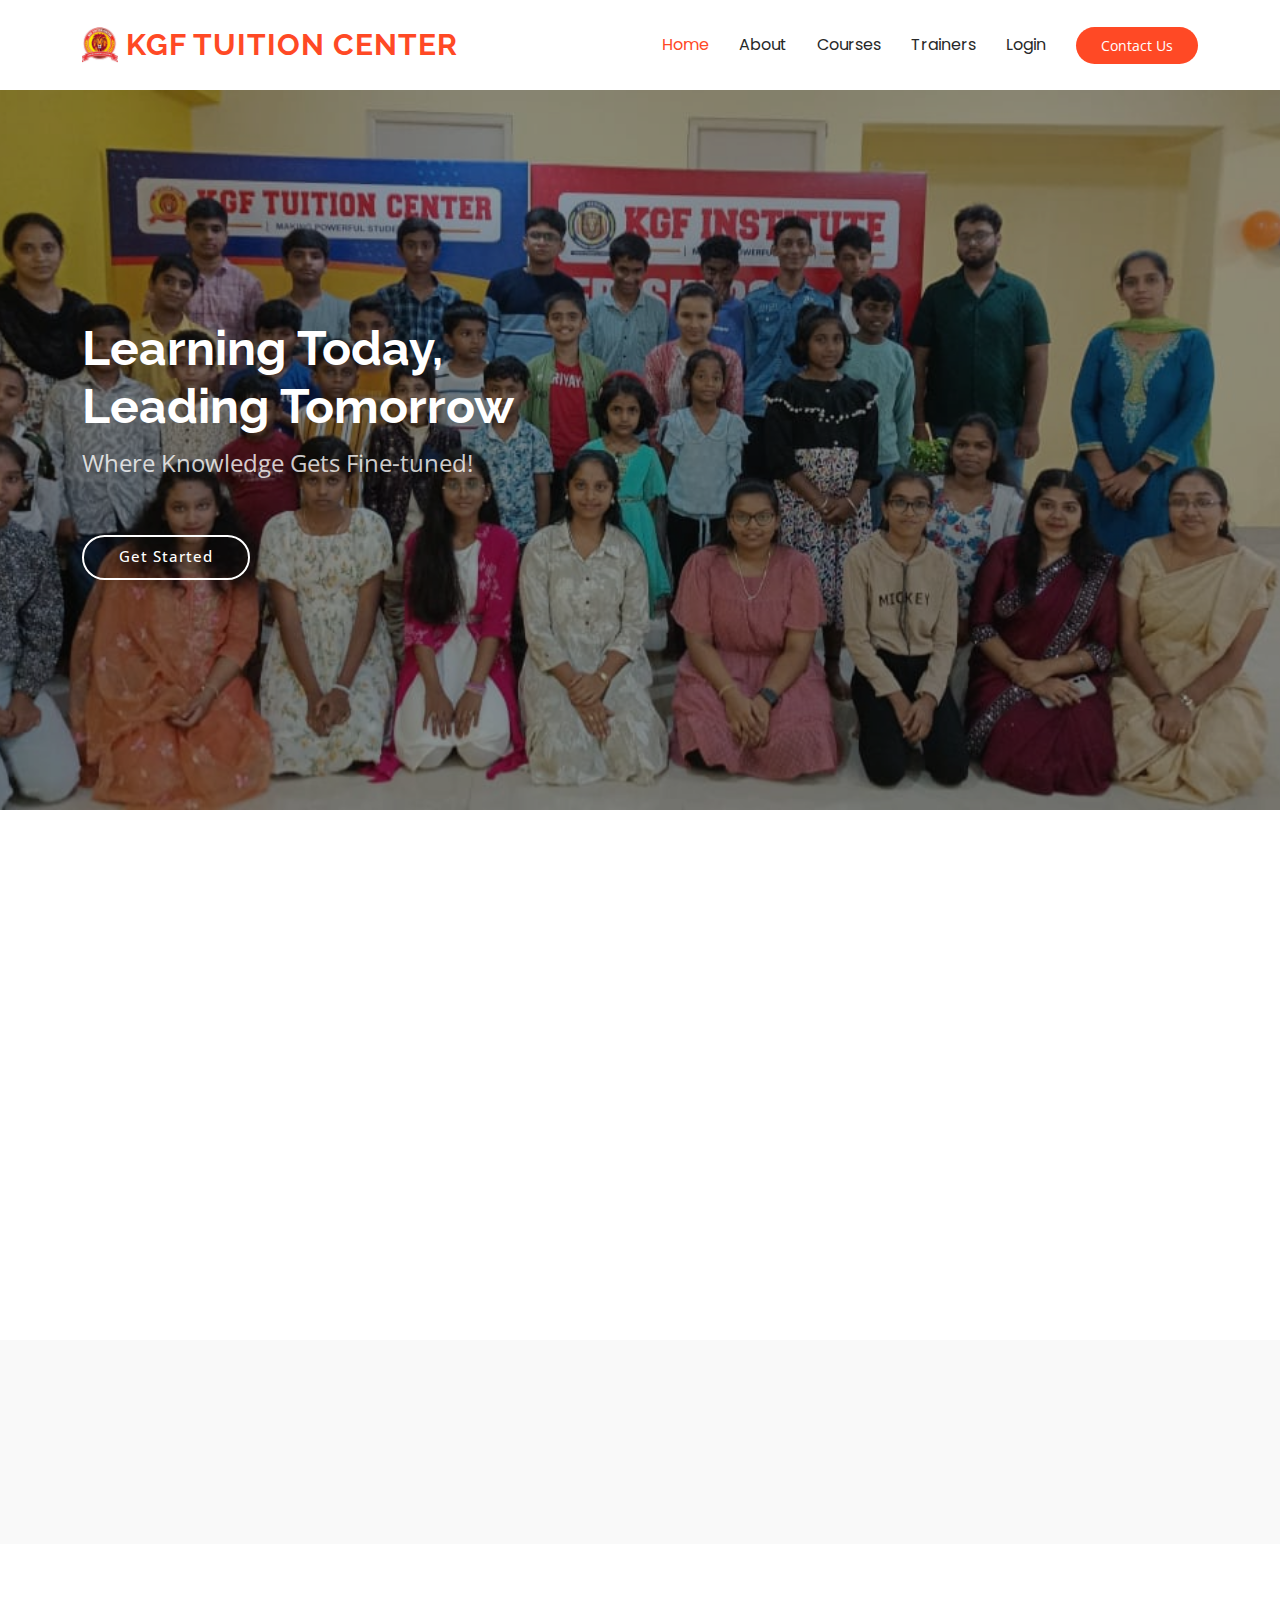
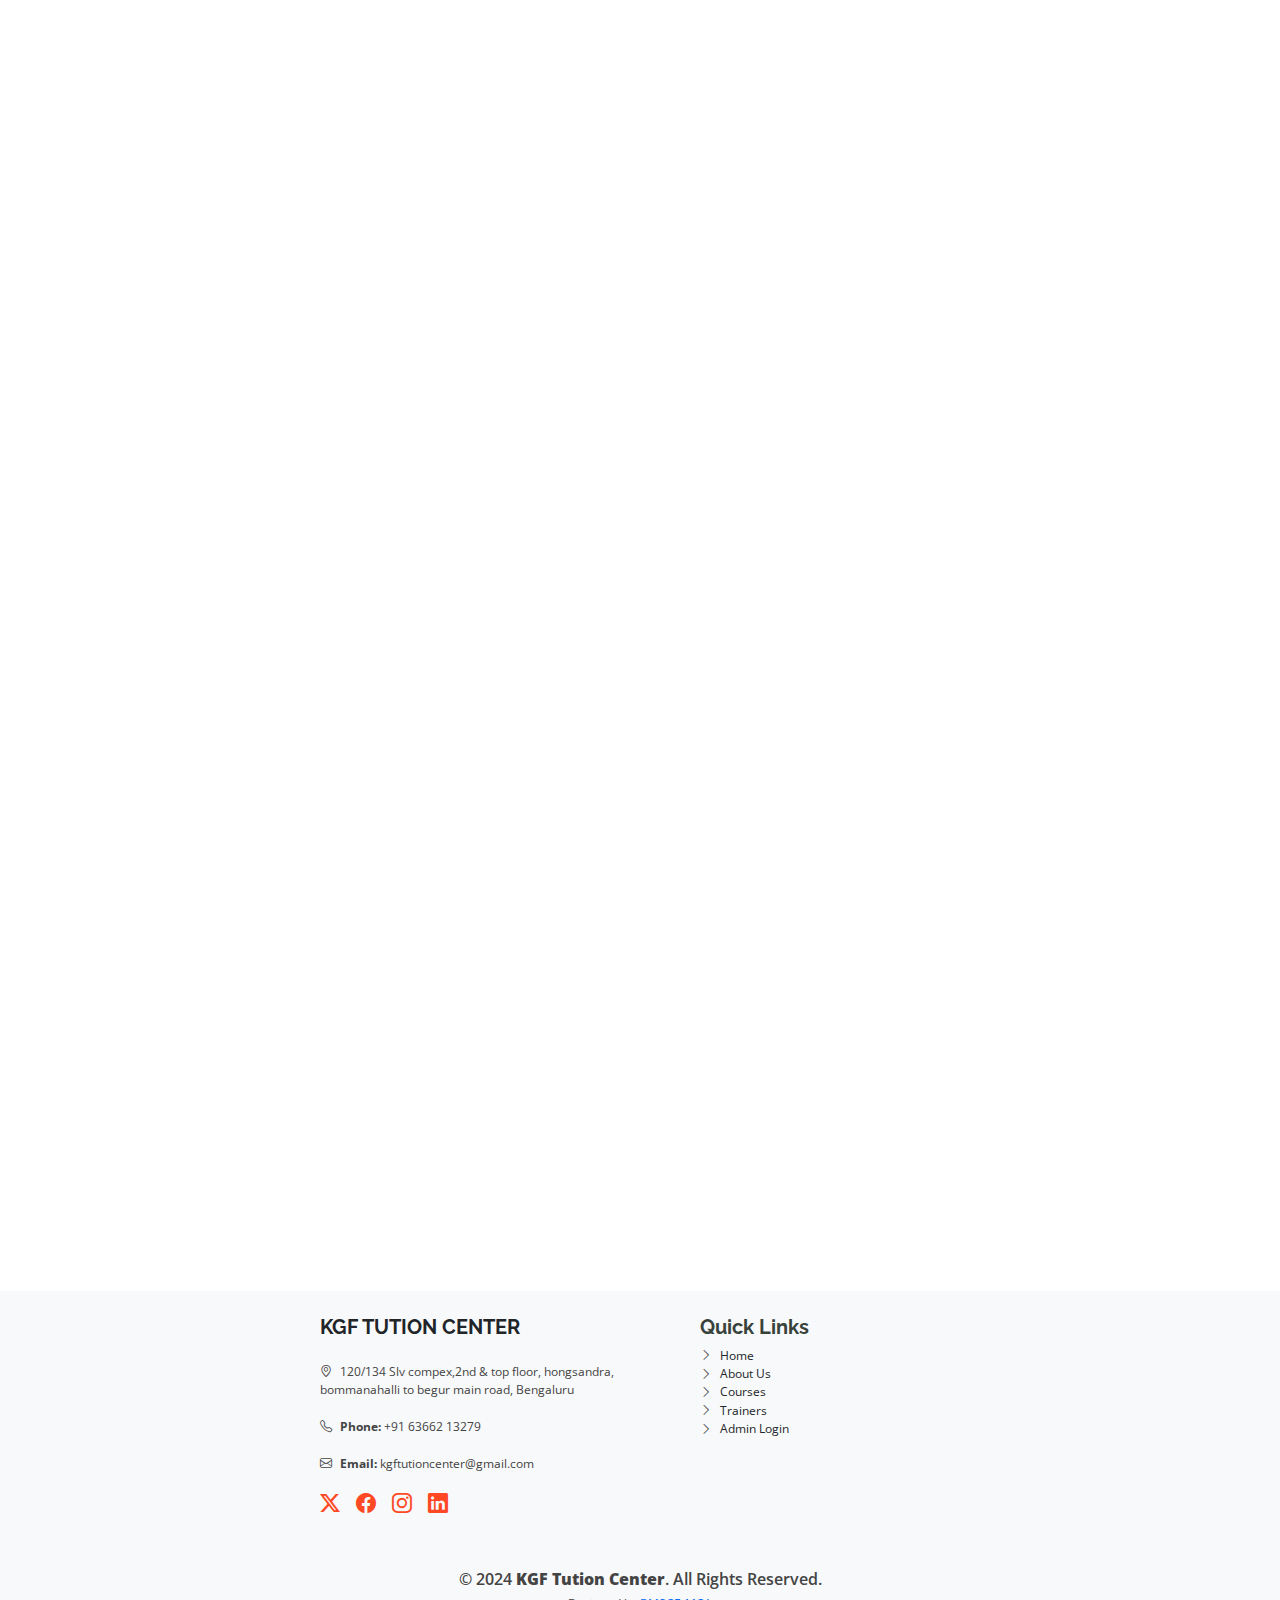
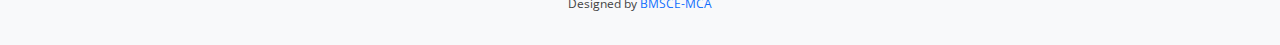
<file: index.html>
<!DOCTYPE html>
<html lang="en">
  <head>
    <meta charset="utf-8" />
    <meta content="width=device-width, initial-scale=1.0" name="viewport" />
    <title>KGF</title>
    <meta name="description" content="" />
    <meta name="keywords" content="" />

    <!-- Favicons -->
    <link href="assets/img/favicon.png" rel="icon" />
    <link href="assets/img/apple-touch-icon.png" rel="apple-touch-icon" />

    <!-- Fonts -->
    <link href="https://fonts.googleapis.com" rel="preconnect" />
    <link href="https://fonts.gstatic.com" rel="preconnect" crossorigin />
    <link
      href="https://fonts.googleapis.com/css2?family=Open+Sans:ital,wght@0,300;0,400;0,500;0,600;0,700;0,800;1,300;1,400;1,500;1,600;1,700;1,800&family=Poppins:ital,wght@0,100;0,200;0,300;0,400;0,500;0,600;0,700;0,800;0,900;1,100;1,200;1,300;1,400;1,500;1,600;1,700;1,800;1,900&family=Raleway:ital,wght@0,100;0,200;0,300;0,400;0,500;0,600;0,700;0,800;0,900;1,100;1,200;1,300;1,400;1,500;1,600;1,700;1,800;1,900&display=swap"
      rel="stylesheet"
    />

    <!-- Vendor CSS Files -->
    <link
      href="assets/vendor/bootstrap/css/bootstrap.min.css"
      rel="stylesheet"
    />
    <link
      href="assets/vendor/bootstrap-icons/bootstrap-icons.css"
      rel="stylesheet"
    />
    <link href="assets/vendor/aos/aos.css" rel="stylesheet" />
    <link
      href="assets/vendor/glightbox/css/glightbox.min.css"
      rel="stylesheet"
    />
    <link href="assets/vendor/swiper/swiper-bundle.min.css" rel="stylesheet" />

    <!-- Main CSS File -->
    <link href="assets/css/main.css" rel="stylesheet" />

    <!-- =======================================================
  * Template Name: Mentor
  * Template URL: https://bootstrapmade.com/mentor-free-education-bootstrap-theme/
  * Updated: Aug 07 2024 with Bootstrap v5.3.3
  * Author: BootstrapMade.com
  * License: https://bootstrapmade.com/license/
  ======================================================== -->
    <style>
      .section-title h2::after {
        content: "";
        width: 120px;
        height: 1px;
        display: inline-block;
        background: #ff4925;
        margin: 4px 10px;
      }
      .social a i {
        transition: color 0.3s ease; /* Adds smooth transition for color change */
      }

      .social a:hover i {
        color: #ff4925;
      }
      .trainer-img {
    width: 60px; /* Set a standard width */
    height: 60px; /* Set a standard height */
    object-fit: cover; /* Ensures the image maintains aspect ratio and doesn't stretch */
    border-radius: 50%; /* Optional: for a circular image */
}

    </style>
  </head>

  <body class="index-page">
    <header id="header" class="header d-flex align-items-center sticky-top">
      <div
        class="container-fluid container-xl position-relative d-flex align-items-center"
      >
        <a href="index.html" class="logo d-flex align-items-center me-auto">
          <!-- Uncomment the line below if you also wish to use an image logo -->
          <img src="assets/img/logo.jpg" alt="" />
          <h1 class="sitename" style="color: #ff4925">KGF TUITION CENTER</h1>
        </a>

        <nav id="navmenu" class="navmenu">
          <ul>
            <li>
              <a
                href="index.html"
                class="active"
                style="color: #ff4925"
                onmouseover="this.style.color='#ff4925'"
                onmouseout="this.style.color='#ff4925'"
                >Home<br
              /></a>
            </li>
            <li>
              <a
                href="about.html"
                onmouseover="this.style.color='#ff4925'"
                onmouseout="this.style.color='inherit'"
                >About</a
              >
            </li>
            <li>
              <a
                href="courses.html"
                onmouseover="this.style.color='#ff4925'"
                onmouseout="this.style.color='inherit'"
                >Courses</a
              >
            </li>
            <li>
              <a
                href="trainers.html"
                onmouseover="this.style.color='#ff4925'"
                onmouseout="this.style.color='inherit'"
                >Trainers</a
              >
            </li>
            <li>
              <a
                href="teacher_login.html"
                onmouseover="this.style.color='#ff4925'"
                onmouseout="this.style.color='inherit'"
                >Login</a
              >
            </li>
          </ul>
          <i class="mobile-nav-toggle d-xl-none bi bi-list"></i>
        </nav>

        <a
          class="btn-getstarted"
          href="contact.html"
          style="background-color: #ff4925"
          >Contact Us</a
        >
      </div>
    </header>

    <main class="main">
      <!-- Hero Section -->
      <section id="hero" class="hero section dark-background">
    <img src="assets/img/caro2.jpeg" alt="" class="hero-image" data-aos="fade-in" />

    <div class="container">
      <h2 data-aos="fade-up" data-aos-delay="100">
        Learning Today,<br />Leading Tomorrow
      </h2>
      <p data-aos="fade-up" data-aos-delay="200">
        Where Knowledge Gets Fine-tuned!
      </p>
      <div class="d-flex mt-4" data-aos="fade-up" data-aos-delay="300">
        <a href="contact.html" class="btn-get-started">Get Started</a>
      </div>
    </div>
  </section>
      <!-- /Hero Section -->

      <section id="about-us" class="section about-us">
        <div class="container">
          <div class="row gy-4">
            <div
              class="col-lg-6 order-1 order-lg-2"
              data-aos="fade-up"
              data-aos-delay="100"
            >
              <img src="assets/img/frame.jpeg" class="img-fluid" alt="" />
            </div>

            <div
              class="col-lg-6 order-2 order-lg-1 content"
              data-aos="fade-up"
              data-aos-delay="200"
            >
              <h3>KGF Tuition Center - Shaping Bright Futures</h3>
              <p class="fst-italic">
                KGF Tuition Center is dedicated to providing quality education,
                fostering a strong learning environment, and guiding students
                toward academic success.
              </p>
              <ul>
                <li>
                  <i class="bi bi-check-circle" style="color: #ff4925"></i>
                  <span>
                    Experienced faculty offering personalized attention to
                    enhance student learning.
                  </span>
                </li>
                <li>
                  <i class="bi bi-check-circle" style="color: #ff4925"></i>
                  <span>
                    Regular assessments and progress tracking to help students
                    improve consistently.
                  </span>
                </li>
                <li>
                  <i class="bi bi-check-circle" style="color: #ff4925"></i>
                  <span>
                    A structured and engaging curriculum designed to make
                    learning effective and enjoyable.
                  </span>
                </li>
              </ul>
            </div>
          </div>
        </div>
      </section>
      <!-- /About Section -->

      <!-- Counts Section -->
      <section id="counts" class="section counts light-background">
        <div class="container" data-aos="fade-up" data-aos-delay="100">
          <div class="row gy-4">
            <div class="col-lg-3 col-md-6">
              <div class="stats-item text-center w-100 h-100">
                <span
                  data-purecounter-start="0"
                  data-purecounter-end="70"
                  data-purecounter-duration="1"
                  class="purecounter"
                  style="color: #ff4925"
                >70</span>
                <p>Students</p>
              </div>
            </div>
            <!-- End Stats Item -->

            <div class="col-lg-3 col-md-6">
              <div class="stats-item text-center w-100 h-100">
                <span
                  data-purecounter-start="0"
                  data-purecounter-end="15"
                  data-purecounter-duration="1"
                  class="purecounter"
                  style="color: #ff4925"
                >15</span>
                <p>Courses</p>
              </div>
            </div>
            <!-- End Stats Item -->

            <div class="col-lg-3 col-md-6">
              <div class="stats-item text-center w-100 h-100">
                <span
                  data-purecounter-start="0"
                  data-purecounter-end="10"
                  data-purecounter-duration="1"
                  class="purecounter"
                  style="color: #ff4925"
                >10</span>
                <p>Events</p>
              </div>
            </div>
            <!-- End Stats Item -->

            <div class="col-lg-3 col-md-6">
              <div class="stats-item text-center w-100 h-100">
                <span
                  data-purecounter-start="0"
                  data-purecounter-end="12"
                  data-purecounter-duration="1"
                  class="purecounter"
                  style="color: #ff4925"
                >12</span>
                <p>Trainers</p>
              </div>
            </div>
            <!-- End Stats Item -->
          </div>
        </div>
      </section>
      <!-- /Counts Section -->
  <!-- Why Us Section -->
  <section id="why-us" class="section why-us">
    <div class="container">
      <div class="row gy-4">
        <div class="col-lg-4" data-aos="fade-up" data-aos-delay="100">
          <div class="why-box" style="background-color: #ff4925">
            <h3>Why Choose KGF Tuitions Center?</h3>
            <p>
              At KGF Tuitions Center, we provide top-quality education with
              experienced tutors dedicated to student success. Our
              structured approach ensures personalized learning, helping
              students excel in their studies. We focus on conceptual
              clarity, interactive sessions, and regular assessments to
              track progress.
            </p>
            <div class="text-center">
              <a href="#" class="more-btn"><span>Learn More</span> <i class="bi bi-chevron-right"></i></a>
            </div>
          </div>
        </div>
        <!-- End Why Box -->

        <div class="col-lg-8 d-flex align-items-stretch">
          <div class="row gy-4" data-aos="fade-up" data-aos-delay="200">
            <!-- Experienced Faculty -->
            <div class="col-xl-4">
              <div class="icon-box d-flex flex-column justify-content-center align-items-center">
                <!-- Updated Icon for Experienced Faculty -->
                <i class="bi bi-person-check" style="font-size: 2rem;"></i>
                <h4>Experienced Faculty</h4>
                <p>
                  Our qualified tutors provide expert guidance, ensuring students grasp concepts effectively.
                </p>
              </div>
            </div>
            <!-- End Icon Box -->

            <!-- Personalized Learning -->
            <div class="col-xl-4" data-aos="fade-up" data-aos-delay="300">
              <div class="icon-box d-flex flex-column justify-content-center align-items-center">
                <!-- Updated Icon for Personalized Learning -->
                <i class="bi bi-person-lines-fill" style="font-size: 2rem;"></i>
                <h4>Personalized Learning</h4>
                <p>
                  Each student receives individual attention to address their strengths and weaknesses.
                </p>
              </div>
            </div>
            <!-- End Icon Box -->

            <!-- Regular Assessments -->
            <div class="col-xl-4" data-aos="fade-up" data-aos-delay="400">
              <div class="icon-box d-flex flex-column justify-content-center align-items-center">
                <!-- Updated Icon for Regular Assessments -->
                <i class="bi bi-pencil-square" style="font-size: 2rem;"></i>
                <h4>Regular Assessments</h4>
                <p>
                  Weekly tests and progress reports help track student performance and improvement areas.
                </p>
              </div>
            </div>
            <!-- End Icon Box -->
          </div>
        </div>
      </div>
    </div>
  </section>
  <!-- /Why Us Section -->

  <!-- Features Section -->
  <section id="features" class="features section">
    <div class="container">
      <div class="row gy-4 justify-content-center">
        <!-- Left Feature Item -->
        <div class="col-lg-3 col-md-4" data-aos="fade-up" data-aos-delay="100">
          <div class="features-item">
            <!-- Updated Icon for Smart Learning -->
            <i class="bi bi-lightbulb" style="color: #ffbb2c"></i>
            <h3><a href="" class="stretched-link">Smart Learning</a></h3>
          </div>
        </div>
        <!-- End Left Feature Item -->

        <!-- Middle Feature Item -->
        <div class="col-lg-3 col-md-4" data-aos="fade-up" data-aos-delay="200">
          <div class="features-item">
            <!-- Updated Icon for Doubt Clearing Sessions -->
            <i class="bi bi-chat-left-text" style="color: #5578ff"></i>
            <h3><a href="" class="stretched-link">Doubt Clearing Sessions</a></h3>
          </div>
        </div>
        <!-- End Middle Feature Item -->

        <!-- Right Feature Item -->
        <div class="col-lg-3 col-md-4" data-aos="fade-up" data-aos-delay="300">
          <div class="features-item">
            <!-- Updated Icon for Exam Preparation -->
            <i class="bi bi-book-half" style="color: #e80368"></i>
            <h3><a href="" class="stretched-link">Exam Preparation</a></h3>
          </div>
        </div>
        <!-- End Right Feature Item -->
      </div>
    </div>
  </section>
  <!-- /Features Section -->



      <!-- Courses Section -->
      <section id="courses" class="courses section">
  <div class="container">
    <div class="row">
      <!-- Kannada - Patil -->
      <div class="col-lg-4 col-md-6 d-flex align-items-stretch" data-aos="zoom-in" data-aos-delay="100">
        <div class="course-item">
          <img style="width: 100%; height: 48%;" src="assets/img/kannada.jpg" class="img-fluid" alt="Kannada Course" />
          <div class="course-content">
            <div class="d-flex justify-content-between align-items-center mb-3">
              <p class="category">Kannada</p>
              <p class="price">₹2500/month</p>
            </div>
            <h3><a href="contact.html">Kannada - Language and Culture</a></h3>
            <p class="description">
              Learn to preserve language and culture while building strong linguistic skills.
            </p>
            <div class="trainer d-flex justify-content-between align-items-center">
              <div class="trainer-profile d-flex align-items-center">
                <img src="assets/img/team/trainer2.jpeg" class="img-fluid trainer-img" alt="Patil" />
                <a href="" class="trainer-link">Patil</a>
              </div>
              <div class="trainer-rank d-flex align-items-center">
                <i class="bi bi-person user-icon"></i>&nbsp;35&nbsp;&nbsp;
                <i class="bi bi-heart heart-icon"></i>&nbsp;42
              </div>
            </div>
          </div>
        </div>
      </div>
      <!-- End Kannada - Patil -->

      <!-- Science - Tharun -->
      <div class="col-lg-4 col-md-6 d-flex align-items-stretch mt-4 mt-md-0" data-aos="zoom-in" data-aos-delay="200">
        <div class="course-item">
          <img src="assets/img/science.jpg" class="img-fluid" alt="Science Course" />
          <div class="course-content">
            <div class="d-flex justify-content-between align-items-center mb-3">
              <p class="category">Science</p>
              <p class="price">₹2200/month</p>
            </div>
            <h3><a href="contact.html">Science - Physics & Chemistry</a></h3>
            <p class="description">
              Understand the world through experiments, observations, and discoveries in physics and chemistry.
            </p>
            <div class="trainer d-flex justify-content-between align-items-center">
              <div class="trainer-profile d-flex align-items-center">
                <img src="assets/img/team/trainer5.jpeg" class="img-fluid trainer-img" alt="Tharun" />
                <a href="" class="trainer-link">Tharun</a>
              </div>
              <div class="trainer-rank d-flex align-items-center">
                <i class="bi bi-person user-icon"></i>&nbsp;40&nbsp;&nbsp;
                <i class="bi bi-heart heart-icon"></i>&nbsp;43
              </div>
            </div>
          </div>
        </div>
      </div>
      <!-- End Science - Tharun -->

      <!-- Social Science - Tejas M -->
      <div class="col-lg-4 col-md-6 d-flex align-items-stretch mt-4 mt-lg-0" data-aos="zoom-in" data-aos-delay="300">
        <div class="course-item">
          <img src="assets/img/social.jpg" class="img-fluid" alt="Social Science Course" />
          <div class="course-content">
            <div class="d-flex justify-content-between align-items-center mb-3">
              <p class="category">Social Science</p>
              <p class="price">₹1500/month</p>
            </div>
            <h3><a href="contact.html">Social Science - History & Geography</a></h3>
            <p class="description">
              Learn history, geography, and civics to develop social awareness and understanding of the world.
            </p>
            <div class="trainer d-flex justify-content-between align-items-center">
              <div class="trainer-profile d-flex align-items-center">
                <img src="assets/img/team/trainer6.jpeg" class="img-fluid trainer-img" alt="Tejas M" />
                <a href="" class="trainer-link">Tejas M</a>
              </div>
              <div class="trainer-rank d-flex align-items-center">
                <i class="bi bi-person user-icon"></i>&nbsp;50&nbsp;&nbsp;
                <i class="bi bi-heart heart-icon"></i>&nbsp;65
              </div>
            </div>
          </div>
        </div>
      </div>
      <!-- End Social Science - Tejas M -->
    </div>
    <br>
    </div>
  </div>
</section>

      <!-- /Courses Section -->

      <!-- Trainers Index Section -->
      <!-- <section id="trainers-index" class="section trainers-index">
        <div class="container">
          <div class="row">
            <div
              class="col-lg-4 col-md-6 d-flex"
              data-aos="fade-up"
              data-aos-delay="100"
            >
              <div class="member">
                <img
                  src="assets/img/trainers/trainer-1.jpg"
                  class="img-fluid"
                  alt=""
                />
                <div class="member-content">
                  <h4>Mr. Ravi</h4>
                  <span>Mathematics</span>
                  <p>
                    Expert in algebra, calculus, and geometry, helping students
                    build strong mathematical foundations.
                  </p>
                  <div class="social">
                    <a href=""><i class="bi bi-twitter-x"></i></a>
                    <a href=""><i class="bi bi-facebook"></i></a>
                    <a href=""><i class="bi bi-instagram"></i></a>
                    <a href=""><i class="bi bi-linkedin"></i></a>
                  </div>
                </div>
              </div>
            </div> -->
            <!-- End Team Member -->

            <!-- <div
              class="col-lg-4 col-md-6 d-flex"
              data-aos="fade-up"
              data-aos-delay="200"
            >
              <div class="member">
                <img
                  src="assets/img/trainers/trainer-2.jpg"
                  class="img-fluid"
                  alt=""
                />
                <div class="member-content">
                  <h4>Ms. Anjali</h4>
                  <span>Science</span>
                  <p>
                    Passionate about physics, chemistry, and biology, making
                    science engaging and easy to understand.
                  </p>
                  <div class="social">
                    <a href=""><i class="bi bi-twitter-x"></i></a>
                    <a href=""><i class="bi bi-facebook"></i></a>
                    <a href=""><i class="bi bi-instagram"></i></a>
                    <a href=""><i class="bi bi-linkedin"></i></a>
                  </div>
                </div>
              </div>
            </div> -->
            <!-- End Team Member -->

            <!-- <div
              class="col-lg-4 col-md-6 d-flex"
              data-aos="fade-up"
              data-aos-delay="300"
            >
              <div class="member">
                <img
                  src="assets/img/trainers/trainer-3.jpg"
                  class="img-fluid"
                  alt=""
                />
                <div class="member-content">
                  <h4>Mr. Suresh</h4>
                  <span>English</span>
                  <p>
                    Specialist in grammar, comprehension, and creative writing,
                    helping students improve their language skills.
                  </p>
                  <div class="social">
                    <a href=""><i class="bi bi-twitter-x"></i></a>
                    <a href=""><i class="bi bi-facebook"></i></a>
                    <a href=""><i class="bi bi-instagram"></i></a>
                    <a href=""><i class="bi bi-linkedin"></i></a>
                  </div>
                </div>
              </div>
            </div> -->
            <!-- End Team Member -->
          </div>
        </div>
      </section>
      <!-- /Trainers Index Section -->
    </main>

    <footer id="footer" class="footer position-relative bg-light pt-4 pb-3">
      <div class="container">
        <div class="row gy-4 justify-content-center">
          <!-- Contact Details - Added Margin for Spacing -->
          <div class="col-lg-4 col-md-6 text-center text-md-start mb-4">
            <a
              href="index.html"
              class="logo d-flex align-items-center justify-content-center justify-content-md-start mb-3"
            >
              <h5 class="fw-bold text-dark">KGF TUTION CENTER</h5>
            </a>
            <ul class="list-unstyled small">
              <li>
                <i class="bi bi-geo-alt me-2"></i>120/134 Slv compex,2nd & top
                floor, hongsandra, bommanahalli to begur main road, Bengaluru
              </li>
              <br />
              <li>
                <i class="bi bi-telephone me-2"></i><strong>Phone:</strong> +91
                63662 13279
              </li>
              <br />
              <li>
                <i class="bi bi-envelope me-2"></i
                ><strong>Email:</strong> kgftutioncenter@gmail.com
              </li>
            </ul>
            <div class="d-flex justify-content-center justify-content-md-start">
              <a href="#" class="me-3"
                ><i class="bi bi-twitter-x fs-5" style="color: #ff4925"></i
              ></a>
              <a href="#" class="me-3"
                ><i class="bi bi-facebook fs-5" style="color: #ff4925"></i
              ></a>
              <a href="#" class="me-3"
                ><i class="bi bi-instagram fs-5" style="color: #ff4925"></i
              ></a>
              <a href="#"
                ><i class="bi bi-linkedin fs-5" style="color: #ff4925"></i
              ></a>
            </div>
          </div>

          <!-- Useful Links - Added Margin for Spacing -->
          <div class="col-lg-3 col-md-6 text-center text-md-start mb-4">
            <h5 class="fw-bold">Quick Links</h5>
            <ul class="list-unstyled small">
              <li>
                <i class="bi bi-chevron-right me-2"></i
                ><a href="#" class="text-dark text-decoration-none">Home</a>
              </li>
              <li>
                <i class="bi bi-chevron-right me-2"></i
                ><a href="about.html" class="text-dark text-decoration-none"
                  >About Us</a
                >
              </li>
              <li>
                <i class="bi bi-chevron-right me-2"></i
                ><a href="courses.html" class="text-dark text-decoration-none"
                  >Courses</a
                >
              </li>
              <li>
                <i class="bi bi-chevron-right me-2"></i
                ><a href="trainers.html" class="text-dark text-decoration-none"
                  >Trainers</a
                >
              </li>
              <li>
                <i class="bi bi-chevron-right me-2"></i
                ><a
                  href="http://kgflogin.zya.me"
                  class="text-dark text-decoration-none"
                  >Admin Login</a
                >
              </li>
            </ul>
          </div>
        </div>

        <!-- Copyright Section - Fully Centered and Clean -->
        <div class="row mt-4">
          <div class="col-12 text-center">
            <p class="fw-semibold mb-1 fs-6">
              &copy; 2024 <strong>KGF Tution Center</strong>. All Rights
              Reserved.
            </p>
            <p class="small">
              Designed by
              <a href="#" class="text-primary text-decoration-none"
                >BMSCE-MCA</a
              >
            </p>
          </div>
        </div>

        <!-- Commented Sections (Do Not Delete) -->
        <!-- 
      <div class="col-lg-2 col-md-3 footer-links">
        <h4>Our Services</h4>
        <ul>
          <li><a href="#">Web Design</a></li>
          <li><a href="#">Web Development</a></li>
          <li><a href="#">Product Management</a></li>
          <li><a href="#">Marketing</a></li>
          <li><a href="#">Graphic Design</a></li>
        </ul>
      </div>
  
      <div class="col-lg-4 col-md-12 footer-newsletter">
        <h4>Our Newsletter</h4>
        <p>Subscribe to our newsletter and receive the latest news about our products and services!</p>
        <form action="forms/newsletter.php" method="post" class="php-email-form">
          <div class="newsletter-form">
            <input type="email" name="email">
            <input type="submit" value="Subscribe">
          </div>
          <div class="loading">Loading</div>
          <div class="error-message"></div>
          <div class="sent-message">Your subscription request has been sent. Thank you!</div>
        </form>
      </div>
      --></div>
    </footer>

    <!-- Scroll Top -->
    <a
      href="#"
      id="scroll-top"
      class="scroll-top d-flex align-items-center justify-content-center"
      style="background-color: #ff4925"
      ><i class="bi bi-arrow-up-short"></i
    ></a>

    <!-- Preloader -->
    <div id="preloader"></div>

    <!-- Vendor JS Files -->
    <script src="assets/vendor/bootstrap/js/bootstrap.bundle.min.js"></script>
    <script src="assets/vendor/php-email-form/validate.js"></script>
    <script src="assets/vendor/aos/aos.js"></script>
    <script src="assets/vendor/glightbox/js/glightbox.min.js"></script>
    <script src="assets/vendor/purecounter/purecounter_vanilla.js"></script>
    <script src="assets/vendor/swiper/swiper-bundle.min.js"></script>

    <!-- Main JS File -->
    <script src="assets/js/main.js"></script>
  </body>
</html>
</file>
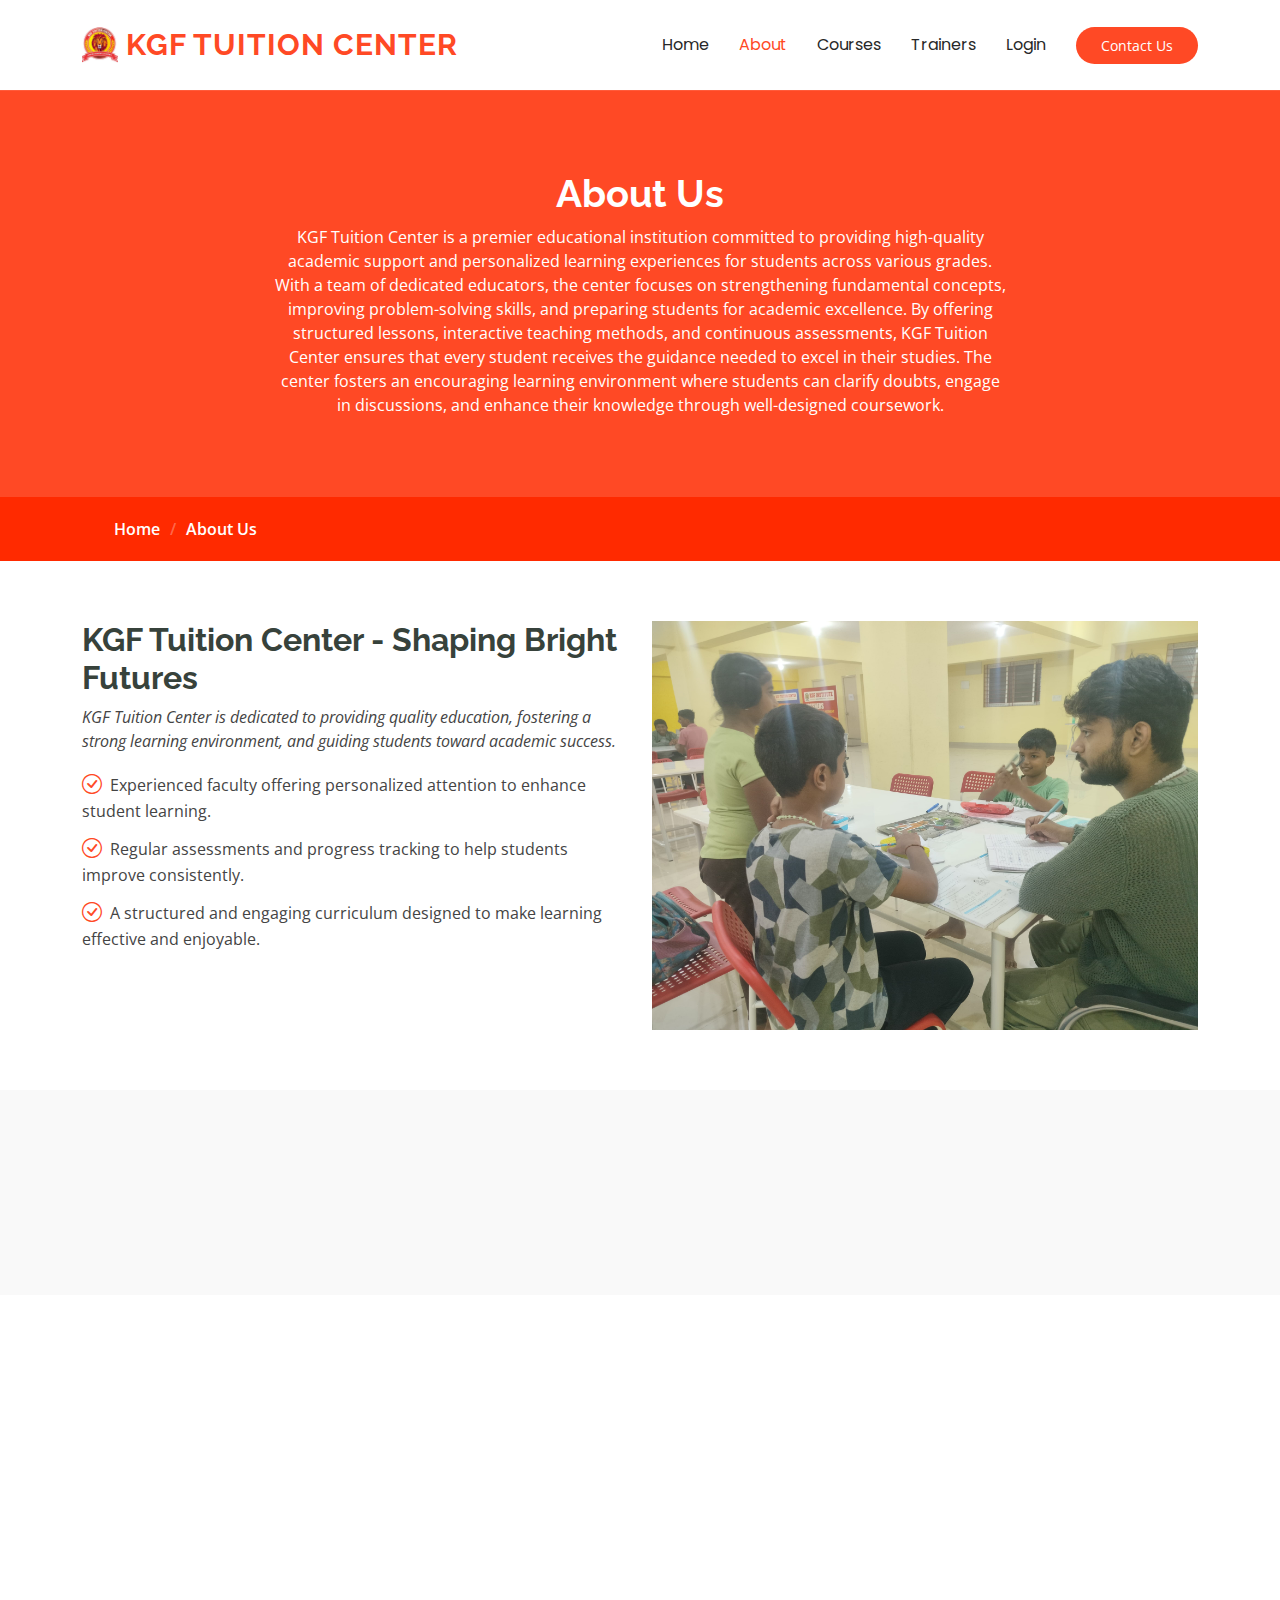
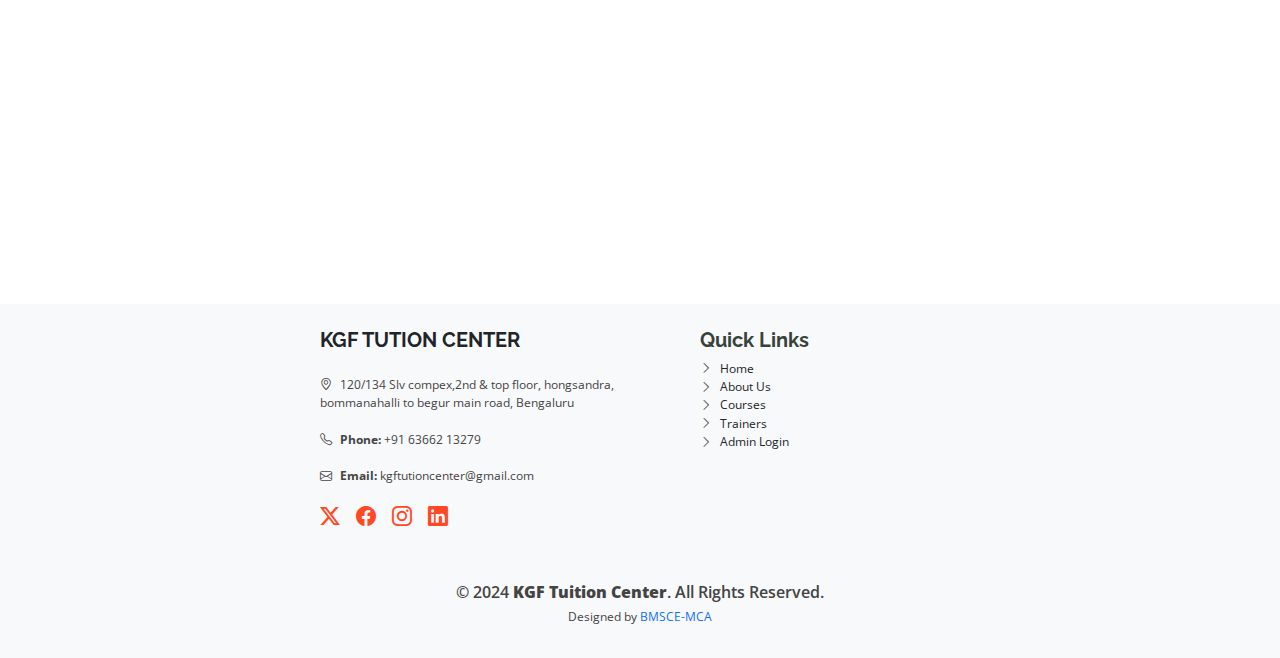
<file: about.html>
<!DOCTYPE html>
<html lang="en">
  <head>
    <meta charset="utf-8" />
    <meta content="width=device-width, initial-scale=1.0" name="viewport" />
    <title>About Us</title>
    <meta name="description" content="" />
    <meta name="keywords" content="" />

    <!-- Favicons -->
    <link href="assets/img/favicon.png" rel="icon" />
    <link href="assets/img/apple-touch-icon.png" rel="apple-touch-icon" />

    <!-- Fonts -->
    <link href="https://fonts.googleapis.com" rel="preconnect" />
    <link href="https://fonts.gstatic.com" rel="preconnect" crossorigin />
    <link
      href="https://fonts.googleapis.com/css2?family=Open+Sans:ital,wght@0,300;0,400;0,500;0,600;0,700;0,800;1,300;1,400;1,500;1,600;1,700;1,800&family=Poppins:ital,wght@0,100;0,200;0,300;0,400;0,500;0,600;0,700;0,800;0,900;1,100;1,200;1,300;1,400;1,500;1,600;1,700;1,800;1,900&family=Raleway:ital,wght@0,100;0,200;0,300;0,400;0,500;0,600;0,700;0,800;0,900;1,100;1,200;1,300;1,400;1,500;1,600;1,700;1,800;1,900&display=swap"
      rel="stylesheet"
    />

    <!-- Vendor CSS Files -->
    <link
      href="assets/vendor/bootstrap/css/bootstrap.min.css"
      rel="stylesheet"
    />
    <link
      href="assets/vendor/bootstrap-icons/bootstrap-icons.css"
      rel="stylesheet"
    />
    <link href="assets/vendor/aos/aos.css" rel="stylesheet" />
    <link
      href="assets/vendor/glightbox/css/glightbox.min.css"
      rel="stylesheet"
    />
    <link href="assets/vendor/swiper/swiper-bundle.min.css" rel="stylesheet" />

    <!-- Main CSS File -->
    <link href="assets/css/main.css" rel="stylesheet" />

    <!-- =======================================================
  * Template Name: Mentor
  * Template URL: https://bootstrapmade.com/mentor-free-education-bootstrap-theme/
  * Updated: Aug 07 2024 with Bootstrap v5.3.3
  * Author: BootstrapMade.com
  * License: https://bootstrapmade.com/license/
  ======================================================== -->
    <style>
      .section-title h2::after {
        content: "";
        width: 120px;
        height: 1px;
        display: inline-block;
        background: #ff4925;
        margin: 4px 10px;
      }
    </style>
  </head>

  <body class="about-page">
    <header id="header" class="header d-flex align-items-center sticky-top">
      <div
        class="container-fluid container-xl position-relative d-flex align-items-center"
      >
        <a href="index.html" class="logo d-flex align-items-center me-auto">
          <!-- Uncomment the line below if you also wish to use an image logo -->
          <img src="assets/img/logo.jpg" alt="" />
          <h1 class="sitename" style="color: #ff4925">KGF TUITION CENTER</h1>
        </a>

        <nav id="navmenu" class="navmenu">
          <ul>
            <li>
              <a
                href="index.html"
                onmouseover="this.style.color='#ff4925'"
                onmouseout="this.style.color='inherit'"
                >Home<br
              /></a>
            </li>
            <li>
              <a
                href="about.html"
                class="active"
                style="color: #ff4925"
                onmouseover="this.style.color='#ff4925'"
                onmouseout="this.style.color='#ff4925'"
                >About</a
              >
            </li>
            <li>
              <a
                href="courses.html"
                onmouseover="this.style.color='#ff4925'"
                onmouseout="this.style.color='inherit'"
                >Courses</a
              >
            </li>
            <li>
              <a
                href="trainers.html"
                onmouseover="this.style.color='#ff4925'"
                onmouseout="this.style.color='inherit'"
                >Trainers</a
              >
            </li>
            <li>
              <a
                href="teacher_login.html"
                onmouseover="this.style.color='#ff4925'"
                onmouseout="this.style.color='inherit'"
                >Login</a
              >
            </li>
          </ul>
          <i class="mobile-nav-toggle d-xl-none bi bi-list"></i>
        </nav>

        <a
          class="btn-getstarted"
          href="contact.html"
          style="background-color: #ff4925"
          >Contact Us</a
        >
      </div>
    </header>

    <main class="main">
      <!-- Page Title -->
      <div class="page-title" data-aos="fade" style="background-color: #ff4925">
        <div class="heading">
          <div class="container">
            <div class="row d-flex justify-content-center text-center">
              <div class="col-lg-8">
                <h1>About Us<br /></h1>
                <p class="mb-0">
                  KGF Tuition Center is a premier educational institution
                  committed to providing high-quality academic support and
                  personalized learning experiences for students across various
                  grades. With a team of dedicated educators, the center focuses
                  on strengthening fundamental concepts, improving
                  problem-solving skills, and preparing students for academic
                  excellence. By offering structured lessons, interactive
                  teaching methods, and continuous assessments, KGF Tuition
                  Center ensures that every student receives the guidance needed
                  to excel in their studies. The center fosters an encouraging
                  learning environment where students can clarify doubts, engage
                  in discussions, and enhance their knowledge through
                  well-designed coursework.
                </p>
              </div>
            </div>
          </div>
        </div>
        <nav class="breadcrumbs" style="background-color: #ff2a00">
          <div class="container">
            <ol>
              <li><a href="index.html">Home</a></li>
              <li class="current">About Us<br /></li>
            </ol>
          </div>
        </nav>
      </div>
      <!-- End Page Title -->

      <!-- About Us Section -->
      <section id="about-us" class="section about-us">
        <div class="container">
          <div class="row gy-4">
            <div
              class="col-lg-6 order-1 order-lg-2"
              data-aos="fade-up"
              data-aos-delay="100"
            >
              <img src="assets/img/frame.jpeg" class="img-fluid" alt="" />
            </div>

            <div
              class="col-lg-6 order-2 order-lg-1 content"
              data-aos="fade-up"
              data-aos-delay="200"
            >
              <h3>KGF Tuition Center - Shaping Bright Futures</h3>
              <p class="fst-italic">
                KGF Tuition Center is dedicated to providing quality education,
                fostering a strong learning environment, and guiding students
                toward academic success.
              </p>
              <ul>
                <li>
                  <i class="bi bi-check-circle" style="color: #ff4925"></i>
                  <span>
                    Experienced faculty offering personalized attention to
                    enhance student learning.
                  </span>
                </li>
                <li>
                  <i class="bi bi-check-circle" style="color: #ff4925"></i>
                  <span>
                    Regular assessments and progress tracking to help students
                    improve consistently.
                  </span>
                </li>
                <li>
                  <i class="bi bi-check-circle" style="color: #ff4925"></i>
                  <span>
                    A structured and engaging curriculum designed to make
                    learning effective and enjoyable.
                  </span>
                </li>
              </ul>
            </div>
          </div>
        </div>
      </section>

      <!-- /About Us Section -->
      <!-- Counts Section -->
      <section id="counts" class="section counts light-background">
        <div class="container" data-aos="fade-up" data-aos-delay="100">
          <div class="row gy-4">
            <div class="col-lg-3 col-md-6">
              <div class="stats-item text-center w-100 h-100">
                <span
                  data-purecounter-start="0"
                  data-purecounter-end="350"
                  data-purecounter-duration="1"
                  class="purecounter"
                  style="color: #ff4925"
                ></span>
                <p>Students Enrolled</p>
              </div>
            </div>
            <!-- End Stats Item -->

            <div class="col-lg-3 col-md-6">
              <div class="stats-item text-center w-100 h-100">
                <span
                  data-purecounter-start="0"
                  data-purecounter-end="15"
                  data-purecounter-duration="1"
                  class="purecounter"
                  style="color: #ff4925"
                ></span>
                <p>Subjects Offered</p>
              </div>
            </div>
            <!-- End Stats Item -->

            <div class="col-lg-3 col-md-6">
              <div class="stats-item text-center w-100 h-100">
                <span
                  data-purecounter-start="0"
                  data-purecounter-end="25"
                  data-purecounter-duration="1"
                  class="purecounter"
                  style="color: #ff4925"
                ></span>
                <p>Workshops & Seminars</p>
              </div>
            </div>
            <!-- End Stats Item -->

            <div class="col-lg-3 col-md-6">
              <div class="stats-item text-center w-100 h-100">
                <span
                  data-purecounter-start="0"
                  data-purecounter-end="10"
                  data-purecounter-duration="1"
                  class="purecounter"
                  style="color: #ff4925"
                ></span>
                <p>Experienced Tutors</p>
              </div>
            </div>
            <!-- End Stats Item -->
          </div>
        </div>
      </section>
      <!-- /Counts Section -->

      <!-- Testimonials Section -->
      <section id="testimonials" class="testimonials section">
        <!-- Section Title -->
        <div class="container section-title" data-aos="fade-up">
          <h2>Testimonials</h2>
          <p>What Our Students & Parents Say</p>
        </div>
        <!-- End Section Title -->

        <div class="container" data-aos="fade-up" data-aos-delay="100">
          <div class="swiper init-swiper">
            <script type="application/json" class="swiper-config">
              {
                "loop": true,
                "speed": 600,
                "autoplay": {
                  "delay": 5000
                },
                "slidesPerView": "auto",
                "pagination": {
                  "el": ".swiper-pagination",
                  "type": "bullets",
                  "clickable": true
                },
                "breakpoints": {
                  "320": {
                    "slidesPerView": 1,
                    "spaceBetween": 40
                  },
                  "1200": {
                    "slidesPerView": 2,
                    "spaceBetween": 20
                  }
                }
              }
            </script>
            <div class="swiper-wrapper">
              <div class="swiper-slide">
                <div class="testimonial-wrap">
                  <div class="testimonial-item">
                    <img
                      src="assets/img/testimonials/testimonials-1.jpg"
                      class="testimonial-img"
                      alt=""
                    />
                    <h3>Ananya Sharma</h3>
                    <h4>PUC Student</h4>
                    <div class="stars">
                      <i class="bi bi-star-fill"></i
                      ><i class="bi bi-star-fill"></i
                      ><i class="bi bi-star-fill"></i
                      ><i class="bi bi-star-fill"></i
                      ><i class="bi bi-star-fill"></i>
                    </div>
                    <p>
                      <i
                        class="bi bi-quote quote-icon-left"
                        style="color: #ff4925"
                      ></i>
                      <span
                        >KGF Tuition Center has helped me excel in my studies.
                        The teachers are very supportive and clear in their
                        explanations.</span
                      >
                      <i
                        class="bi bi-quote quote-icon-right"
                        style="color: #ff4925"
                      ></i>
                    </p>
                  </div>
                </div>
              </div>
              <!-- End testimonial item -->

              <div class="swiper-slide">
                <div class="testimonial-wrap">
                  <div class="testimonial-item">
                    <img
                      src="assets/img/testimonials/testimonials-2.jpg"
                      class="testimonial-img"
                      alt=""
                    />
                    <h3>Ramesh Kumar</h3>
                    <h4>Parent</h4>
                    <div class="stars">
                      <i class="bi bi-star-fill"></i
                      ><i class="bi bi-star-fill"></i
                      ><i class="bi bi-star-fill"></i
                      ><i class="bi bi-star-fill"></i
                      ><i class="bi bi-star-fill"></i>
                    </div>
                    <p>
                      <i
                        class="bi bi-quote quote-icon-left"
                        style="color: #ff4925"
                      ></i>
                      <span
                        >My son's grades have improved significantly after
                        joining KGF Tuition Center. The structured approach
                        really works!</span
                      >
                      <i
                        class="bi bi-quote quote-icon-right"
                        style="color: #ff4925"
                      ></i>
                    </p>
                  </div>
                </div>
              </div>
              <!-- End testimonial item -->

              <div class="swiper-slide">
                <div class="testimonial-wrap">
                  <div class="testimonial-item">
                    <img
                      src="assets/img/testimonials/testimonials-3.jpg"
                      class="testimonial-img"
                      alt=""
                    />
                    <h3>Priya Desai</h3>
                    <h4>10th Grade Student</h4>
                    <div class="stars">
                      <i class="bi bi-star-fill"></i
                      ><i class="bi bi-star-fill"></i
                      ><i class="bi bi-star-fill"></i
                      ><i class="bi bi-star-fill"></i
                      ><i class="bi bi-star-fill"></i>
                    </div>
                    <p>
                      <i
                        class="bi bi-quote quote-icon-left"
                        style="color: #ff4925"
                      ></i>
                      <span
                        >The personalized attention I received at KGF Tuition
                        Center has boosted my confidence in maths and
                        science.</span
                      >
                      <i
                        class="bi bi-quote quote-icon-right"
                        style="color: #ff4925"
                      ></i>
                    </p>
                  </div>
                </div>
              </div>
              <!-- End testimonial item -->
            </div>
            <div
              class="swiper-pagination"
              style="--accent-color: #ff4925"
            ></div>
          </div>
        </div>
      </section>
      <!-- /Testimonials Section -->
    </main>

    <footer id="footer" class="footer position-relative bg-light pt-4 pb-3">
      <div class="container">
        <div class="row gy-4 justify-content-center">
          <!-- Contact Details - Added Margin for Spacing -->
          <div class="col-lg-4 col-md-6 text-center text-md-start mb-4">
            <a
              href="index.html"
              class="logo d-flex align-items-center justify-content-center justify-content-md-start mb-3"
            >
              <h5 class="fw-bold text-dark">KGF TUTION CENTER</h5>
            </a>
            <ul class="list-unstyled small">
              <li>
                <i class="bi bi-geo-alt me-2"></i>120/134 Slv compex,2nd & top
                floor, hongsandra, bommanahalli to begur main road, Bengaluru
              </li>
              <br />
              <li>
                <i class="bi bi-telephone me-2"></i><strong>Phone:</strong> +91
                63662 13279
              </li>
              <br />
              <li>
                <i class="bi bi-envelope me-2"></i
                ><strong>Email:</strong> kgftutioncenter@gmail.com
              </li>
            </ul>
            <div class="d-flex justify-content-center justify-content-md-start">
              <a href="#" class="me-3"
                ><i class="bi bi-twitter-x fs-5" style="color: #ff4925"></i
              ></a>
              <a href="#" class="me-3"
                ><i class="bi bi-facebook fs-5" style="color: #ff4925"></i
              ></a>
              <a href="#" class="me-3"
                ><i class="bi bi-instagram fs-5" style="color: #ff4925"></i
              ></a>
              <a href="#"
                ><i class="bi bi-linkedin fs-5" style="color: #ff4925"></i
              ></a>
            </div>
          </div>

          <!-- Useful Links - Added Margin for Spacing -->
          <div class="col-lg-3 col-md-6 text-center text-md-start mb-4">
            <h5 class="fw-bold">Quick Links</h5>
            <ul class="list-unstyled small">
              <li>
                <i class="bi bi-chevron-right me-2"></i
                ><a href="index.html" class="text-dark text-decoration-none"
                  >Home</a
                >
              </li>
              <li>
                <i class="bi bi-chevron-right me-2"></i
                ><a href="#" class="text-dark text-decoration-none">About Us</a>
              </li>
              <li>
                <i class="bi bi-chevron-right me-2"></i
                ><a href="courses.html" class="text-dark text-decoration-none"
                  >Courses</a
                >
              </li>
              <li>
                <i class="bi bi-chevron-right me-2"></i
                ><a href="trainers.html" class="text-dark text-decoration-none"
                  >Trainers</a
                >
              </li>
              <li>
                <i class="bi bi-chevron-right me-2"></i
                ><a
                  href="http://kgflogin.zya.me"
                  class="text-dark text-decoration-none"
                  >Admin Login</a
                >
              </li>
            </ul>
          </div>
        </div>

        <!-- Copyright Section - Fully Centered and Clean -->
        <div class="row mt-4">
          <div class="col-12 text-center">
            <p class="fw-semibold mb-1 fs-6">
              &copy; 2024 <strong>KGF Tuition Center</strong>. All Rights
              Reserved.
            </p>
            <p class="small">
              Designed by
              <a href="#" class="text-primary text-decoration-none"
                >BMSCE-MCA</a
              >
            </p>
          </div>
        </div>

        <!-- Commented Sections (Do Not Delete) -->
        <!-- 
      <div class="col-lg-2 col-md-3 footer-links">
        <h4>Our Services</h4>
        <ul>
          <li><a href="#">Web Design</a></li>
          <li><a href="#">Web Development</a></li>
          <li><a href="#">Product Management</a></li>
          <li><a href="#">Marketing</a></li>
          <li><a href="#">Graphic Design</a></li>
        </ul>
      </div>
  
      <div class="col-lg-4 col-md-12 footer-newsletter">
        <h4>Our Newsletter</h4>
        <p>Subscribe to our newsletter and receive the latest news about our products and services!</p>
        <form action="forms/newsletter.php" method="post" class="php-email-form">
          <div class="newsletter-form">
            <input type="email" name="email">
            <input type="submit" value="Subscribe">
          </div>
          <div class="loading">Loading</div>
          <div class="error-message"></div>
          <div class="sent-message">Your subscription request has been sent. Thank you!</div>
        </form>
      </div>
      --></div>
    </footer>

    <!-- Scroll Top -->
    <a
      href="#"
      id="scroll-top"
      class="scroll-top d-flex align-items-center justify-content-center"
      style="background-color: #ff4925"
      ><i class="bi bi-arrow-up-short"></i
    ></a>

    <!-- Preloader -->
    <div id="preloader"></div>

    <!-- Vendor JS Files -->
    <script src="assets/vendor/bootstrap/js/bootstrap.bundle.min.js"></script>
    <script src="assets/vendor/php-email-form/validate.js"></script>
    <script src="assets/vendor/aos/aos.js"></script>
    <script src="assets/vendor/glightbox/js/glightbox.min.js"></script>
    <script src="assets/vendor/purecounter/purecounter_vanilla.js"></script>
    <script src="assets/vendor/swiper/swiper-bundle.min.js"></script>

    <!-- Main JS File -->
    <script src="assets/js/main.js"></script>
  </body>
</html>
</file>
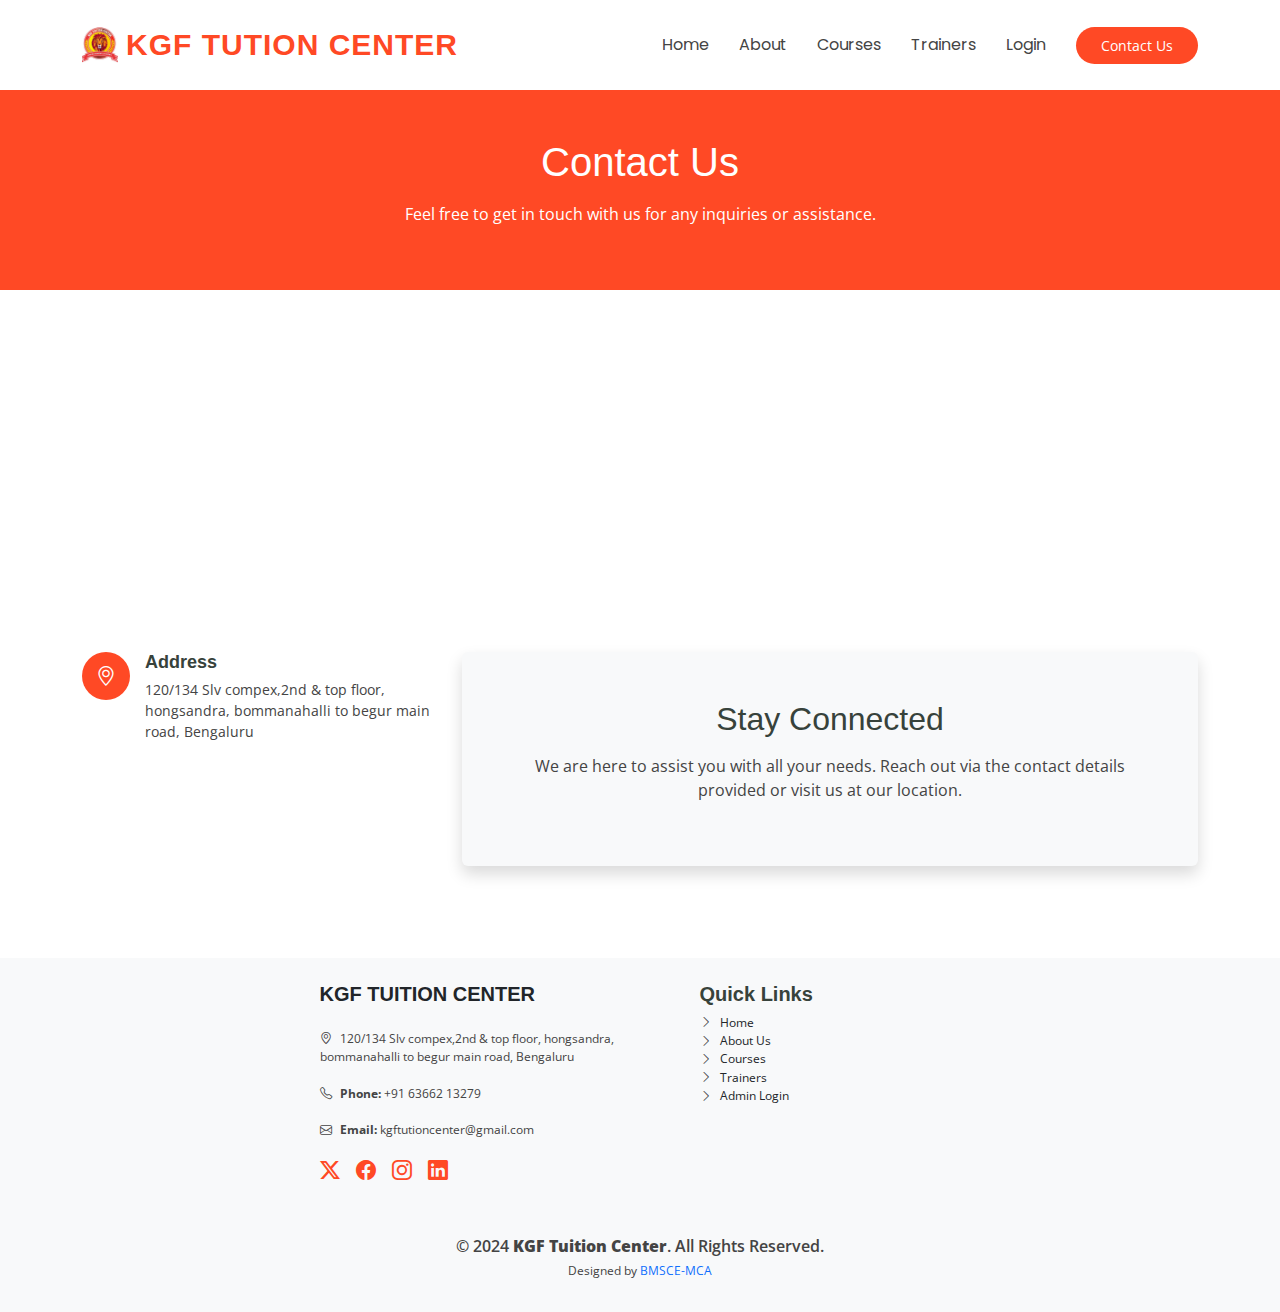
<file: contact.html>
<!DOCTYPE html>
<html lang="en">

<head>
  <meta charset="utf-8" />
  <meta content="width=device-width, initial-scale=1.0" name="viewport" />
  <title>Contact Us</title>
  <meta name="description" content="" />
  <meta name="keywords" content="" />

  <!-- Favicons -->
  <link href="assets/img/favicon.png" rel="icon" />
  <link href="assets/img/apple-touch-icon.png" rel="apple-touch-icon" />

  <!-- Fonts -->
  <link href="https://fonts.googleapis.com" rel="preconnect" />
  <link href="https://fonts.gstatic.com" rel="preconnect" crossorigin />
  <link href="https://fonts.googleapis.com/css2?family=Open+Sans:wght@400;600&family=Poppins:wght@400;600&display=swap"
    rel="stylesheet" />

  <!-- Vendor CSS Files -->
  <link href="assets/vendor/bootstrap/css/bootstrap.min.css" rel="stylesheet" />
  <link href="assets/vendor/bootstrap-icons/bootstrap-icons.css" rel="stylesheet" />
  <link href="assets/vendor/aos/aos.css" rel="stylesheet" />
  <link href="assets/vendor/glightbox/css/glightbox.min.css" rel="stylesheet" />
  <link href="assets/vendor/swiper/swiper-bundle.min.css" rel="stylesheet" />

  <!-- Main CSS File -->
  <link href="assets/css/main.css" rel="stylesheet" />
</head>

<body class="contact-page">
  <header id="header" class="header d-flex align-items-center sticky-top">
    <div class="container-fluid container-xl position-relative d-flex align-items-center">
      <a href="index.html" class="logo d-flex align-items-center me-auto">
        <!-- Uncomment the line below if you also wish to use an image logo -->
        <img src="assets/img/logo.jpg" alt="" />
        <h1 class="sitename" style="color: #ff4925">KGF TUTION CENTER</h1>
      </a>

      <nav id="navmenu" class="navmenu">
        <ul>
          <li>
            <a href="index.html" style="color: inherit; text-decoration: none" onmouseover="this.style.color='#ff4925'"
              onmouseout="this.style.color='inherit'">Home<br /></a>
          </li>
          <li>
            <a href="about.html" style="color: inherit; text-decoration: none" onmouseover="this.style.color='#ff4925'"
              onmouseout="this.style.color='inherit'">About</a>
          </li>
          <li>
            <a href="courses.html" style="color: inherit; text-decoration: none"
              onmouseover="this.style.color='#ff4925'" onmouseout="this.style.color='inherit'">Courses</a>
          </li>
          <li>
            <a href="trainers.html" style="color: inherit; text-decoration: none"
              onmouseover="this.style.color='#ff4925'" onmouseout="this.style.color='inherit'">Trainers</a>
          </li>
          <li>
            <a href="teacher_login.html" style="color: inherit; text-decoration: none"
              onmouseover="this.style.color='#ff4925'" onmouseout="this.style.color='inherit'">Login</a>
          </li>
        </ul>
        <i class="mobile-nav-toggle d-xl-none bi bi-list"></i>
      </nav>

      <a class="btn-getstarted" href="contact.html" style="background-color: #ff4925">Contact Us</a>
    </div>
  </header>

  <main class="main">
    <!-- Page Title -->
    <div class="page-title text-center py-5" data-aos="fade" style="background-color: #ff4925">
      <div class="container">
        <h1>Contact Us</h1>
        <p class="mt-3">
          Feel free to get in touch with us for any inquiries or assistance.
        </p>
      </div>
    </div>

    <!-- Contact Section -->
    <section id="contact" class="contact section">
      <div class="container">
        <!-- Google Maps -->
        <div class="mb-5" data-aos="fade-up">
          <iframe style="border: 0; width: 100%; height: 300px"
            src="https://www.google.com/maps/embed?pb=!1m18!1m12!1m3!1d20174.445262340567!2d77.61909253991283!3d12.897658595744089!2m3!1f0!2f0!3f0!3m2!1i1024!2i768!4f13.1!3m3!1m2!1s0x3bae158f36b5a955%3A0xeef0b8db9ddf4921!2sKGF%20Medical%20Coding%20Institute!5e0!3m2!1sen!2sin!4v1741182489784!5m2!1sen!2sin"
            frameborder="0" allowfullscreen="" loading="lazy"></iframe>
        </div>

        <!-- Contact Details -->
        <div class="row gy-4">
          <div class="col-lg-4">
            <div class="info-item d-flex" data-aos="fade-up" data-aos-delay="200">
              <i class="bi bi-geo-alt flex-shrink-0" style="background-color: #ff4925"></i>
              <div>
                <h3>Address</h3>
                <p>
                  120/134 Slv compex,2nd & top floor, hongsandra, bommanahalli
                  to begur main road, Bengaluru
                </p>
              </div>
            </div>
            <div class="info-item d-flex" data-aos="fade-up" data-aos-delay="300">
              <i class="bi bi-telephone flex-shrink-0" style="background-color: #ff4925"></i>
              <div>
                <h3>Call Us</h3>
                <p>+91 63662 13279</p>
              </div>
            </div>
            <div class="info-item d-flex" data-aos="fade-up" data-aos-delay="400">
              <i class="bi bi-envelope flex-shrink-0" style="background-color: #ff4925"></i>
              <div>
                <h3>Email Us</h3>
                <p>kgftutioncenter@gmail.com</p>
              </div>
            </div>
          </div>
          <div class="col-lg-8">
            <div class="text-center p-5 bg-light rounded shadow" data-aos="fade-up" data-aos-delay="500">
              <h2>Stay Connected</h2>
              <p class="mt-3">
                We are here to assist you with all your needs. Reach out via
                the contact details provided or visit us at our location.
              </p>
            </div>
          </div>
        </div>
      </div>
    </section>
  </main>

  <footer id="footer" class="footer position-relative bg-light pt-4 pb-3">
    <div class="container">
      <div class="row gy-4 justify-content-center">
        <!-- Contact Details - Added Margin for Spacing -->
        <div class="col-lg-4 col-md-6 text-center text-md-start mb-4">
          <a href="index.html"
            class="logo d-flex align-items-center justify-content-center justify-content-md-start mb-3">
            <h5 class="fw-bold text-dark">KGF TUITION CENTER</h5>
          </a>
          <ul class="list-unstyled small">
            <li>
              <i class="bi bi-geo-alt me-2"></i>120/134 Slv compex,2nd & top
              floor, hongsandra, bommanahalli to begur main road, Bengaluru
            </li>
            <br />
            <li>
              <i class="bi bi-telephone me-2"></i><strong>Phone:</strong> +91
              63662 13279
            </li>
            <br />
            <li>
              <i class="bi bi-envelope me-2"></i><strong>Email:</strong> kgftutioncenter@gmail.com
            </li>
          </ul>
          <div class="d-flex justify-content-center justify-content-md-start">
            <a href="#" class="me-3"><i class="bi bi-twitter-x fs-5" style="color: #ff4925"></i></a>
            <a href="#" class="me-3"><i class="bi bi-facebook fs-5" style="color: #ff4925"></i></a>
            <a href="#" class="me-3"><i class="bi bi-instagram fs-5" style="color: #ff4925"></i></a>
            <a href="#"><i class="bi bi-linkedin fs-5" style="color: #ff4925"></i></a>
          </div>
        </div>

        <!-- Useful Links - Added Margin for Spacing -->
        <div class="col-lg-3 col-md-6 text-center text-md-start mb-4">
          <h5 class="fw-bold">Quick Links</h5>
          <ul class="list-unstyled small">
            <li>
              <i class="bi bi-chevron-right me-2"></i><a href="index.html"
                class="text-dark text-decoration-none">Home</a>
            </li>
            <li>
              <i class="bi bi-chevron-right me-2"></i><a href="about.html" class="text-dark text-decoration-none">About
                Us</a>
            </li>
            <li>
              <i class="bi bi-chevron-right me-2"></i><a href="courses.html"
                class="text-dark text-decoration-none">Courses</a>
            </li>
            <li>
              <i class="bi bi-chevron-right me-2"></i><a href="trainers.html"
                class="text-dark text-decoration-none">Trainers</a>
            </li>
            <li>
              <i class="bi bi-chevron-right me-2"></i><a href="http://kgflogin.zya.me"
                class="text-dark text-decoration-none">Admin Login</a>
            </li>
          </ul>
        </div>
      </div>

      <!-- Copyright Section - Fully Centered and Clean -->
      <div class="row mt-4">
        <div class="col-12 text-center">
          <p class="fw-semibold mb-1 fs-6">
            &copy; 2024 <strong>KGF Tuition Center</strong>. All Rights
            Reserved.
          </p>
          <p class="small">
            Designed by
            <a href="#" class="text-primary text-decoration-none">BMSCE-MCA</a>
          </p>
        </div>
      </div>

      <!-- Commented Sections (Do Not Delete) -->
      <!-- 
      <div class="col-lg-2 col-md-3 footer-links">
        <h4>Our Services</h4>
        <ul>
          <li><a href="#">Web Design</a></li>
          <li><a href="#">Web Development</a></li>
          <li><a href="#">Product Management</a></li>
          <li><a href="#">Marketing</a></li>
          <li><a href="#">Graphic Design</a></li>
        </ul>
      </div>
  
      <div class="col-lg-4 col-md-12 footer-newsletter">
        <h4>Our Newsletter</h4>
        <p>Subscribe to our newsletter and receive the latest news about our products and services!</p>
        <form action="forms/newsletter.php" method="post" class="php-email-form">
          <div class="newsletter-form">
            <input type="email" name="email">
            <input type="submit" value="Subscribe">
          </div>
          <div class="loading">Loading</div>
          <div class="error-message"></div>
          <div class="sent-message">Your subscription request has been sent. Thank you!</div>
        </form>
      </div>
      -->
    </div>
  </footer>

  <!-- Scroll Top -->
  <a href="#" class="scroll-top d-flex align-items-center justify-content-center" style="background-color: #ff4925"><i
      class="bi bi-arrow-up-short"></i></a>

  <!-- Preloader -->
  <div id="preloader"></div>

  <!-- Vendor JS Files -->
  <script src="assets/vendor/bootstrap/js/bootstrap.bundle.min.js"></script>
  <script src="assets/vendor/aos/aos.js"></script>
  <script src="assets/vendor/glightbox/js/glightbox.min.js"></script>
  <script src="assets/vendor/swiper/swiper-bundle.min.js"></script>
  <script src="assets/js/main.js"></script>
</body>

</html>
</file>
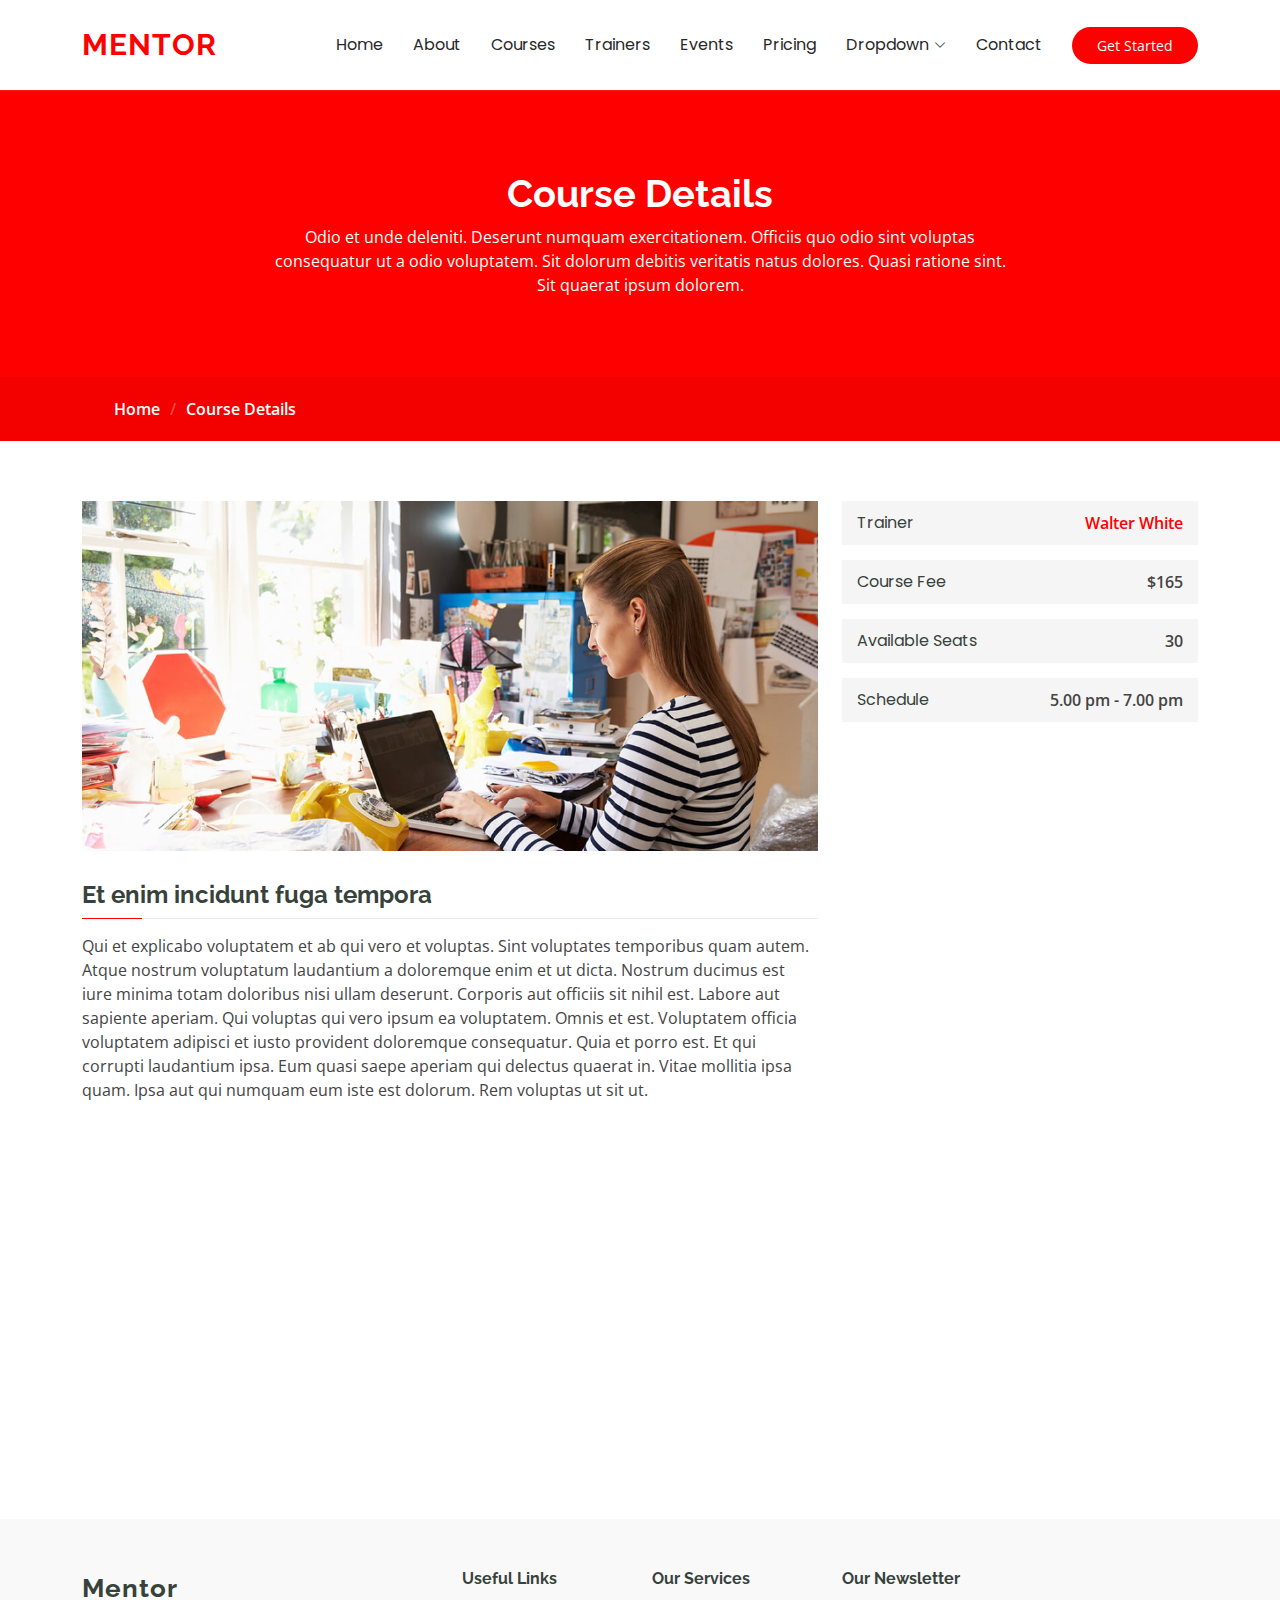
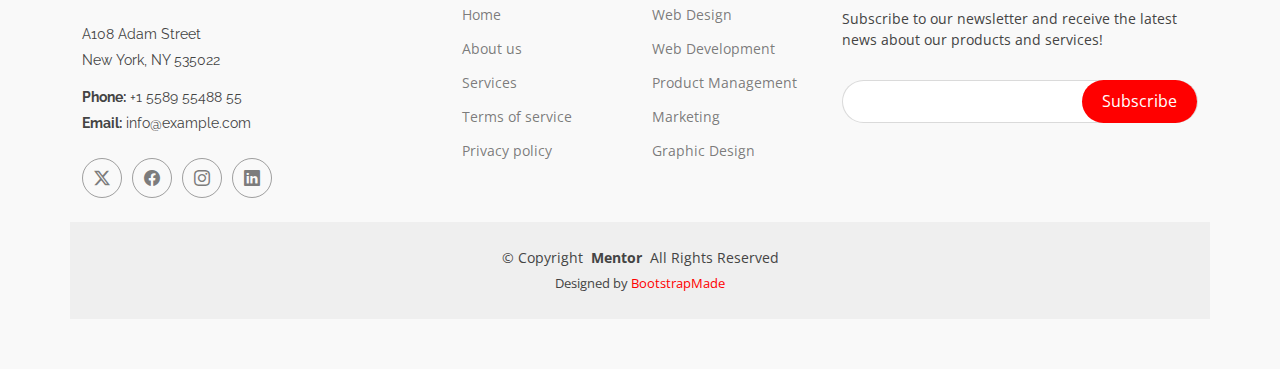
<file: course-details.html>
<!DOCTYPE html>
<html lang="en">

<head>
  <meta charset="utf-8">
  <meta content="width=device-width, initial-scale=1.0" name="viewport">
  <title>Course Details - Mentor Bootstrap Template</title>
  <meta name="description" content="">
  <meta name="keywords" content="">

  <!-- Favicons -->
  <link href="assets/img/favicon.png" rel="icon">
  <link href="assets/img/apple-touch-icon.png" rel="apple-touch-icon">

  <!-- Fonts -->
  <link href="https://fonts.googleapis.com" rel="preconnect">
  <link href="https://fonts.gstatic.com" rel="preconnect" crossorigin>
  <link href="https://fonts.googleapis.com/css2?family=Open+Sans:ital,wght@0,300;0,400;0,500;0,600;0,700;0,800;1,300;1,400;1,500;1,600;1,700;1,800&family=Poppins:ital,wght@0,100;0,200;0,300;0,400;0,500;0,600;0,700;0,800;0,900;1,100;1,200;1,300;1,400;1,500;1,600;1,700;1,800;1,900&family=Raleway:ital,wght@0,100;0,200;0,300;0,400;0,500;0,600;0,700;0,800;0,900;1,100;1,200;1,300;1,400;1,500;1,600;1,700;1,800;1,900&display=swap" rel="stylesheet">

  <!-- Vendor CSS Files -->
  <link href="assets/vendor/bootstrap/css/bootstrap.min.css" rel="stylesheet">
  <link href="assets/vendor/bootstrap-icons/bootstrap-icons.css" rel="stylesheet">
  <link href="assets/vendor/aos/aos.css" rel="stylesheet">
  <link href="assets/vendor/glightbox/css/glightbox.min.css" rel="stylesheet">
  <link href="assets/vendor/swiper/swiper-bundle.min.css" rel="stylesheet">

  <!-- Main CSS File -->
  <link href="assets/css/main.css" rel="stylesheet">

  <!-- =======================================================
  * Template Name: Mentor
  * Template URL: https://bootstrapmade.com/mentor-free-education-bootstrap-theme/
  * Updated: Aug 07 2024 with Bootstrap v5.3.3
  * Author: BootstrapMade.com
  * License: https://bootstrapmade.com/license/
  ======================================================== -->
</head>

<body class="course-details-page">

  <header id="header" class="header d-flex align-items-center sticky-top">
    <div class="container-fluid container-xl position-relative d-flex align-items-center">

      <a href="index.html" class="logo d-flex align-items-center me-auto">
        <!-- Uncomment the line below if you also wish to use an image logo -->
        <!-- <img src="assets/img/logo.png" alt=""> -->
        <h1 class="sitename">Mentor</h1>
      </a>

      <nav id="navmenu" class="navmenu">
        <ul>
          <li><a href="index.html">Home<br></a></li>
          <li><a href="about.html">About</a></li>
          <li><a href="courses.html">Courses</a></li>
          <li><a href="trainers.html">Trainers</a></li>
          <li><a href="events.html">Events</a></li>
          <li><a href="pricing.html">Pricing</a></li>
          <li class="dropdown"><a href="#"><span>Dropdown</span> <i class="bi bi-chevron-down toggle-dropdown"></i></a>
            <ul>
              <li><a href="#">Dropdown 1</a></li>
              <li class="dropdown"><a href="#"><span>Deep Dropdown</span> <i class="bi bi-chevron-down toggle-dropdown"></i></a>
                <ul>
                  <li><a href="#">Deep Dropdown 1</a></li>
                  <li><a href="#">Deep Dropdown 2</a></li>
                  <li><a href="#">Deep Dropdown 3</a></li>
                  <li><a href="#">Deep Dropdown 4</a></li>
                  <li><a href="#">Deep Dropdown 5</a></li>
                </ul>
              </li>
              <li><a href="#">Dropdown 2</a></li>
              <li><a href="#">Dropdown 3</a></li>
              <li><a href="#">Dropdown 4</a></li>
            </ul>
          </li>
          <li><a href="contact.html">Contact</a></li>
        </ul>
        <i class="mobile-nav-toggle d-xl-none bi bi-list"></i>
      </nav>

      <a class="btn-getstarted" href="courses.html">Get Started</a>

    </div>
  </header>

  <main class="main">

    <!-- Page Title -->
    <div class="page-title" data-aos="fade">
      <div class="heading">
        <div class="container">
          <div class="row d-flex justify-content-center text-center">
            <div class="col-lg-8">
              <h1>Course Details</h1>
              <p class="mb-0">Odio et unde deleniti. Deserunt numquam exercitationem. Officiis quo odio sint voluptas consequatur ut a odio voluptatem. Sit dolorum debitis veritatis natus dolores. Quasi ratione sint. Sit quaerat ipsum dolorem.</p>
            </div>
          </div>
        </div>
      </div>
      <nav class="breadcrumbs">
        <div class="container">
          <ol>
            <li><a href="index.html">Home</a></li>
            <li class="current">Course Details</li>
          </ol>
        </div>
      </nav>
    </div><!-- End Page Title -->

    <!-- Courses Course Details Section -->
    <section id="courses-course-details" class="courses-course-details section">

      <div class="container" data-aos="fade-up">

        <div class="row">
          <div class="col-lg-8">
            <img src="assets/img/course-details.jpg" class="img-fluid" alt="">
            <h3>Et enim incidunt fuga tempora</h3>
            <p>
              Qui et explicabo voluptatem et ab qui vero et voluptas. Sint voluptates temporibus quam autem. Atque nostrum voluptatum laudantium a doloremque enim et ut dicta. Nostrum ducimus est iure minima totam doloribus nisi ullam deserunt. Corporis aut officiis sit nihil est. Labore aut sapiente aperiam.
              Qui voluptas qui vero ipsum ea voluptatem. Omnis et est. Voluptatem officia voluptatem adipisci et iusto provident doloremque consequatur. Quia et porro est. Et qui corrupti laudantium ipsa.
              Eum quasi saepe aperiam qui delectus quaerat in. Vitae mollitia ipsa quam. Ipsa aut qui numquam eum iste est dolorum. Rem voluptas ut sit ut.
            </p>
          </div>
          <div class="col-lg-4">

            <div class="course-info d-flex justify-content-between align-items-center">
              <h5>Trainer</h5>
              <p><a href="#">Walter White</a></p>
            </div>

            <div class="course-info d-flex justify-content-between align-items-center">
              <h5>Course Fee</h5>
              <p>$165</p>
            </div>

            <div class="course-info d-flex justify-content-between align-items-center">
              <h5>Available Seats</h5>
              <p>30</p>
            </div>

            <div class="course-info d-flex justify-content-between align-items-center">
              <h5>Schedule</h5>
              <p>5.00 pm - 7.00 pm</p>
            </div>

          </div>
        </div>

      </div>

    </section><!-- /Courses Course Details Section -->

    <!-- Tabs Section -->
    <section id="tabs" class="tabs section">

      <div class="container" data-aos="fade-up" data-aos-delay="100">

        <div class="row">
          <div class="col-lg-3">
            <ul class="nav nav-tabs flex-column">
              <li class="nav-item">
                <a class="nav-link active show" data-bs-toggle="tab" href="#tab-1">Modi sit est</a>
              </li>
              <li class="nav-item">
                <a class="nav-link" data-bs-toggle="tab" href="#tab-2">Unde praesentium sed</a>
              </li>
              <li class="nav-item">
                <a class="nav-link" data-bs-toggle="tab" href="#tab-3">Pariatur explicabo vel</a>
              </li>
              <li class="nav-item">
                <a class="nav-link" data-bs-toggle="tab" href="#tab-4">Nostrum qui quasi</a>
              </li>
              <li class="nav-item">
                <a class="nav-link" data-bs-toggle="tab" href="#tab-5">Iusto ut expedita aut</a>
              </li>
            </ul>
          </div>
          <div class="col-lg-9 mt-4 mt-lg-0">
            <div class="tab-content">
              <div class="tab-pane active show" id="tab-1">
                <div class="row">
                  <div class="col-lg-8 details order-2 order-lg-1">
                    <h3>Architecto ut aperiam autem id</h3>
                    <p class="fst-italic">Qui laudantium consequatur laborum sit qui ad sapiente dila parde sonata raqer a videna mareta paulona marka</p>
                    <p>Et nobis maiores eius. Voluptatibus ut enim blanditiis atque harum sint. Laborum eos ipsum ipsa odit magni. Incidunt hic ut molestiae aut qui. Est repellat minima eveniet eius et quis magni nihil. Consequatur dolorem quaerat quos qui similique accusamus nostrum rem vero</p>
                  </div>
                  <div class="col-lg-4 text-center order-1 order-lg-2">
                    <img src="assets/img/tabs/tab-1.png" alt="" class="img-fluid">
                  </div>
                </div>
              </div>
              <div class="tab-pane" id="tab-2">
                <div class="row">
                  <div class="col-lg-8 details order-2 order-lg-1">
                    <h3>Et blanditiis nemo veritatis excepturi</h3>
                    <p class="fst-italic">Qui laudantium consequatur laborum sit qui ad sapiente dila parde sonata raqer a videna mareta paulona marka</p>
                    <p>Ea ipsum voluptatem consequatur quis est. Illum error ullam omnis quia et reiciendis sunt sunt est. Non aliquid repellendus itaque accusamus eius et velit ipsa voluptates. Optio nesciunt eaque beatae accusamus lerode pakto madirna desera vafle de nideran pal</p>
                  </div>
                  <div class="col-lg-4 text-center order-1 order-lg-2">
                    <img src="assets/img/tabs/tab-2.png" alt="" class="img-fluid">
                  </div>
                </div>
              </div>
              <div class="tab-pane" id="tab-3">
                <div class="row">
                  <div class="col-lg-8 details order-2 order-lg-1">
                    <h3>Impedit facilis occaecati odio neque aperiam sit</h3>
                    <p class="fst-italic">Eos voluptatibus quo. Odio similique illum id quidem non enim fuga. Qui natus non sunt dicta dolor et. In asperiores velit quaerat perferendis aut</p>
                    <p>Iure officiis odit rerum. Harum sequi eum illum corrupti culpa veritatis quisquam. Neque necessitatibus illo rerum eum ut. Commodi ipsam minima molestiae sed laboriosam a iste odio. Earum odit nesciunt fugiat sit ullam. Soluta et harum voluptatem optio quae</p>
                  </div>
                  <div class="col-lg-4 text-center order-1 order-lg-2">
                    <img src="assets/img/tabs/tab-3.png" alt="" class="img-fluid">
                  </div>
                </div>
              </div>
              <div class="tab-pane" id="tab-4">
                <div class="row">
                  <div class="col-lg-8 details order-2 order-lg-1">
                    <h3>Fuga dolores inventore laboriosam ut est accusamus laboriosam dolore</h3>
                    <p class="fst-italic">Totam aperiam accusamus. Repellat consequuntur iure voluptas iure porro quis delectus</p>
                    <p>Eaque consequuntur consequuntur libero expedita in voluptas. Nostrum ipsam necessitatibus aliquam fugiat debitis quis velit. Eum ex maxime error in consequatur corporis atque. Eligendi asperiores sed qui veritatis aperiam quia a laborum inventore</p>
                  </div>
                  <div class="col-lg-4 text-center order-1 order-lg-2">
                    <img src="assets/img/tabs/tab-4.png" alt="" class="img-fluid">
                  </div>
                </div>
              </div>
              <div class="tab-pane" id="tab-5">
                <div class="row">
                  <div class="col-lg-8 details order-2 order-lg-1">
                    <h3>Est eveniet ipsam sindera pad rone matrelat sando reda</h3>
                    <p class="fst-italic">Omnis blanditiis saepe eos autem qui sunt debitis porro quia.</p>
                    <p>Exercitationem nostrum omnis. Ut reiciendis repudiandae minus. Omnis recusandae ut non quam ut quod eius qui. Ipsum quia odit vero atque qui quibusdam amet. Occaecati sed est sint aut vitae molestiae voluptate vel</p>
                  </div>
                  <div class="col-lg-4 text-center order-1 order-lg-2">
                    <img src="assets/img/tabs/tab-5.png" alt="" class="img-fluid">
                  </div>
                </div>
              </div>
            </div>
          </div>
        </div>

      </div>

    </section><!-- /Tabs Section -->

  </main>

  <footer id="footer" class="footer position-relative light-background">

    <div class="container footer-top">
      <div class="row gy-4">
        <div class="col-lg-4 col-md-6 footer-about">
          <a href="index.html" class="logo d-flex align-items-center">
            <span class="sitename">Mentor</span>
          </a>
          <div class="footer-contact pt-3">
            <p>A108 Adam Street</p>
            <p>New York, NY 535022</p>
            <p class="mt-3"><strong>Phone:</strong> <span>+1 5589 55488 55</span></p>
            <p><strong>Email:</strong> <span>info@example.com</span></p>
          </div>
          <div class="social-links d-flex mt-4">
            <a href=""><i class="bi bi-twitter-x"></i></a>
            <a href=""><i class="bi bi-facebook"></i></a>
            <a href=""><i class="bi bi-instagram"></i></a>
            <a href=""><i class="bi bi-linkedin"></i></a>
          </div>
        </div>

        <div class="col-lg-2 col-md-3 footer-links">
          <h4>Useful Links</h4>
          <ul>
            <li><a href="#">Home</a></li>
            <li><a href="#">About us</a></li>
            <li><a href="#">Services</a></li>
            <li><a href="#">Terms of service</a></li>
            <li><a href="#">Privacy policy</a></li>
          </ul>
        </div>

        <div class="col-lg-2 col-md-3 footer-links">
          <h4>Our Services</h4>
          <ul>
            <li><a href="#">Web Design</a></li>
            <li><a href="#">Web Development</a></li>
            <li><a href="#">Product Management</a></li>
            <li><a href="#">Marketing</a></li>
            <li><a href="#">Graphic Design</a></li>
          </ul>
        </div>

        <div class="col-lg-4 col-md-12 footer-newsletter">
          <h4>Our Newsletter</h4>
          <p>Subscribe to our newsletter and receive the latest news about our products and services!</p>
          <form action="forms/newsletter.php" method="post" class="php-email-form">
            <div class="newsletter-form"><input type="email" name="email"><input type="submit" value="Subscribe"></div>
            <div class="loading">Loading</div>
            <div class="error-message"></div>
            <div class="sent-message">Your subscription request has been sent. Thank you!</div>
          </form>
        </div>

      </div>
    </div>

    <div class="container copyright text-center mt-4">
      <p>© <span>Copyright</span> <strong class="px-1 sitename">Mentor</strong> <span>All Rights Reserved</span></p>
      <div class="credits">
        <!-- All the links in the footer should remain intact. -->
        <!-- You can delete the links only if you've purchased the pro version. -->
        <!-- Licensing information: https://bootstrapmade.com/license/ -->
        <!-- Purchase the pro version with working PHP/AJAX contact form: [buy-url] -->
        Designed by <a href="https://bootstrapmade.com/">BootstrapMade</a>
      </div>
    </div>

  </footer>

  <!-- Scroll Top -->
  <a href="#" id="scroll-top" class="scroll-top d-flex align-items-center justify-content-center"><i class="bi bi-arrow-up-short"></i></a>

  <!-- Preloader -->
  <div id="preloader"></div>

  <!-- Vendor JS Files -->
  <script src="assets/vendor/bootstrap/js/bootstrap.bundle.min.js"></script>
  <script src="assets/vendor/php-email-form/validate.js"></script>
  <script src="assets/vendor/aos/aos.js"></script>
  <script src="assets/vendor/glightbox/js/glightbox.min.js"></script>
  <script src="assets/vendor/purecounter/purecounter_vanilla.js"></script>
  <script src="assets/vendor/swiper/swiper-bundle.min.js"></script>

  <!-- Main JS File -->
  <script src="assets/js/main.js"></script>

</body>

</html>
</file>
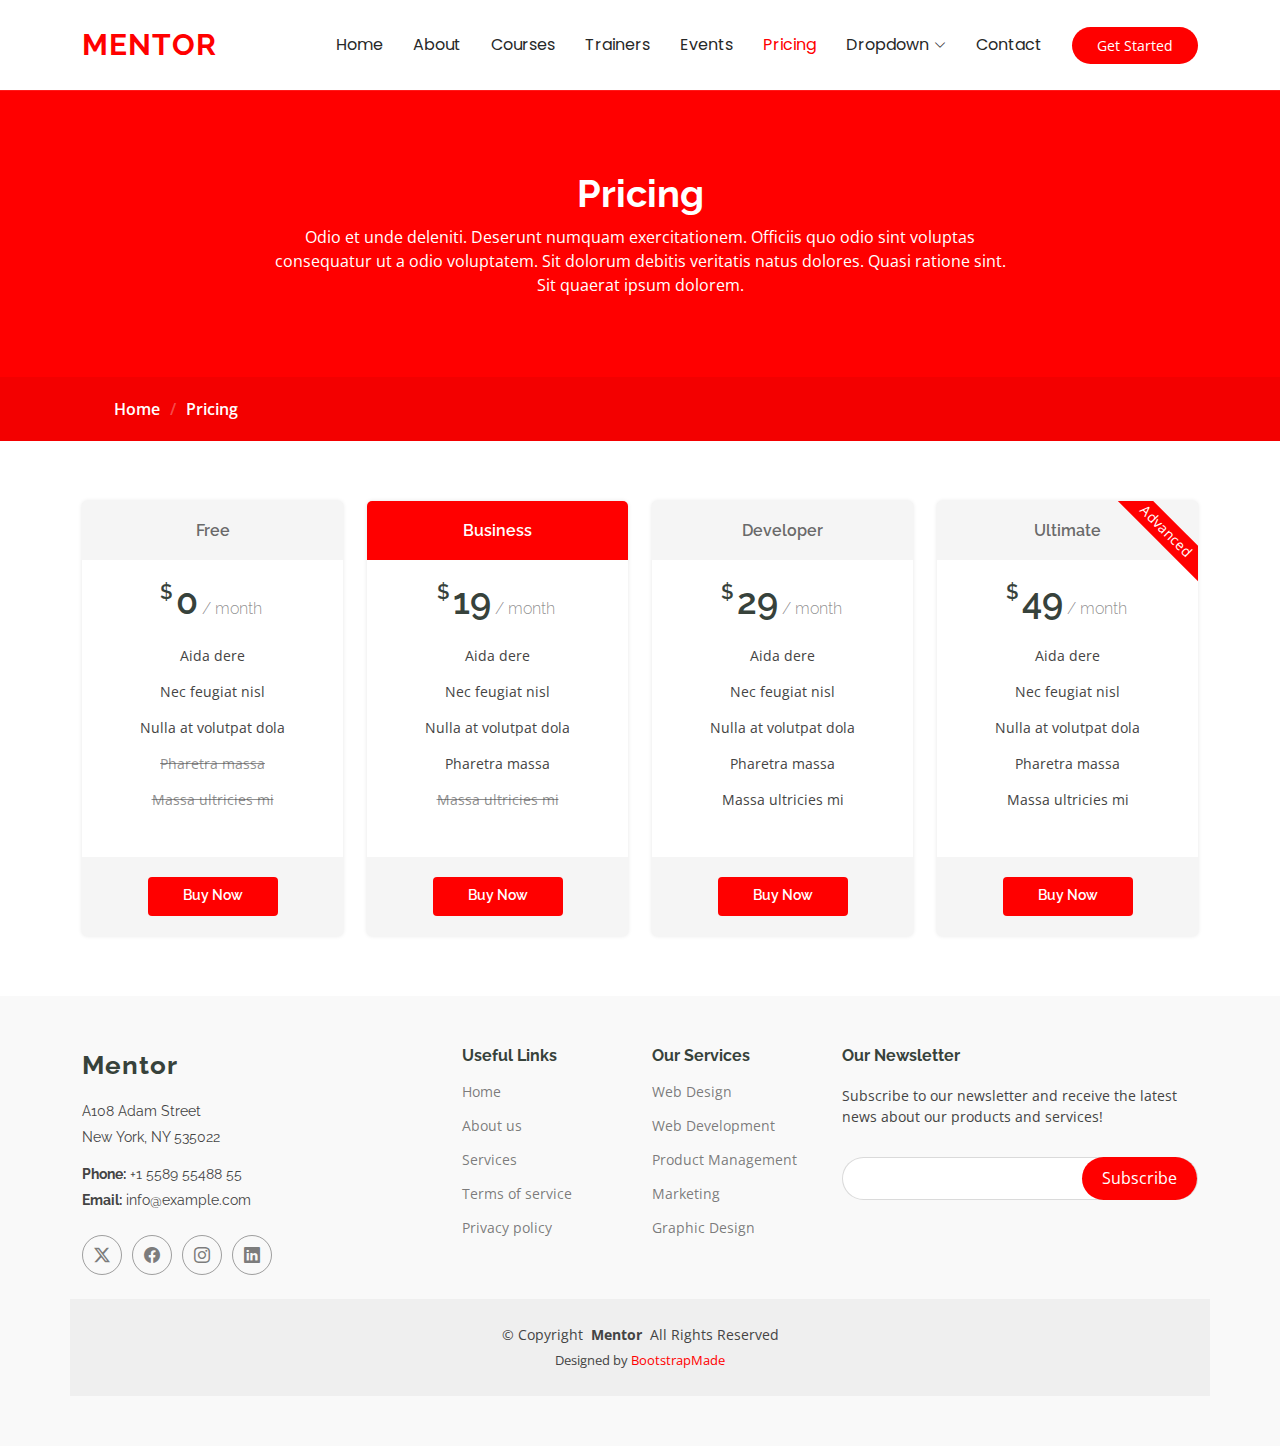
<file: pricing.html>
<!DOCTYPE html>
<html lang="en">

<head>
  <meta charset="utf-8">
  <meta content="width=device-width, initial-scale=1.0" name="viewport">
  <title>Pricing - Mentor Bootstrap Template</title>
  <meta name="description" content="">
  <meta name="keywords" content="">

  <!-- Favicons -->
  <link href="assets/img/favicon.png" rel="icon">
  <link href="assets/img/apple-touch-icon.png" rel="apple-touch-icon">

  <!-- Fonts -->
  <link href="https://fonts.googleapis.com" rel="preconnect">
  <link href="https://fonts.gstatic.com" rel="preconnect" crossorigin>
  <link href="https://fonts.googleapis.com/css2?family=Open+Sans:ital,wght@0,300;0,400;0,500;0,600;0,700;0,800;1,300;1,400;1,500;1,600;1,700;1,800&family=Poppins:ital,wght@0,100;0,200;0,300;0,400;0,500;0,600;0,700;0,800;0,900;1,100;1,200;1,300;1,400;1,500;1,600;1,700;1,800;1,900&family=Raleway:ital,wght@0,100;0,200;0,300;0,400;0,500;0,600;0,700;0,800;0,900;1,100;1,200;1,300;1,400;1,500;1,600;1,700;1,800;1,900&display=swap" rel="stylesheet">

  <!-- Vendor CSS Files -->
  <link href="assets/vendor/bootstrap/css/bootstrap.min.css" rel="stylesheet">
  <link href="assets/vendor/bootstrap-icons/bootstrap-icons.css" rel="stylesheet">
  <link href="assets/vendor/aos/aos.css" rel="stylesheet">
  <link href="assets/vendor/glightbox/css/glightbox.min.css" rel="stylesheet">
  <link href="assets/vendor/swiper/swiper-bundle.min.css" rel="stylesheet">

  <!-- Main CSS File -->
  <link href="assets/css/main.css" rel="stylesheet">

  <!-- =======================================================
  * Template Name: Mentor
  * Template URL: https://bootstrapmade.com/mentor-free-education-bootstrap-theme/
  * Updated: Aug 07 2024 with Bootstrap v5.3.3
  * Author: BootstrapMade.com
  * License: https://bootstrapmade.com/license/
  ======================================================== -->
</head>

<body class="pricing-page">

  <header id="header" class="header d-flex align-items-center sticky-top">
    <div class="container-fluid container-xl position-relative d-flex align-items-center">

      <a href="index.html" class="logo d-flex align-items-center me-auto">
        <!-- Uncomment the line below if you also wish to use an image logo -->
        <!-- <img src="assets/img/logo.png" alt=""> -->
        <h1 class="sitename">Mentor</h1>
      </a>

      <nav id="navmenu" class="navmenu">
        <ul>
          <li><a href="index.html">Home<br></a></li>
          <li><a href="about.html">About</a></li>
          <li><a href="courses.html">Courses</a></li>
          <li><a href="trainers.html">Trainers</a></li>
          <li><a href="events.html">Events</a></li>
          <li><a href="pricing.html" class="active">Pricing</a></li>
          <li class="dropdown"><a href="#"><span>Dropdown</span> <i class="bi bi-chevron-down toggle-dropdown"></i></a>
            <ul>
              <li><a href="#">Dropdown 1</a></li>
              <li class="dropdown"><a href="#"><span>Deep Dropdown</span> <i class="bi bi-chevron-down toggle-dropdown"></i></a>
                <ul>
                  <li><a href="#">Deep Dropdown 1</a></li>
                  <li><a href="#">Deep Dropdown 2</a></li>
                  <li><a href="#">Deep Dropdown 3</a></li>
                  <li><a href="#">Deep Dropdown 4</a></li>
                  <li><a href="#">Deep Dropdown 5</a></li>
                </ul>
              </li>
              <li><a href="#">Dropdown 2</a></li>
              <li><a href="#">Dropdown 3</a></li>
              <li><a href="#">Dropdown 4</a></li>
            </ul>
          </li>
          <li><a href="contact.html">Contact</a></li>
        </ul>
        <i class="mobile-nav-toggle d-xl-none bi bi-list"></i>
      </nav>

      <a class="btn-getstarted" href="courses.html">Get Started</a>

    </div>
  </header>

  <main class="main">

    <!-- Page Title -->
    <div class="page-title" data-aos="fade">
      <div class="heading">
        <div class="container">
          <div class="row d-flex justify-content-center text-center">
            <div class="col-lg-8">
              <h1>Pricing</h1>
              <p class="mb-0">Odio et unde deleniti. Deserunt numquam exercitationem. Officiis quo odio sint voluptas consequatur ut a odio voluptatem. Sit dolorum debitis veritatis natus dolores. Quasi ratione sint. Sit quaerat ipsum dolorem.</p>
            </div>
          </div>
        </div>
      </div>
      <nav class="breadcrumbs">
        <div class="container">
          <ol>
            <li><a href="index.html">Home</a></li>
            <li class="current">Pricing</li>
          </ol>
        </div>
      </nav>
    </div><!-- End Page Title -->

    <!-- Pricing Section -->
    <section id="pricing" class="pricing section">

      <div class="container">

        <div class="row gy-3">

          <div class="col-xl-3 col-lg-6" data-aos="fade-up" data-aos-delay="100">
            <div class="pricing-item">
              <h3>Free</h3>
              <h4><sup>$</sup>0<span> / month</span></h4>
              <ul>
                <li>Aida dere</li>
                <li>Nec feugiat nisl</li>
                <li>Nulla at volutpat dola</li>
                <li class="na">Pharetra massa</li>
                <li class="na">Massa ultricies mi</li>
              </ul>
              <div class="btn-wrap">
                <a href="#" class="btn-buy">Buy Now</a>
              </div>
            </div>
          </div><!-- End Pricing Item -->

          <div class="col-xl-3 col-lg-6" data-aos="fade-up" data-aos-delay="200">
            <div class="pricing-item featured">
              <h3>Business</h3>
              <h4><sup>$</sup>19<span> / month</span></h4>
              <ul>
                <li>Aida dere</li>
                <li>Nec feugiat nisl</li>
                <li>Nulla at volutpat dola</li>
                <li>Pharetra massa</li>
                <li class="na">Massa ultricies mi</li>
              </ul>
              <div class="btn-wrap">
                <a href="#" class="btn-buy">Buy Now</a>
              </div>
            </div>
          </div><!-- End Pricing Item -->

          <div class="col-xl-3 col-lg-6" data-aos="fade-up" data-aos-delay="400">
            <div class="pricing-item">
              <h3>Developer</h3>
              <h4><sup>$</sup>29<span> / month</span></h4>
              <ul>
                <li>Aida dere</li>
                <li>Nec feugiat nisl</li>
                <li>Nulla at volutpat dola</li>
                <li>Pharetra massa</li>
                <li>Massa ultricies mi</li>
              </ul>
              <div class="btn-wrap">
                <a href="#" class="btn-buy">Buy Now</a>
              </div>
            </div>
          </div><!-- End Pricing Item -->

          <div class="col-xl-3 col-lg-6" data-aos="fade-up" data-aos-delay="400">
            <div class="pricing-item">
              <span class="advanced">Advanced</span>
              <h3>Ultimate</h3>
              <h4><sup>$</sup>49<span> / month</span></h4>
              <ul>
                <li>Aida dere</li>
                <li>Nec feugiat nisl</li>
                <li>Nulla at volutpat dola</li>
                <li>Pharetra massa</li>
                <li>Massa ultricies mi</li>
              </ul>
              <div class="btn-wrap">
                <a href="#" class="btn-buy">Buy Now</a>
              </div>
            </div>
          </div><!-- End Pricing Item -->

        </div>

      </div>

    </section><!-- /Pricing Section -->

  </main>

  <footer id="footer" class="footer position-relative light-background">

    <div class="container footer-top">
      <div class="row gy-4">
        <div class="col-lg-4 col-md-6 footer-about">
          <a href="index.html" class="logo d-flex align-items-center">
            <span class="sitename">Mentor</span>
          </a>
          <div class="footer-contact pt-3">
            <p>A108 Adam Street</p>
            <p>New York, NY 535022</p>
            <p class="mt-3"><strong>Phone:</strong> <span>+1 5589 55488 55</span></p>
            <p><strong>Email:</strong> <span>info@example.com</span></p>
          </div>
          <div class="social-links d-flex mt-4">
            <a href=""><i class="bi bi-twitter-x"></i></a>
            <a href=""><i class="bi bi-facebook"></i></a>
            <a href=""><i class="bi bi-instagram"></i></a>
            <a href=""><i class="bi bi-linkedin"></i></a>
          </div>
        </div>

        <div class="col-lg-2 col-md-3 footer-links">
          <h4>Useful Links</h4>
          <ul>
            <li><a href="#">Home</a></li>
            <li><a href="#">About us</a></li>
            <li><a href="#">Services</a></li>
            <li><a href="#">Terms of service</a></li>
            <li><a href="#">Privacy policy</a></li>
          </ul>
        </div>

        <div class="col-lg-2 col-md-3 footer-links">
          <h4>Our Services</h4>
          <ul>
            <li><a href="#">Web Design</a></li>
            <li><a href="#">Web Development</a></li>
            <li><a href="#">Product Management</a></li>
            <li><a href="#">Marketing</a></li>
            <li><a href="#">Graphic Design</a></li>
          </ul>
        </div>

        <div class="col-lg-4 col-md-12 footer-newsletter">
          <h4>Our Newsletter</h4>
          <p>Subscribe to our newsletter and receive the latest news about our products and services!</p>
          <form action="forms/newsletter.php" method="post" class="php-email-form">
            <div class="newsletter-form"><input type="email" name="email"><input type="submit" value="Subscribe"></div>
            <div class="loading">Loading</div>
            <div class="error-message"></div>
            <div class="sent-message">Your subscription request has been sent. Thank you!</div>
          </form>
        </div>

      </div>
    </div>

    <div class="container copyright text-center mt-4">
      <p>© <span>Copyright</span> <strong class="px-1 sitename">Mentor</strong> <span>All Rights Reserved</span></p>
      <div class="credits">
        <!-- All the links in the footer should remain intact. -->
        <!-- You can delete the links only if you've purchased the pro version. -->
        <!-- Licensing information: https://bootstrapmade.com/license/ -->
        <!-- Purchase the pro version with working PHP/AJAX contact form: [buy-url] -->
        Designed by <a href="https://bootstrapmade.com/">BootstrapMade</a>
      </div>
    </div>

  </footer>

  <!-- Scroll Top -->
  <a href="#" id="scroll-top" class="scroll-top d-flex align-items-center justify-content-center"><i class="bi bi-arrow-up-short"></i></a>

  <!-- Preloader -->
  <div id="preloader"></div>

  <!-- Vendor JS Files -->
  <script src="assets/vendor/bootstrap/js/bootstrap.bundle.min.js"></script>
  <script src="assets/vendor/php-email-form/validate.js"></script>
  <script src="assets/vendor/aos/aos.js"></script>
  <script src="assets/vendor/glightbox/js/glightbox.min.js"></script>
  <script src="assets/vendor/purecounter/purecounter_vanilla.js"></script>
  <script src="assets/vendor/swiper/swiper-bundle.min.js"></script>

  <!-- Main JS File -->
  <script src="assets/js/main.js"></script>

</body>

</html>
</file>
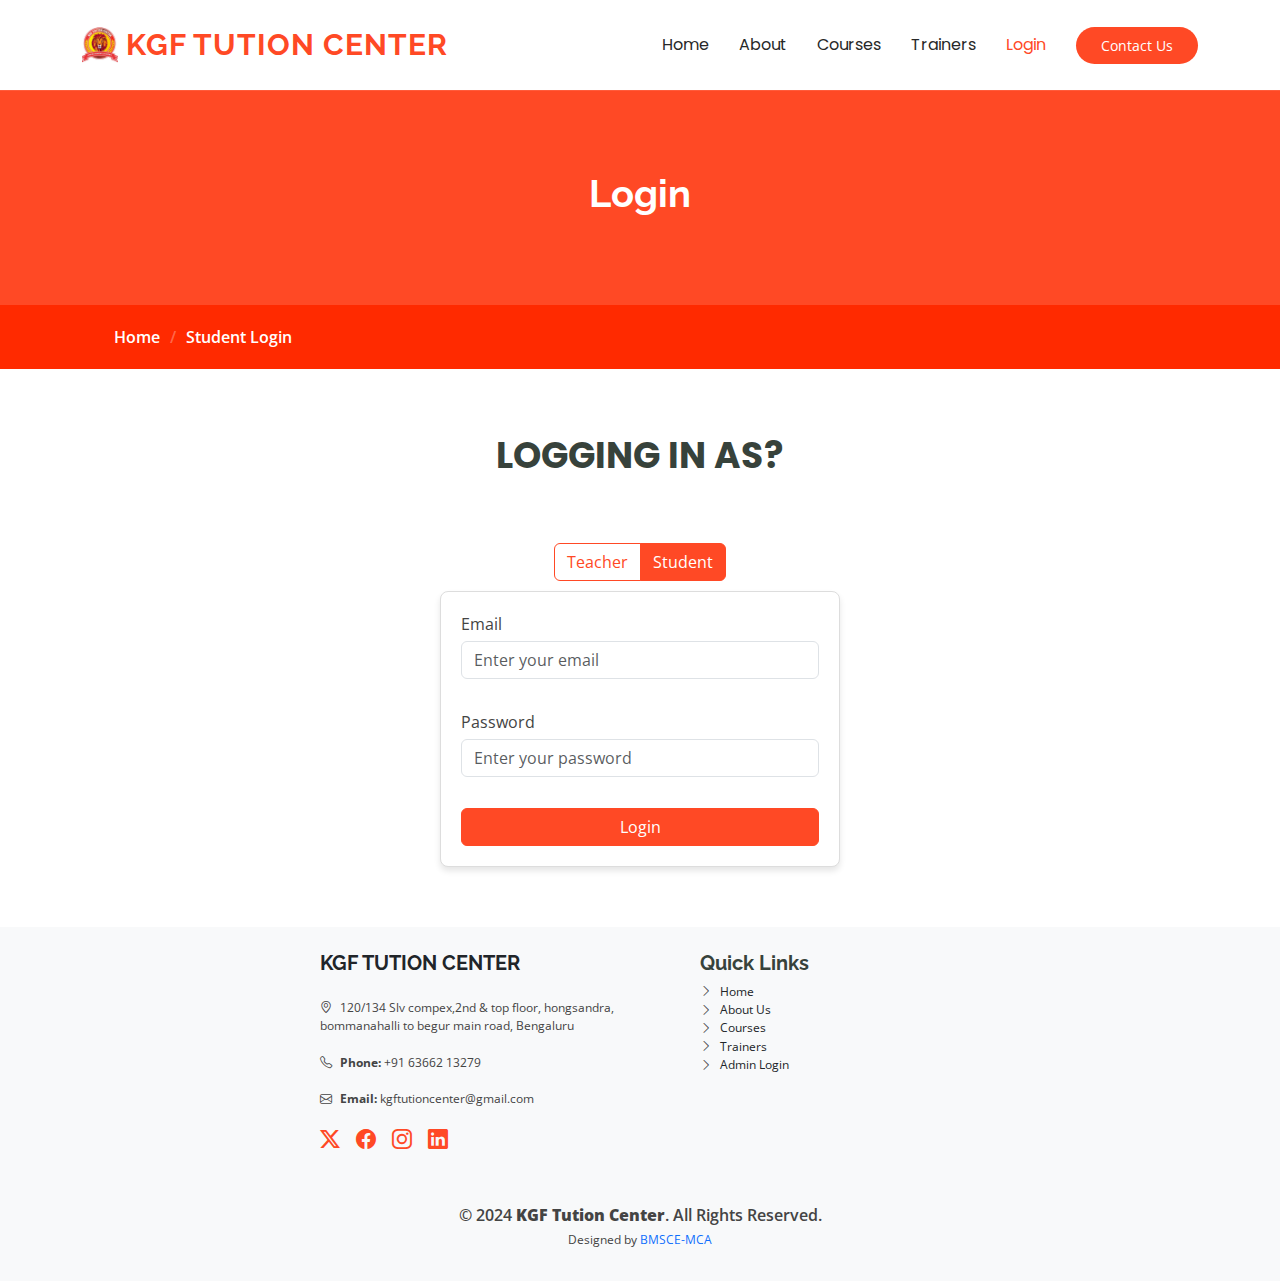
<file: student_login.html>
<!DOCTYPE html>
<html lang="en">

<head>
  <meta charset="utf-8">
  <meta content="width=device-width, initial-scale=1.0" name="viewport">
  <title>Student Login</title>
  <meta name="description" content="">
  <meta name="keywords" content="">

  <!-- Favicons -->
  <link href="assets/img/favicon.png" rel="icon">
  <link href="assets/img/apple-touch-icon.png" rel="apple-touch-icon">

  <!-- Fonts -->
  <link href="https://fonts.googleapis.com" rel="preconnect">
  <link href="https://fonts.gstatic.com" rel="preconnect" crossorigin>
  <link href="https://fonts.googleapis.com/css2?family=Open+Sans:ital,wght@0,300;0,400;0,500;0,600;0,700;0,800;1,300;1,400;1,500;1,600;1,700;1,800&family=Poppins:ital,wght@0,100;0,200;0,300;0,400;0,500;0,600;0,700;0,800;0,900;1,100;1,200;1,300;1,400;1,500;1,600;1,700;1,800;1,900&family=Raleway:ital,wght@0,100;0,200;0,300;0,400;0,500;0,600;0,700;0,800;0,900;1,100;1,200;1,300;1,400;1,500;1,600;1,700;1,800;1,900&display=swap" rel="stylesheet">

  <!-- Vendor CSS Files -->
  <link href="assets/vendor/bootstrap/css/bootstrap.min.css" rel="stylesheet">
  <link href="assets/vendor/bootstrap-icons/bootstrap-icons.css" rel="stylesheet">
  <link href="assets/vendor/aos/aos.css" rel="stylesheet">
  <link href="assets/vendor/glightbox/css/glightbox.min.css" rel="stylesheet">
  <link href="assets/vendor/swiper/swiper-bundle.min.css" rel="stylesheet">

  <!-- Main CSS File -->
  <link href="assets/css/main.css" rel="stylesheet">

  <!-- =======================================================
  * Template Name: Mentor
  * Template URL: https://bootstrapmade.com/mentor-free-education-bootstrap-theme/
  * Updated: Aug 07 2024 with Bootstrap v5.3.3
  * Author: BootstrapMade.com
  * License: https://bootstrapmade.com/license/
  ======================================================== -->
  <style>
    .form-container {
      border: 1px solid #ddd;
      padding: 20px;
      border-radius: 8px;
      background-color: #ffffff;
      max-width: 400px;
      margin: 0 auto;
      box-shadow: 0 4px 6px rgba(0, 0, 0, 0.1);
    }
  
    .role-selection {
      margin-bottom: -10px;
      text-align: center;
    }
  
    .role-selection .btn-group {
      margin-bottom: 20px;
    }
  
    .form-label {
      margin-bottom: 5px;
    }
  
    .form-control {
      margin-bottom: 15px;
    }
  
    .btn-primary {
      width: 100%;
    }

    #select-student{
      background-color: #ff4925;;
      color: white;
    }
    #select-teacher{
      color: #ff4925;;
    }
    #select-teacher:hover{
      background-color: #ff4925;;
      color: white;
    }
  </style>
</head>

<body class="starter-page-page">

<header id="header" class="header d-flex align-items-center sticky-top">
    <div class="container-fluid container-xl position-relative d-flex align-items-center">

      <a href="index.html" class="logo d-flex align-items-center me-auto">
        <!-- Uncomment the line below if you also wish to use an image logo -->
        <img src="assets/img/logo.jpg" alt=""> 
        <h1 class="sitename" style="color: #ff4925;">KGF TUTION CENTER</h1>
      </a>

      <nav id="navmenu" class="navmenu">
        <ul>
          <li><a href="index.html" onmouseover="this.style.color='#ff4925'" onmouseout="this.style.color='inherit'">Home<br></a></li>
          <li><a href="about.html" onmouseover="this.style.color='#ff4925'" onmouseout="this.style.color='inherit'">About</a></li>
          <li><a href="courses.html" onmouseover="this.style.color='#ff4925'" onmouseout="this.style.color='inherit'">Courses</a></li>
          <li><a href="trainers.html" onmouseover="this.style.color='#ff4925'" onmouseout="this.style.color='inherit'">Trainers</a></li>
          <li><a href="teacher_login.html" class="active" style="color: #ff4925;" onmouseover="this.style.color='#ff4925'" onmouseout="this.style.color='#ff4925'">Login</a>
          </li>
        </ul>
        <i class="mobile-nav-toggle d-xl-none bi bi-list"></i>
      </nav>

      <a class="btn-getstarted" href="contact.html" style="background-color: #ff4925;">Contact Us</a>

    </div>
  </header>

  <main class="main">

    <!-- Page Title -->
    <div class="page-title" data-aos="fade" style="background-color: #ff4925;">
      <div class="heading">
        <div class="container">
          <div class="row d-flex justify-content-center text-center">
            <div class="col-lg-8">
              <h1>Login</h1>
            </div>
          </div>
        </div>
      </div>
      <nav class="breadcrumbs" style="background-color:rgb(255, 42, 0);">
        <div class="container">
          <ol>
            <li><a href="index.html">Home</a></li>
            <li class="current">Student Login</li>
          </ol>
        </div>
      </nav>
    </div><!-- End Page Title -->

    <section id="starter-section" class="starter-section section">
      <!-- Section Title -->
       <center>
      <div class="container section-title" data-aos="fade-up">
        <p>Logging in as?<br></p>
      </div></center><!-- End Section Title -->
    
      <div class="container" data-aos="fade-up">
        <!-- Role Selection -->
        <div class="role-selection">
          <div class="btn-group" role="group" aria-label="Role Selection">
            <button type="button" class="btn btn-outline-primary" id="select-teacher" style="border-color: #ff4925;; fill: #ff4925;;" onclick="window.location.href='teacher_login.html'">Teacher</button>
            <button type="button" class="btn btn-outline-secondary" id="select-student" style="border-color: #ff4925; fill: #ff4925;;">Student</button>
          </div>
        </div>
    
        <!-- Form Container -->
        <div class="form-container">
          <form action="login_student.html" method="post" class="row g-3">
            <input type="hidden" id="role" name="role" value="" required>
            <div class="col-12">
              <label for="email" class="form-label">Email</label>
              <input type="email" class="form-control" id="email" name="email" placeholder="Enter your email" required>
            </div>
            <div class="col-12">
              <label for="password" class="form-label">Password</label>
              <input type="password" class="form-control" id="password" name="password" placeholder="Enter your password" required>
            </div>
            <div class="col-12">
              <button type="submit" class="btn btn-primary" style="background-color:#5fcf80;border-color: #ff4925;background-color: #ff4925;;">Login</button>
            </div>
          </form>
        </div>
      </div>
    </section>

  </main>

  <footer id="footer" class="footer position-relative bg-light pt-4 pb-3">
    <div class="container">
      <div class="row gy-4 justify-content-center">
        
        <!-- Contact Details - Added Margin for Spacing -->
        <div class="col-lg-4 col-md-6 text-center text-md-start mb-4">
          <a href="index.html" class="logo d-flex align-items-center justify-content-center justify-content-md-start mb-3">
            <h5 class="fw-bold text-dark">KGF TUTION CENTER</h5>
          </a>
          <ul class="list-unstyled small">
          <li><i class="bi bi-geo-alt me-2"></i>120/134 Slv compex,2nd & top floor, hongsandra, bommanahalli to begur main road, Bengaluru</li><br>
            <li><i class="bi bi-telephone me-2"></i><strong>Phone:</strong> +91 63662 13279</li><br>
            <li><i class="bi bi-envelope me-2"></i><strong>Email:</strong> kgftutioncenter@gmail.com</li>
          </ul>
          <div class="d-flex justify-content-center justify-content-md-start">
            <a href="#" class="me-3"><i class="bi bi-twitter-x fs-5" style="color: #ff4925;"></i></a>
            <a href="#" class="me-3"><i class="bi bi-facebook fs-5" style="color: #ff4925;"></i></a>
            <a href="#" class="me-3"><i class="bi bi-instagram fs-5" style="color: #ff4925;"></i></a>
            <a href="#"><i class="bi bi-linkedin fs-5" style="color: #ff4925;"></i></a>
          </div>
        </div>
  
        <!-- Useful Links - Added Margin for Spacing -->
        <div class="col-lg-3 col-md-6 text-center text-md-start mb-4">
          <h5 class="fw-bold">Quick Links</h5>
          <ul class="list-unstyled small">
            <li><i class="bi bi-chevron-right me-2"></i><a href="index.html" class="text-dark text-decoration-none">Home</a></li>
            <li><i class="bi bi-chevron-right me-2"></i><a href="about.html" class="text-dark text-decoration-none">About Us</a></li>
            <li><i class="bi bi-chevron-right me-2"></i><a href="courses.html" class="text-dark text-decoration-none">Courses</a></li>
            <li><i class="bi bi-chevron-right me-2"></i><a href="trainers.html" class="text-dark text-decoration-none">Trainers</a></li>
            <li><i class="bi bi-chevron-right me-2"></i><a href="http://kgflogin.zya.me" class="text-dark text-decoration-none">Admin Login</a></li>
          </ul>
        </div>
      </div>
  
      <!-- Copyright Section - Fully Centered and Clean -->
      <div class="row mt-4">
        <div class="col-12 text-center">
          <p class="fw-semibold mb-1 fs-6">&copy; 2024 <strong>KGF Tution Center</strong>. All Rights Reserved.</p>
          <p class="small">Designed by <a href="#" class="text-primary text-decoration-none">BMSCE-MCA</a></p>
        </div>
      </div>
  
      <!-- Commented Sections (Do Not Delete) -->
      <!-- 
      <div class="col-lg-2 col-md-3 footer-links">
        <h4>Our Services</h4>
        <ul>
          <li><a href="#">Web Design</a></li>
          <li><a href="#">Web Development</a></li>
          <li><a href="#">Product Management</a></li>
          <li><a href="#">Marketing</a></li>
          <li><a href="#">Graphic Design</a></li>
        </ul>
      </div>
  
      <div class="col-lg-4 col-md-12 footer-newsletter">
        <h4>Our Newsletter</h4>
        <p>Subscribe to our newsletter and receive the latest news about our products and services!</p>
        <form action="forms/newsletter.html" method="post" class="php-email-form">
          <div class="newsletter-form">
            <input type="email" name="email">
            <input type="submit" value="Subscribe">
          </div>
          <div class="loading">Loading</div>
          <div class="error-message"></div>
          <div class="sent-message">Your subscription request has been sent. Thank you!</div>
        </form>
      </div>
      -->
  
    </div>
  </footer>

  <!-- Scroll Top -->
  <a href="#" id="scroll-top" class="scroll-top d-flex align-items-center justify-content-center" style="background-color: #ff4925;"><i class="bi bi-arrow-up-short"></i></a>

  <!-- Preloader -->
  <div id="preloader"></div>

  <!-- Vendor JS Files -->
  <script src="assets/vendor/bootstrap/js/bootstrap.bundle.min.js"></script>
  <script src="assets/vendor/php-email-form/validate.js"></script>
  <script src="assets/vendor/aos/aos.js"></script>
  <script src="assets/vendor/glightbox/js/glightbox.min.js"></script>
  <script src="assets/vendor/purecounter/purecounter_vanilla.js"></script>
  <script src="assets/vendor/swiper/swiper-bundle.min.js"></script>

  <!-- Main JS File -->
  <script src="assets/js/main.js"></script>

</body>

</html>
</file>
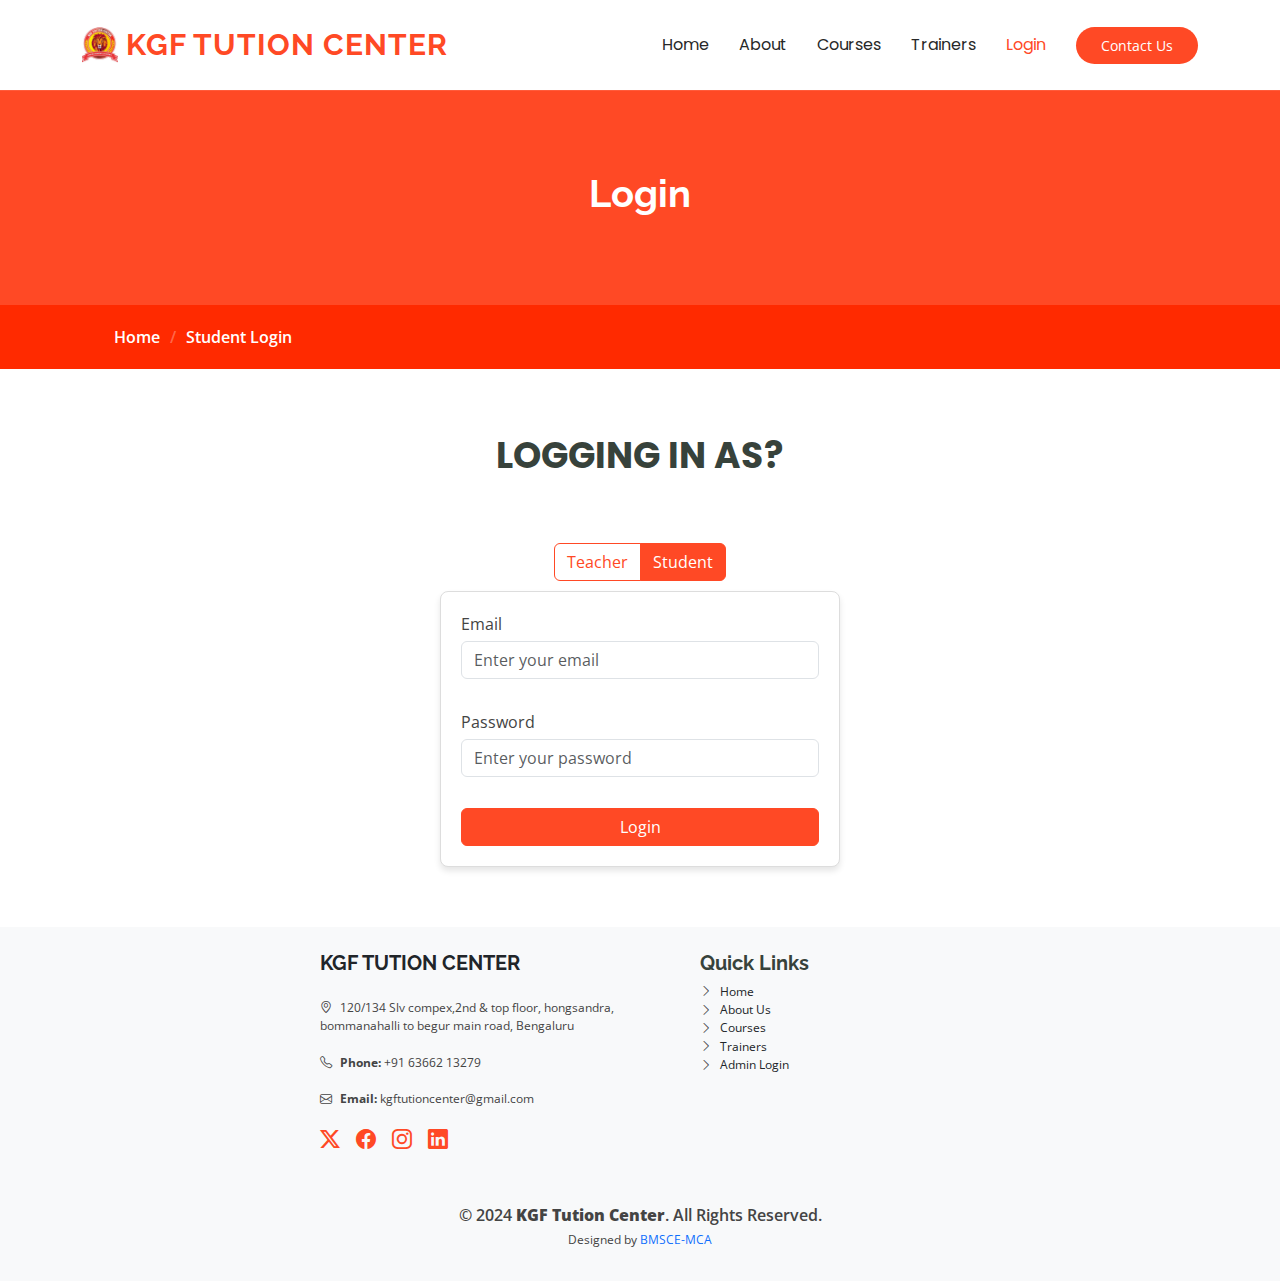
<file: teacher_login .html>
<!DOCTYPE html>
<html lang="en">

<head>
  <meta charset="utf-8">
  <meta content="width=device-width, initial-scale=1.0" name="viewport">
  <title>Student Login</title>
  <meta name="description" content="">
  <meta name="keywords" content="">

  <!-- Favicons -->
  <link href="assets/img/favicon.png" rel="icon">
  <link href="assets/img/apple-touch-icon.png" rel="apple-touch-icon">

  <!-- Fonts -->
  <link href="https://fonts.googleapis.com" rel="preconnect">
  <link href="https://fonts.gstatic.com" rel="preconnect" crossorigin>
  <link href="https://fonts.googleapis.com/css2?family=Open+Sans:ital,wght@0,300;0,400;0,500;0,600;0,700;0,800;1,300;1,400;1,500;1,600;1,700;1,800&family=Poppins:ital,wght@0,100;0,200;0,300;0,400;0,500;0,600;0,700;0,800;0,900;1,100;1,200;1,300;1,400;1,500;1,600;1,700;1,800;1,900&family=Raleway:ital,wght@0,100;0,200;0,300;0,400;0,500;0,600;0,700;0,800;0,900;1,100;1,200;1,300;1,400;1,500;1,600;1,700;1,800;1,900&display=swap" rel="stylesheet">

  <!-- Vendor CSS Files -->
  <link href="assets/vendor/bootstrap/css/bootstrap.min.css" rel="stylesheet">
  <link href="assets/vendor/bootstrap-icons/bootstrap-icons.css" rel="stylesheet">
  <link href="assets/vendor/aos/aos.css" rel="stylesheet">
  <link href="assets/vendor/glightbox/css/glightbox.min.css" rel="stylesheet">
  <link href="assets/vendor/swiper/swiper-bundle.min.css" rel="stylesheet">

  <!-- Main CSS File -->
  <link href="assets/css/main.css" rel="stylesheet">

  <!-- =======================================================
  * Template Name: Mentor
  * Template URL: https://bootstrapmade.com/mentor-free-education-bootstrap-theme/
  * Updated: Aug 07 2024 with Bootstrap v5.3.3
  * Author: BootstrapMade.com
  * License: https://bootstrapmade.com/license/
  ======================================================== -->
  <style>
    .form-container {
      border: 1px solid #ddd;
      padding: 20px;
      border-radius: 8px;
      background-color: #ffffff;
      max-width: 400px;
      margin: 0 auto;
      box-shadow: 0 4px 6px rgba(0, 0, 0, 0.1);
    }
  
    .role-selection {
      margin-bottom: -10px;
      text-align: center;
    }
  
    .role-selection .btn-group {
      margin-bottom: 20px;
    }
  
    .form-label {
      margin-bottom: 5px;
    }
  
    .form-control {
      margin-bottom: 15px;
    }
  
    .btn-primary {
      width: 100%;
    }

    #select-student{
      background-color: #ff4925;;
      color: white;
    }
    #select-teacher{
      color: #ff4925;;
    }
    #select-teacher:hover{
      background-color: #ff4925;;
      color: white;
    }
  </style>
</head>

<body class="starter-page-page">

<header id="header" class="header d-flex align-items-center sticky-top">
    <div class="container-fluid container-xl position-relative d-flex align-items-center">

      <a href="index.html" class="logo d-flex align-items-center me-auto">
        <!-- Uncomment the line below if you also wish to use an image logo -->
        <img src="assets/img/logo.jpg" alt=""> 
        <h1 class="sitename" style="color: #ff4925;">KGF TUTION CENTER</h1>
      </a>

      <nav id="navmenu" class="navmenu">
        <ul>
          <li><a href="index.html" onmouseover="this.style.color='#ff4925'" onmouseout="this.style.color='inherit'">Home<br></a></li>
          <li><a href="about.html" onmouseover="this.style.color='#ff4925'" onmouseout="this.style.color='inherit'">About</a></li>
          <li><a href="courses.html" onmouseover="this.style.color='#ff4925'" onmouseout="this.style.color='inherit'">Courses</a></li>
          <li><a href="trainers.html" onmouseover="this.style.color='#ff4925'" onmouseout="this.style.color='inherit'">Trainers</a></li>
          <li><a href="teacher_login.html" class="active" style="color: #ff4925;" onmouseover="this.style.color='#ff4925'" onmouseout="this.style.color='#ff4925'">Login</a>
          </li>
        </ul>
        <i class="mobile-nav-toggle d-xl-none bi bi-list"></i>
      </nav>

      <a class="btn-getstarted" href="contact.html" style="background-color: #ff4925;">Contact Us</a>

    </div>
  </header>

  <main class="main">

    <!-- Page Title -->
    <div class="page-title" data-aos="fade" style="background-color: #ff4925;">
      <div class="heading">
        <div class="container">
          <div class="row d-flex justify-content-center text-center">
            <div class="col-lg-8">
              <h1>Login</h1>
            </div>
          </div>
        </div>
      </div>
      <nav class="breadcrumbs" style="background-color:rgb(255, 42, 0);">
        <div class="container">
          <ol>
            <li><a href="index.html">Home</a></li>
            <li class="current">Student Login</li>
          </ol>
        </div>
      </nav>
    </div><!-- End Page Title -->

    <section id="starter-section" class="starter-section section">
      <!-- Section Title -->
       <center>
      <div class="container section-title" data-aos="fade-up">
        <p>Logging in as?<br></p>
      </div></center><!-- End Section Title -->
    
      <div class="container" data-aos="fade-up">
        <!-- Role Selection -->
        <div class="role-selection">
          <div class="btn-group" role="group" aria-label="Role Selection">
            <button type="button" class="btn btn-outline-primary" id="select-teacher" style="border-color: #ff4925;; fill: #ff4925;;" onclick="window.location.href='teacher_login.html'">Teacher</button>
            <button type="button" class="btn btn-outline-secondary" id="select-student" style="border-color: #ff4925; fill: #ff4925;;">Student</button>
          </div>
        </div>
    
        <!-- Form Container -->
        <div class="form-container">
          <form action="login_student.html" method="post" class="row g-3">
            <input type="hidden" id="role" name="role" value="" required>
            <div class="col-12">
              <label for="email" class="form-label">Email</label>
              <input type="email" class="form-control" id="email" name="email" placeholder="Enter your email" required>
            </div>
            <div class="col-12">
              <label for="password" class="form-label">Password</label>
              <input type="password" class="form-control" id="password" name="password" placeholder="Enter your password" required>
            </div>
            <div class="col-12">
              <button type="submit" class="btn btn-primary" style="background-color:#5fcf80;border-color: #ff4925;background-color: #ff4925;;">Login</button>
            </div>
          </form>
        </div>
      </div>
    </section>

  </main>

  <footer id="footer" class="footer position-relative bg-light pt-4 pb-3">
    <div class="container">
      <div class="row gy-4 justify-content-center">
        
        <!-- Contact Details - Added Margin for Spacing -->
        <div class="col-lg-4 col-md-6 text-center text-md-start mb-4">
          <a href="index.html" class="logo d-flex align-items-center justify-content-center justify-content-md-start mb-3">
            <h5 class="fw-bold text-dark">KGF TUTION CENTER</h5>
          </a>
          <ul class="list-unstyled small">
          <li><i class="bi bi-geo-alt me-2"></i>120/134 Slv compex,2nd & top floor, hongsandra, bommanahalli to begur main road, Bengaluru</li><br>
            <li><i class="bi bi-telephone me-2"></i><strong>Phone:</strong> +91 63662 13279</li><br>
            <li><i class="bi bi-envelope me-2"></i><strong>Email:</strong> kgftutioncenter@gmail.com</li>
          </ul>
          <div class="d-flex justify-content-center justify-content-md-start">
            <a href="#" class="me-3"><i class="bi bi-twitter-x fs-5" style="color: #ff4925;"></i></a>
            <a href="#" class="me-3"><i class="bi bi-facebook fs-5" style="color: #ff4925;"></i></a>
            <a href="#" class="me-3"><i class="bi bi-instagram fs-5" style="color: #ff4925;"></i></a>
            <a href="#"><i class="bi bi-linkedin fs-5" style="color: #ff4925;"></i></a>
          </div>
        </div>
  
        <!-- Useful Links - Added Margin for Spacing -->
        <div class="col-lg-3 col-md-6 text-center text-md-start mb-4">
          <h5 class="fw-bold">Quick Links</h5>
          <ul class="list-unstyled small">
            <li><i class="bi bi-chevron-right me-2"></i><a href="index.html" class="text-dark text-decoration-none">Home</a></li>
            <li><i class="bi bi-chevron-right me-2"></i><a href="about.html" class="text-dark text-decoration-none">About Us</a></li>
            <li><i class="bi bi-chevron-right me-2"></i><a href="courses.html" class="text-dark text-decoration-none">Courses</a></li>
            <li><i class="bi bi-chevron-right me-2"></i><a href="trainers.html" class="text-dark text-decoration-none">Trainers</a></li>
            <li><i class="bi bi-chevron-right me-2"></i><a href="admin_login.html" class="text-dark text-decoration-none">Admin Login</a></li>
          </ul>
        </div>
      </div>
  
      <!-- Copyright Section - Fully Centered and Clean -->
      <div class="row mt-4">
        <div class="col-12 text-center">
          <p class="fw-semibold mb-1 fs-6">&copy; 2024 <strong>KGF Tution Center</strong>. All Rights Reserved.</p>
          <p class="small">Designed by <a href="#" class="text-primary text-decoration-none">BMSCE-MCA</a></p>
        </div>
      </div>
  
      <!-- Commented Sections (Do Not Delete) -->
      <!-- 
      <div class="col-lg-2 col-md-3 footer-links">
        <h4>Our Services</h4>
        <ul>
          <li><a href="#">Web Design</a></li>
          <li><a href="#">Web Development</a></li>
          <li><a href="#">Product Management</a></li>
          <li><a href="#">Marketing</a></li>
          <li><a href="#">Graphic Design</a></li>
        </ul>
      </div>
  
      <div class="col-lg-4 col-md-12 footer-newsletter">
        <h4>Our Newsletter</h4>
        <p>Subscribe to our newsletter and receive the latest news about our products and services!</p>
        <form action="forms/newsletter.html" method="post" class="php-email-form">
          <div class="newsletter-form">
            <input type="email" name="email">
            <input type="submit" value="Subscribe">
          </div>
          <div class="loading">Loading</div>
          <div class="error-message"></div>
          <div class="sent-message">Your subscription request has been sent. Thank you!</div>
        </form>
      </div>
      -->
  
    </div>
  </footer>

  <!-- Scroll Top -->
  <a href="#" id="scroll-top" class="scroll-top d-flex align-items-center justify-content-center" style="background-color: #ff4925;"><i class="bi bi-arrow-up-short"></i></a>

  <!-- Preloader -->
  <div id="preloader"></div>

  <!-- Vendor JS Files -->
  <script src="assets/vendor/bootstrap/js/bootstrap.bundle.min.js"></script>
  <script src="assets/vendor/php-email-form/validate.js"></script>
  <script src="assets/vendor/aos/aos.js"></script>
  <script src="assets/vendor/glightbox/js/glightbox.min.js"></script>
  <script src="assets/vendor/purecounter/purecounter_vanilla.js"></script>
  <script src="assets/vendor/swiper/swiper-bundle.min.js"></script>

  <!-- Main JS File -->
  <script src="assets/js/main.js"></script>

</body>

</html>
</file>
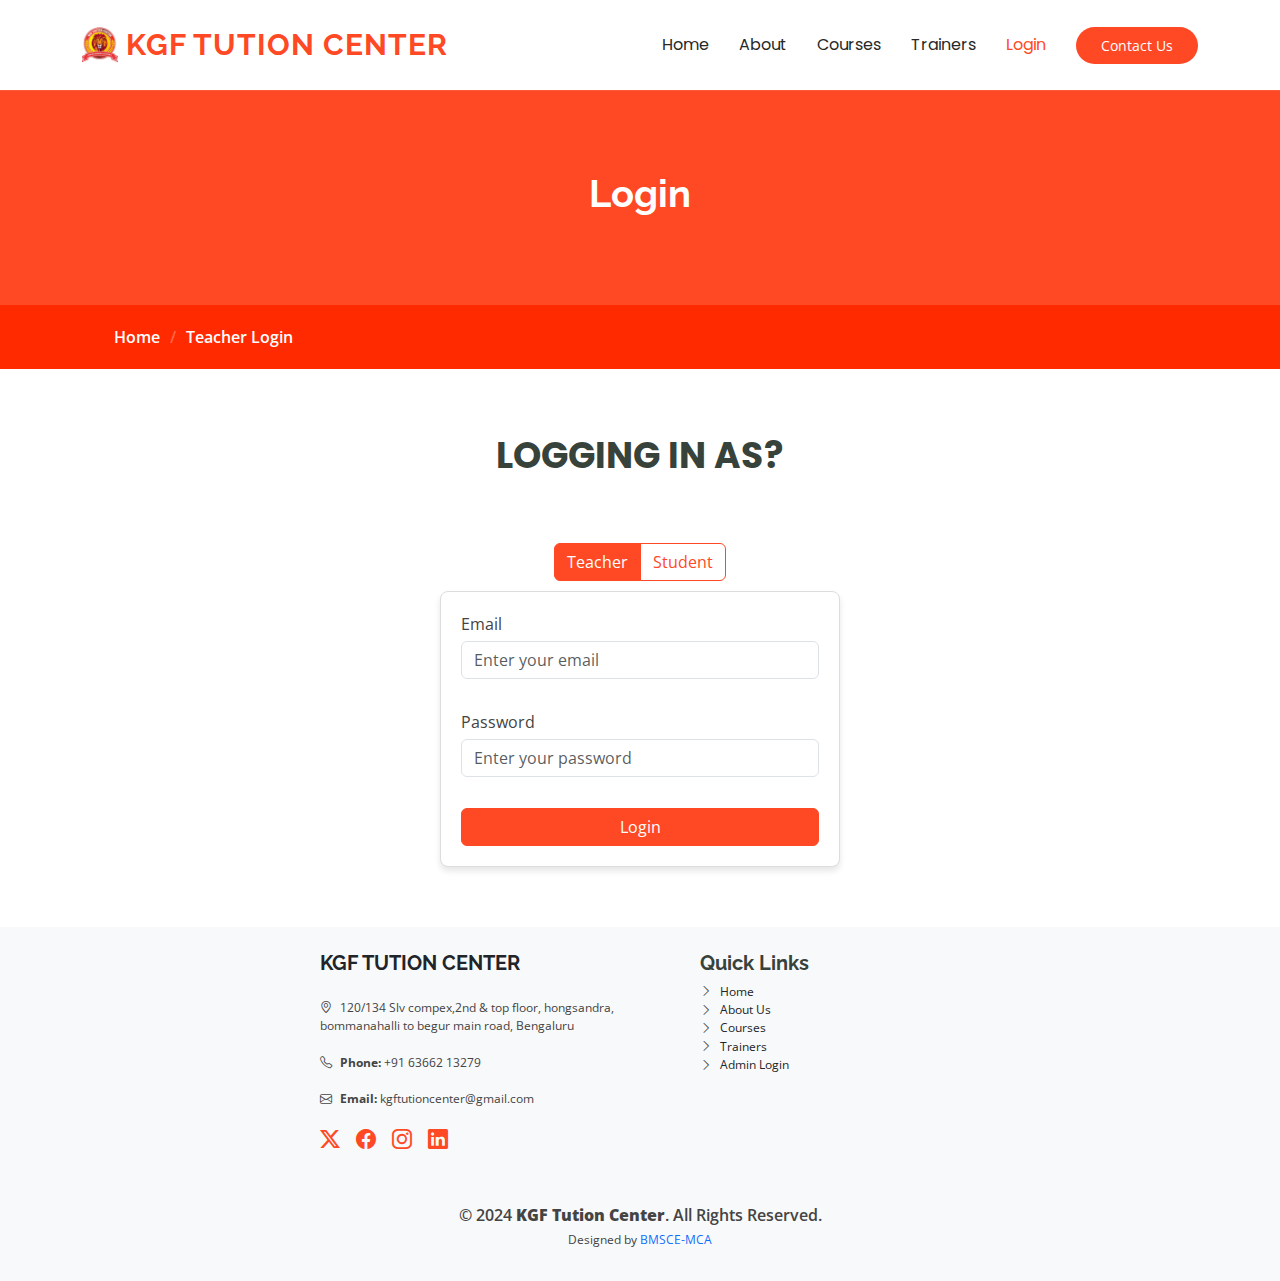
<file: teacher_login.html>
<!DOCTYPE html>
<html lang="en">

<head>
  <meta charset="utf-8">
  <meta content="width=device-width, initial-scale=1.0" name="viewport">
  <title>Teacher Login</title>
  <meta name="description" content="">
  <meta name="keywords" content="">

  <!-- Favicons -->
  <link href="assets/img/favicon.png" rel="icon">
  <link href="assets/img/apple-touch-icon.png" rel="apple-touch-icon">

  <!-- Fonts -->
  <link href="https://fonts.googleapis.com" rel="preconnect">
  <link href="https://fonts.gstatic.com" rel="preconnect" crossorigin>
  <link href="https://fonts.googleapis.com/css2?family=Open+Sans:ital,wght@0,300;0,400;0,500;0,600;0,700;0,800;1,300;1,400;1,500;1,600;1,700;1,800&family=Poppins:ital,wght@0,100;0,200;0,300;0,400;0,500;0,600;0,700;0,800;0,900;1,100;1,200;1,300;1,400;1,500;1,600;1,700;1,800;1,900&family=Raleway:ital,wght@0,100;0,200;0,300;0,400;0,500;0,600;0,700;0,800;0,900;1,100;1,200;1,300;1,400;1,500;1,600;1,700;1,800;1,900&display=swap" rel="stylesheet">

  <!-- Vendor CSS Files -->
  <link href="assets/vendor/bootstrap/css/bootstrap.min.css" rel="stylesheet">
  <link href="assets/vendor/bootstrap-icons/bootstrap-icons.css" rel="stylesheet">
  <link href="assets/vendor/aos/aos.css" rel="stylesheet">
  <link href="assets/vendor/glightbox/css/glightbox.min.css" rel="stylesheet">
  <link href="assets/vendor/swiper/swiper-bundle.min.css" rel="stylesheet">

  <!-- Main CSS File -->
  <link href="assets/css/main.css" rel="stylesheet">

  <!-- =======================================================
  * Template Name: Mentor
  * Template URL: https://bootstrapmade.com/mentor-free-education-bootstrap-theme/
  * Updated: Aug 07 2024 with Bootstrap v5.3.3
  * Author: BootstrapMade.com
  * License: https://bootstrapmade.com/license/
  ======================================================== -->
  <style>
    .form-container {
      border: 1px solid #ddd;
      padding: 20px;
      border-radius: 8px;
      background-color: #ffffff;
      max-width: 400px;
      margin: 0 auto;
      box-shadow: 0 4px 6px rgba(0, 0, 0, 0.1);
    }
  
    .role-selection {
      margin-bottom: -10px;
      text-align: center;
    }
  
    .role-selection .btn-group {
      margin-bottom: 20px;
    }
  
    .form-label {
      margin-bottom: 5px;
    }
  
    .form-control {
      margin-bottom: 15px;
    }
  
    .btn-primary {
      width: 100%;
    }

    #select-teacher{
      background-color:  #ff4925;
      color: white;
    }
    #select-student{
      color:  #ff4925;
    }
    #select-student:hover{
      background-color:  #ff4925;
      color: white;
    }

  </style>
</head>

<body class="starter-page-page">

<header id="header" class="header d-flex align-items-center sticky-top">
    <div class="container-fluid container-xl position-relative d-flex align-items-center">

      <a href="index.html" class="logo d-flex align-items-center me-auto">
        <!-- Uncomment the line below if you also wish to use an image logo -->
        <img src="assets/img/logo.jpg" alt="">
        <h1 class="sitename" style="color: #ff4925;">KGF TUTION CENTER</h1>
      </a>

      <nav id="navmenu" class="navmenu">
        <ul>
          <li><a href="index.html" onmouseover="this.style.color='#ff4925'" onmouseout="this.style.color='inherit'">Home<br></a></li>
          <li><a href="about.html"onmouseover="this.style.color='#ff4925'" onmouseout="this.style.color='inherit'">About</a></li>
          <li><a href="courses.html"onmouseover="this.style.color='#ff4925'" onmouseout="this.style.color='inherit'">Courses</a></li>
          <li><a href="trainers.html"onmouseover="this.style.color='#ff4925'" onmouseout="this.style.color='inherit'">Trainers</a></li>
          <li><a href="teacher_login.html" class="active"style="color: #ff4925;" onmouseover="this.style.color='#ff4925'" onmouseout="this.style.color='#ff4925'">Login</a></li>
        </ul>
        <i class="mobile-nav-toggle d-xl-none bi bi-list"></i>
      </nav>

      <a class="btn-getstarted" href="contact.html" style="background-color: #ff4925;">Contact Us</a>

    </div>
  </header>

  <main class="main">

    <!-- Page Title -->
    <div class="page-title" data-aos="fade" style="background-color: #ff4925;">
      <div class="heading">
        <div class="container">
          <div class="row d-flex justify-content-center text-center">
            <div class="col-lg-8">
              <h1>Login</h1>
            </div>
          </div>
        </div>
      </div>
      <nav class="breadcrumbs" style="background-color:rgb(255, 42, 0);">
        <div class="container">
          <ol>
            <li><a href="index.html">Home</a></li>
            <li class="current">Teacher Login</li>
          </ol>
        </div>
      </nav>
    </div><!-- End Page Title -->

    <section id="starter-section" class="starter-section section">
      <!-- Section Title -->
       <center>
      <div class="container section-title" data-aos="fade-up">
        <p>Logging in as?<br></p>
      </div></center><!-- End Section Title -->
    
      <div class="container" data-aos="fade-up">
        <!-- Role Selection -->
        <div class="role-selection">
          <div class="btn-group" role="group" aria-label="Role Selection">
            <button type="button" class="btn btn-outline-primary" id="select-teacher" style="border-color:  #ff4925; fill:  #ff4925;">Teacher</button>
            <button type="button" class="btn btn-outline-secondary" id="select-student" style="border-color:  #ff4925;" onclick="window.location.href='student_login.html'">Student</button>
          </div>
        </div>
    
        <!-- Form Container -->
        <div class="form-container">
          <form action="login_teacher.html" method="post" class="row g-3">
            <input type="hidden" id="role" name="role" value="" required>
            <div class="col-12">
              <label for="email" class="form-label">Email</label>
              <input type="email" class="form-control" id="email" name="email" placeholder="Enter your email" required>
            </div>
            <div class="col-12">
              <label for="password" class="form-label">Password</label>
              <input type="password" class="form-control" id="password" name="password" placeholder="Enter your password" required>
            </div>
            <div class="col-12">
              <button type="submit" class="btn btn-primary" style="background-color:#5fcf80;border-color:  #ff4925;background-color: #ff4925;">Login</button>
            </div>
          </form>
        </div>
      </div>
    </section>

  </main>

  <footer id="footer" class="footer position-relative bg-light pt-4 pb-3">
    <div class="container">
      <div class="row gy-4 justify-content-center">
        
        <!-- Contact Details - Added Margin for Spacing -->
        <div class="col-lg-4 col-md-6 text-center text-md-start mb-4">
          <a href="index.html" class="logo d-flex align-items-center justify-content-center justify-content-md-start mb-3">
            <h5 class="fw-bold text-dark">KGF TUTION CENTER</h5>
          </a>
          <ul class="list-unstyled small">
          <li><i class="bi bi-geo-alt me-2"></i>120/134 Slv compex,2nd & top floor, hongsandra, bommanahalli to begur main road, Bengaluru</li><br>
            <li><i class="bi bi-telephone me-2"></i><strong>Phone:</strong> +91 63662 13279</li><br>
            <li><i class="bi bi-envelope me-2"></i><strong>Email:</strong> kgftutioncenter@gmail.com</li>
          </ul>
          <div class="d-flex justify-content-center justify-content-md-start">
            <a href="#" class="me-3"><i class="bi bi-twitter-x fs-5" style="color: #ff4925;"></i></a>
            <a href="#" class="me-3"><i class="bi bi-facebook fs-5" style="color: #ff4925;"></i></a>
            <a href="#" class="me-3"><i class="bi bi-instagram fs-5" style="color: #ff4925;"></i></a>
            <a href="#"><i class="bi bi-linkedin fs-5" style="color: #ff4925;"></i></a>
          </div>
        </div>
  
        <!-- Useful Links - Added Margin for Spacing -->
        <div class="col-lg-3 col-md-6 text-center text-md-start mb-4">
          <h5 class="fw-bold">Quick Links</h5>
          <ul class="list-unstyled small">
            <li><i class="bi bi-chevron-right me-2"></i><a href="index.html" class="text-dark text-decoration-none">Home</a></li>
            <li><i class="bi bi-chevron-right me-2"></i><a href="about.html" class="text-dark text-decoration-none">About Us</a></li>
            <li><i class="bi bi-chevron-right me-2"></i><a href="courses.html" class="text-dark text-decoration-none">Courses</a></li>
            <li><i class="bi bi-chevron-right me-2"></i><a href="trainers.html" class="text-dark text-decoration-none">Trainers</a></li>
            <li><i class="bi bi-chevron-right me-2"></i><a href="http://kgflogin.zya.me" class="text-dark text-decoration-none">Admin Login</a></li>
          </ul>
        </div>
      </div>
  
      <!-- Copyright Section - Fully Centered and Clean -->
      <div class="row mt-4">
        <div class="col-12 text-center">
          <p class="fw-semibold mb-1 fs-6">&copy; 2024 <strong>KGF Tution Center</strong>. All Rights Reserved.</p>
          <p class="small">Designed by <a href="#" class="text-primary text-decoration-none">BMSCE-MCA</a></p>
        </div>
      </div>
  
      <!-- Commented Sections (Do Not Delete) -->
      <!-- 
      <div class="col-lg-2 col-md-3 footer-links">
        <h4>Our Services</h4>
        <ul>
          <li><a href="#">Web Design</a></li>
          <li><a href="#">Web Development</a></li>
          <li><a href="#">Product Management</a></li>
          <li><a href="#">Marketing</a></li>
          <li><a href="#">Graphic Design</a></li>
        </ul>
      </div>
  
      <div class="col-lg-4 col-md-12 footer-newsletter">
        <h4>Our Newsletter</h4>
        <p>Subscribe to our newsletter and receive the latest news about our products and services!</p>
        <form action="forms/newsletter.html" method="post" class="php-email-form">
          <div class="newsletter-form">
            <input type="email" name="email">
            <input type="submit" value="Subscribe">
          </div>
          <div class="loading">Loading</div>
          <div class="error-message"></div>
          <div class="sent-message">Your subscription request has been sent. Thank you!</div>
        </form>
      </div>
      -->
  
    </div>
  </footer>

  <!-- Scroll Top -->
  <a href="#" id="scroll-top" class="scroll-top d-flex align-items-center justify-content-center" style="background-color: #ff4925;"><i class="bi bi-arrow-up-short"></i></a>

  <!-- Preloader -->
  <div id="preloader"></div>

  <!-- Vendor JS Files -->
  <script src="assets/vendor/bootstrap/js/bootstrap.bundle.min.js"></script>
  <script src="assets/vendor/php-email-form/validate.js"></script>
  <script src="assets/vendor/aos/aos.js"></script>
  <script src="assets/vendor/glightbox/js/glightbox.min.js"></script>
  <script src="assets/vendor/purecounter/purecounter_vanilla.js"></script>
  <script src="assets/vendor/swiper/swiper-bundle.min.js"></script>

  <!-- Main JS File -->
  <script src="assets/js/main.js"></script>

</body>

</html>
</file>
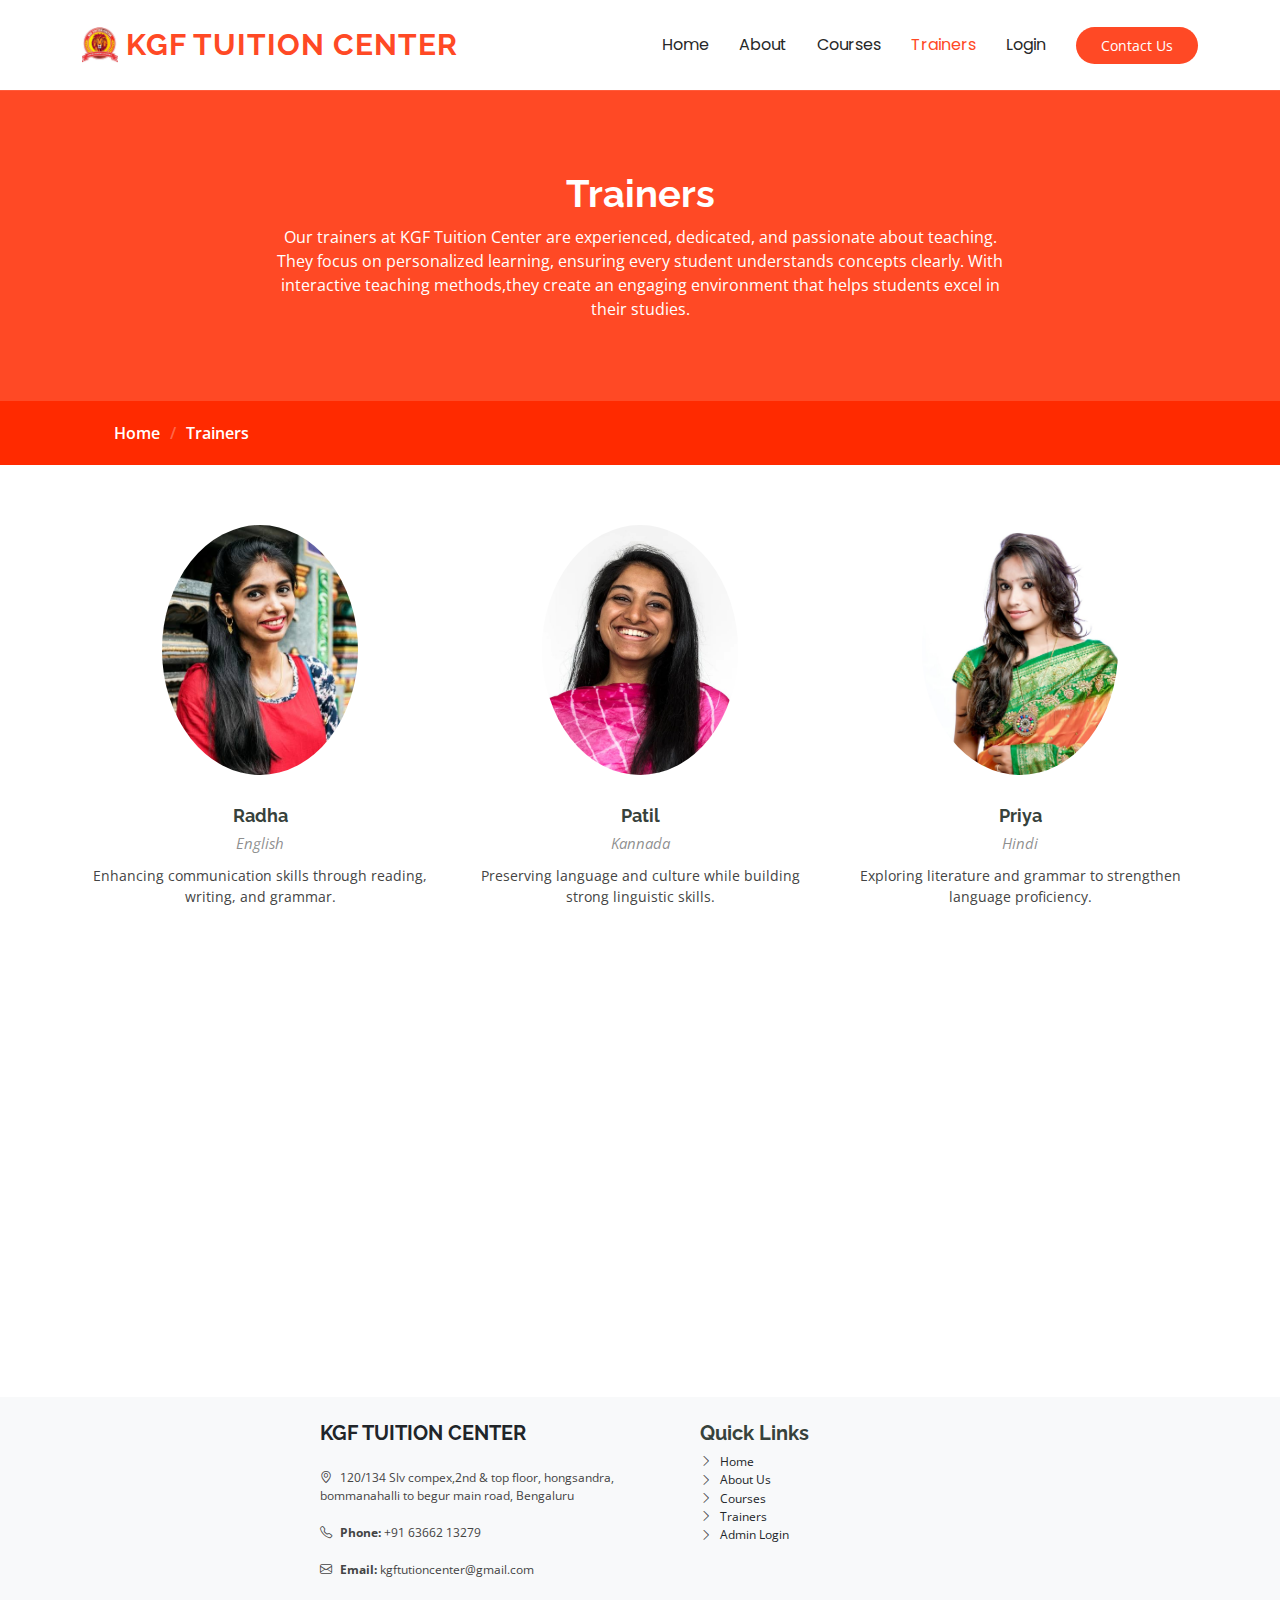
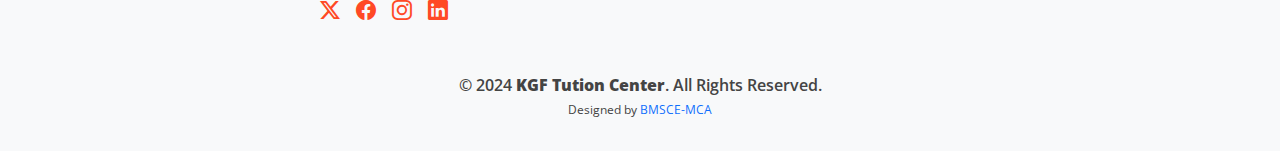
<file: trainers.html>
<!DOCTYPE html>
<html lang="en">

<head>
  <meta charset="utf-8">
  <meta content="width=device-width, initial-scale=1.0" name="viewport">
  <title>Trainers</title>
  <meta name="description" content="">
  <meta name="keywords" content="">

  <!-- Favicons -->
  <link href="assets/img/favicon.png" rel="icon">
  <link href="assets/img/apple-touch-icon.png" rel="apple-touch-icon">

  <!-- Fonts -->
  <link href="https://fonts.googleapis.com" rel="preconnect">
  <link href="https://fonts.gstatic.com" rel="preconnect" crossorigin>
  <link href="https://fonts.googleapis.com/css2?family=Open+Sans:ital,wght@0,300;0,400;0,500;0,600;0,700;0,800;1,300;1,400;1,500;1,600;1,700;1,800&family=Poppins:ital,wght@0,100;0,200;0,300;0,400;0,500;0,600;0,700;0,800;0,900;1,100;1,200;1,300;1,400;1,500;1,600;1,700;1,800;1,900&family=Raleway:ital,wght@0,100;0,200;0,300;0,400;0,500;0,600;0,700;0,800;0,900;1,100;1,200;1,300;1,400;1,500;1,600;1,700;1,800;1,900&display=swap" rel="stylesheet">

  <!-- Vendor CSS Files -->
  <link href="assets/vendor/bootstrap/css/bootstrap.min.css" rel="stylesheet">
  <link href="assets/vendor/bootstrap-icons/bootstrap-icons.css" rel="stylesheet">
  <link href="assets/vendor/aos/aos.css" rel="stylesheet">
  <link href="assets/vendor/glightbox/css/glightbox.min.css" rel="stylesheet">
  <link href="assets/vendor/swiper/swiper-bundle.min.css" rel="stylesheet">

  <!-- Main CSS File -->
  <link href="assets/css/main.css" rel="stylesheet">

  <!-- =======================================================
  * Template Name: Mentor
  * Template URL: https://bootstrapmade.com/mentor-free-education-bootstrap-theme/
  * Updated: Aug 07 2024 with Bootstrap v5.3.3
  * Author: BootstrapMade.com
  * License: https://bootstrapmade.com/license/
  ======================================================== -->
  <style>
    .social a i {
  transition: color 0.3s ease; /* Adds smooth transition for color change */
}

.social a:hover i {
  color: #ff4925;
}
.trainer-img {
    width: 100%; /* Make it responsive, takes up full width of the parent container */
    height: 250px; /* Set a fixed height for all images */
    object-fit: cover; /* Ensures the images cover the area and don't get distorted */
    border-radius: 10px; /* Optional: If you want rounded corners */
}


  </style>
</head>

<body class="trainers-page">

  <header id="header" class="header d-flex align-items-center sticky-top">
    <div class="container-fluid container-xl position-relative d-flex align-items-center">

      <a href="index.html" class="logo d-flex align-items-center me-auto">
        <!-- Uncomment the line below if you also wish to use an image logo -->
        <img src="assets/img/logo.jpg" alt="">
        <h1 class="sitename" style="color: #ff4925;">KGF TUITION CENTER</h1>
      </a>

      <nav id="navmenu" class="navmenu">
        <ul>
          <li><a href="index.html" onmouseover="this.style.color='#ff4925'" onmouseout="this.style.color='inherit'">Home<br></a></li>
          <li><a href="about.html" onmouseover="this.style.color='#ff4925'" onmouseout="this.style.color='inherit'">About</a></li>
          <li><a href="courses.html" onmouseover="this.style.color='#ff4925'" onmouseout="this.style.color='inherit'">Courses</a></li>
          <li><a href="trainers.html" class="active"style="color: #ff4925;" onmouseover="this.style.color='#ff4925'" onmouseout="this.style.color='#ff4925'">Trainers</a></li>
          <li><a href="teacher_login.html" onmouseover="this.style.color='#ff4925'" onmouseout="this.style.color='inherit'">Login</a></li>
        </ul>
        <i class="mobile-nav-toggle d-xl-none bi bi-list"></i>
      </nav>

      <a class="btn-getstarted" href="contact.html" style="background-color: #ff4925;">Contact Us</a>
      </nav>

    </div>
  </header>

  <main class="main">

    <!-- Page Title -->
    <div class="page-title" data-aos="fade" style="background-color: #ff4925;">
      <div class="heading">
        <div class="container">
          <div class="row d-flex justify-content-center text-center">
            <div class="col-lg-8">
              <h1>Trainers</h1>
              <p class="mb-0">Our trainers at KGF Tuition Center are experienced, dedicated, and passionate about teaching. 
                They focus on personalized learning, ensuring every student understands concepts clearly. 
                With interactive teaching methods,they create an engaging environment that helps students excel in their studies.</p>
            </div>
          </div>
        </div>
      </div>
      <nav class="breadcrumbs" style="background-color: #ff2a00;">
        <div class="container">
          <ol>
            <li><a href="index.html">Home</a></li>
            <li class="current">Trainers</li>
          </ol>
        </div>
      </nav>
    </div><!-- End Page Title -->

    <!-- Trainers Section -->
    <section id="trainers" class="section trainers">
      <div class="container">
        <div class="row gy-5">
          
          <!-- Team Member 1 -->
          <div class="col-lg-4 col-md-6 member" data-aos="fade-up" data-aos-delay="100">
            <div class="member-img">
              <img src="assets/img/team/trainer1.jpeg" class="img-fluid trainer-img" alt="">
            </div>
            <div class="member-info text-center">
              <h4>Radha</h4>
              <span>English</span>
              <p>Enhancing communication skills through reading, writing, and grammar.</p>
            </div>
          </div>
    
          <!-- Team Member 2 -->
          <div class="col-lg-4 col-md-6 member" data-aos="fade-up" data-aos-delay="200">
            <div class="member-img">
              <img src="assets/img/team/trainer2.jpeg" class="img-fluid trainer-img" alt="">
            </div>
            <div class="member-info text-center">
              <h4>Patil</h4>
              <span>Kannada</span>
              <p>Preserving language and culture while building strong linguistic skills.</p>
            </div>
          </div>
    
          <!-- Team Member 3 -->
          <div class="col-lg-4 col-md-6 member" data-aos="fade-up" data-aos-delay="300">
            <div class="member-img">
              <img src="assets/img/team/trainer3.jpeg" class="img-fluid trainer-img" alt="">
            </div>
            <div class="member-info text-center">
              <h4>Priya</h4>
              <span>Hindi</span>
              <p>Exploring literature and grammar to strengthen language proficiency.</p>
            </div>
          </div>
    
          <!-- Team Member 4 -->
          <div class="col-lg-4 col-md-6 member" data-aos="fade-up" data-aos-delay="400">
            <div class="member-img">
              <img src="assets/img/team/trainer4.jpeg" class="img-fluid trainer-img" alt="">
            </div>
            <div class="member-info text-center">
              <h4> Tharan</h4>
              <span>Maths</span>
              <p>Building logical thinking and problem-solving skills through numbers.</p>
            </div>
          </div>
    
          <!-- Team Member 5 -->
          <div class="col-lg-4 col-md-6 member" data-aos="fade-up" data-aos-delay="500">
            <div class="member-img">
              <img src="assets/img/team/trainer5.jpeg" class="img-fluid trainer-img" alt="">
            </div>
            <div class="member-info text-center">
              <h4> Tharun</h4>
              <span>Science</span>
              <p>Understanding the world through experiments, observations, and discoveries.</p>
            </div>
          </div>
    
          <!-- Team Member 6 -->
          <div class="col-lg-4 col-md-6 member" data-aos="fade-up" data-aos-delay="600">
            <div class="member-img">
              <img src="assets/img/team/trainer6.jpeg" class="img-fluid trainer-img" alt="">
            </div>
            <div class="member-info text-center">
              <h4>Tejas M</h4>
              <span>Social Science</span>
              <p>Learning history, geography, and civics to develop social awareness.</p>
            </div>
          </div>
    
        </div>
      </div>
    </section>
    <!-- /Trainers Section -->

  </main>

  <footer id="footer" class="footer position-relative bg-light pt-4 pb-3">
    <div class="container">
      <div class="row gy-4 justify-content-center">
        
        <!-- Contact Details - Added Margin for Spacing -->
        <div class="col-lg-4 col-md-6 text-center text-md-start mb-4">
          <a href="index.html" class="logo d-flex align-items-center justify-content-center justify-content-md-start mb-3">
            <h5 class="fw-bold text-dark">KGF TUITION CENTER</h5>
          </a>
          <ul class="list-unstyled small">
            <li><i class="bi bi-geo-alt me-2"></i>120/134 Slv compex,2nd & top floor, hongsandra, bommanahalli to begur main road, Bengaluru</li><br>
            <li><i class="bi bi-telephone me-2"></i><strong>Phone:</strong> +91 63662 13279</li><br>
            <li><i class="bi bi-envelope me-2"></i><strong>Email:</strong> kgftutioncenter@gmail.com</li>
          </ul>
          <div class="d-flex justify-content-center justify-content-md-start">
            <a href="#" class="me-3"><i class="bi bi-twitter-x fs-5" style="color: #ff4925;"></i></a>
            <a href="#" class="me-3"><i class="bi bi-facebook fs-5" style="color: #ff4925;"></i></a>
            <a href="#" class="me-3"><i class="bi bi-instagram fs-5" style="color: #ff4925;"></i></a>
            <a href="#"><i class="bi bi-linkedin fs-5" style="color: #ff4925;"></i></a>
          </div>
        </div>
  
        <!-- Useful Links - Added Margin for Spacing -->
        <div class="col-lg-3 col-md-6 text-center text-md-start mb-4">
          <h5 class="fw-bold">Quick Links</h5>
          <ul class="list-unstyled small">
            <li><i class="bi bi-chevron-right me-2"></i><a href="index.html" class="text-dark text-decoration-none">Home</a></li>
            <li><i class="bi bi-chevron-right me-2"></i><a href="about.html" class="text-dark text-decoration-none">About Us</a></li>
            <li><i class="bi bi-chevron-right me-2"></i><a href="courses.html" class="text-dark text-decoration-none">Courses</a></li>
            <li><i class="bi bi-chevron-right me-2"></i><a href="#" class="text-dark text-decoration-none">Trainers</a></li>
            <li><i class="bi bi-chevron-right me-2"></i><a href="http://kgflogin.zya.me" class="text-dark text-decoration-none">Admin Login</a></li>
          </ul>
        </div>
      </div>
  
      <!-- Copyright Section - Fully Centered and Clean -->
      <div class="row mt-4">
        <div class="col-12 text-center">
          <p class="fw-semibold mb-1 fs-6">&copy; 2024 <strong>KGF Tution Center</strong>. All Rights Reserved.</p>
          <p class="small">Designed by <a href="#" class="text-primary text-decoration-none">BMSCE-MCA</a></p>
        </div>
      </div>
  
      <!-- Commented Sections (Do Not Delete) -->
      <!-- 
      <div class="col-lg-2 col-md-3 footer-links">
        <h4>Our Services</h4>
        <ul>
          <li><a href="#">Web Design</a></li>
          <li><a href="#">Web Development</a></li>
          <li><a href="#">Product Management</a></li>
          <li><a href="#">Marketing</a></li>
          <li><a href="#">Graphic Design</a></li>
        </ul>
      </div>
  
      <div class="col-lg-4 col-md-12 footer-newsletter">
        <h4>Our Newsletter</h4>
        <p>Subscribe to our newsletter and receive the latest news about our products and services!</p>
        <form action="forms/newsletter.php" method="post" class="php-email-form">
          <div class="newsletter-form">
            <input type="email" name="email">
            <input type="submit" value="Subscribe">
          </div>
          <div class="loading">Loading</div>
          <div class="error-message"></div>
          <div class="sent-message">Your subscription request has been sent. Thank you!</div>
        </form>
      </div>
      -->
  
    </div>
  </footer>

  <!-- Scroll Top -->
  <a href="#" id="scroll-top" class="scroll-top d-flex align-items-center justify-content-center" style="background-color: #ff4925;"><i class="bi bi-arrow-up-short"></i></a>

  <!-- Preloader -->
  <div id="preloader"></div>

  <!-- Vendor JS Files -->
  <script src="assets/vendor/bootstrap/js/bootstrap.bundle.min.js"></script>
  <script src="assets/vendor/php-email-form/validate.js"></script>
  <script src="assets/vendor/aos/aos.js"></script>
  <script src="assets/vendor/glightbox/js/glightbox.min.js"></script>
  <script src="assets/vendor/purecounter/purecounter_vanilla.js"></script>
  <script src="assets/vendor/swiper/swiper-bundle.min.js"></script>

  <!-- Main JS File -->
  <script src="assets/js/main.js"></script>

</body>

</html>
</file>
<file: assets/css/main.css>
/**
* Template Name: Mentor
* Template URL: https://bootstrapmade.com/mentor-free-education-bootstrap-theme/
* Updated: Aug 07 2024 with Bootstrap v5.3.3
* Author: BootstrapMade.com
* License: https://bootstrapmade.com/license/
*/

/*--------------------------------------------------------------
# Font & Color Variables
# Help: https://bootstrapmade.com/color-system/
--------------------------------------------------------------*/
/* Fonts */
:root {
  --default-font: "Open Sans",  system-ui, -apple-system, "Segoe UI", Roboto, "Helvetica Neue", Arial, "Noto Sans", "Liberation Sans", sans-serif, "Apple Color Emoji", "Segoe UI Emoji", "Segoe UI Symbol", "Noto Color Emoji";
  --heading-font: "Raleway",  sans-serif;
  --nav-font: "Poppins",  sans-serif;
}

/* Global Colors - The following color variables are used throughout the website. Updating them here will change the color scheme of the entire website */
:root { 
  --background-color: #ffffff; /* Background color for the entire website, including individual sections */
  --default-color: #444444; /* Default color used for the majority of the text content across the entire website */
  --heading-color: #37423b; /* Color for headings, subheadings and title throughout the website */
  --accent-color: #ff0000; /* Accent color that represents your brand on the website. It's used for buttons, links, and other elements that need to stand out */
  --surface-color: #ffffff; /* The surface color is used as a background of boxed elements within sections, such as cards, icon boxes, or other elements that require a visual separation from the global background. */
  --contrast-color: #ffffff; /* Contrast color for text, ensuring readability against backgrounds of accent, heading, or default colors. */
}

/* Nav Menu Colors - The following color variables are used specifically for the navigation menu. They are separate from the global colors to allow for more customization options */
:root {
  --nav-color: #272828;  /* The default color of the main navmenu links */
  --nav-hover-color: #ff0000; /* Applied to main navmenu links when they are hovered over or active */
  --nav-mobile-background-color: #ffffff; /* Used as the background color for mobile navigation menu */
  --nav-dropdown-background-color: #ffffff; /* Used as the background color for dropdown items that appear when hovering over primary navigation items */
  --nav-dropdown-color: #272828; /* Used for navigation links of the dropdown items in the navigation menu. */
  --nav-dropdown-hover-color: #ff0000; /* Similar to --nav-hover-color, this color is applied to dropdown navigation links when they are hovered over. */
}

/* Color Presets - These classes override global colors when applied to any section or element, providing reuse of the sam color scheme. */

.light-background {
  --background-color: #f9f9f9;
  --surface-color: #ffffff;
}

.dark-background {
  --background-color: #060606;
  --default-color: #ffffff;
  --heading-color: #ffffff;
  --surface-color: #252525;
  --contrast-color: #ffffff;
}

/* Smooth scroll */
:root {
  scroll-behavior: smooth;
}

/*--------------------------------------------------------------
# General Styling & Shared Classes
--------------------------------------------------------------*/
body {
  color: var(--default-color);
  background-color: var(--background-color);
  font-family: var(--default-font);
}

a {
  color: var(--accent-color);
  text-decoration: none;
  transition: 0.3s;
}

a:hover {
  color: color-mix(in srgb, var(--accent-color), transparent 25%);
  text-decoration: none;
}

h1,
h2,
h3,
h4,
h5,
h6 {
  color: var(--heading-color);
  font-family: var(--heading-font);
}

/* PHP Email Form Messages
------------------------------*/
.php-email-form .error-message {
  display: none;
  background: #df1529;
  color: #ffffff;
  text-align: left;
  padding: 15px;
  margin-bottom: 24px;
  font-weight: 600;
}

.php-email-form .sent-message {
  display: none;
  color: #ffffff;
  background: #059652;
  text-align: center;
  padding: 15px;
  margin-bottom: 24px;
  font-weight: 600;
}

.php-email-form .loading {
  display: none;
  background: var(--surface-color);
  text-align: center;
  padding: 15px;
  margin-bottom: 24px;
}

.php-email-form .loading:before {
  content: "";
  display: inline-block;
  border-radius: 50%;
  width: 24px;
  height: 24px;
  margin: 0 10px -6px 0;
  border: 3px solid var(--accent-color);
  border-top-color: var(--surface-color);
  animation: php-email-form-loading 1s linear infinite;
}

@keyframes php-email-form-loading {
  0% {
    transform: rotate(0deg);
  }

  100% {
    transform: rotate(360deg);
  }
}

/* Pulsating Play Button
------------------------------*/
.pulsating-play-btn {
  width: 94px;
  height: 94px;
  background: radial-gradient(var(--accent-color) 50%, color-mix(in srgb, var(--accent-color), transparent 75%) 52%);
  border-radius: 50%;
  display: block;
  position: relative;
  overflow: hidden;
}

.pulsating-play-btn:before {
  content: "";
  position: absolute;
  width: 120px;
  height: 120px;
  animation-delay: 0s;
  animation: pulsate-play-btn 2s;
  animation-direction: forwards;
  animation-iteration-count: infinite;
  animation-timing-function: steps;
  opacity: 1;
  border-radius: 50%;
  border: 5px solid color-mix(in srgb, var(--accent-color), transparent 30%);
  top: -15%;
  left: -15%;
  background: rgba(198, 16, 0, 0);
}

.pulsating-play-btn:after {
  content: "";
  position: absolute;
  left: 50%;
  top: 50%;
  transform: translateX(-40%) translateY(-50%);
  width: 0;
  height: 0;
  border-top: 10px solid transparent;
  border-bottom: 10px solid transparent;
  border-left: 15px solid #fff;
  z-index: 100;
  transition: all 400ms cubic-bezier(0.55, 0.055, 0.675, 0.19);
}

.pulsating-play-btn:hover:before {
  content: "";
  position: absolute;
  left: 50%;
  top: 50%;
  transform: translateX(-40%) translateY(-50%);
  width: 0;
  height: 0;
  border: none;
  border-top: 10px solid transparent;
  border-bottom: 10px solid transparent;
  border-left: 15px solid #fff;
  z-index: 200;
  animation: none;
  border-radius: 0;
}

.pulsating-play-btn:hover:after {
  border-left: 15px solid var(--accent-color);
  transform: scale(20);
}

@keyframes pulsate-play-btn {
  0% {
    transform: scale(0.6, 0.6);
    opacity: 1;
  }

  100% {
    transform: scale(1, 1);
    opacity: 0;
  }
}

/*--------------------------------------------------------------
# Global Header
--------------------------------------------------------------*/
.header {
  color: var(--default-color);
  background-color: var(--background-color);
  padding: 15px 0;
  transition: all 0.5s;
  z-index: 997;
}

.header .logo {
  line-height: 1;
}

.header .logo img {
  max-height: 36px;
  margin-right: 8px;
}

.header .logo h1 {
  font-weight: 700;
  font-size: 30px;
  margin: 0;
  letter-spacing: 1px;
  text-transform: uppercase;
  color: var(--accent-color);
}

.header .btn-getstarted,
.header .btn-getstarted:focus {
  color: var(--contrast-color);
  background: var(--accent-color);
  font-size: 14px;
  padding: 8px 25px;
  margin: 0 0 0 30px;
  border-radius: 50px;
  transition: 0.3s;
}

.header .btn-getstarted:hover,
.header .btn-getstarted:focus:hover {
  color: var(--contrast-color);
  background: color-mix(in srgb, var(--accent-color), transparent 15%);
}

@media (max-width: 1200px) {
  .header .logo {
    order: 1;
  }

  .header .btn-getstarted {
    order: 2;
    margin: 0 15px 0 0;
    padding: 6px 15px;
  }

  .header .navmenu {
    order: 3;
  }
}

.scrolled .header {
  box-shadow: 0px 0 18px rgba(0, 0, 0, 0.1);
}

/*--------------------------------------------------------------
# Navigation Menu
--------------------------------------------------------------*/
/* Navmenu - Desktop */
@media (min-width: 1200px) {
  .navmenu {
    padding: 0;
  }

  .navmenu ul {
    margin: 0;
    padding: 0;
    display: flex;
    list-style: none;
    align-items: center;
  }

  .navmenu li {
    position: relative;
  }

  .navmenu a,
  .navmenu a:focus {
    color: var(--nav-color);
    padding: 18px 15px;
    font-size: 16px;
    font-family: var(--nav-font);
    font-weight: 400;
    display: flex;
    align-items: center;
    justify-content: space-between;
    white-space: nowrap;
    transition: 0.3s;
  }

  .navmenu a i,
  .navmenu a:focus i {
    font-size: 12px;
    line-height: 0;
    margin-left: 5px;
    transition: 0.3s;
  }

  .navmenu li:last-child a {
    padding-right: 0;
  }

  .navmenu li:hover>a,
  .navmenu .active,
  .navmenu .active:focus {
    color: var(--nav-hover-color);
  }

  .navmenu .dropdown ul {
    margin: 0;
    padding: 10px 0;
    background: var(--nav-dropdown-background-color);
    display: block;
    position: absolute;
    visibility: hidden;
    left: 14px;
    top: 130%;
    opacity: 0;
    transition: 0.3s;
    border-radius: 4px;
    z-index: 99;
    box-shadow: 0px 0px 30px rgba(0, 0, 0, 0.1);
  }

  .navmenu .dropdown ul li {
    min-width: 200px;
  }

  .navmenu .dropdown ul a {
    padding: 10px 20px;
    font-size: 15px;
    text-transform: none;
    color: var(--nav-dropdown-color);
  }

  .navmenu .dropdown ul a i {
    font-size: 12px;
  }

  .navmenu .dropdown ul a:hover,
  .navmenu .dropdown ul .active:hover,
  .navmenu .dropdown ul li:hover>a {
    color: var(--nav-dropdown-hover-color);
  }

  .navmenu .dropdown:hover>ul {
    opacity: 1;
    top: 100%;
    visibility: visible;
  }

  .navmenu .dropdown .dropdown ul {
    top: 0;
    left: -90%;
    visibility: hidden;
  }

  .navmenu .dropdown .dropdown:hover>ul {
    opacity: 1;
    top: 0;
    left: -100%;
    visibility: visible;
  }
}

/* Navmenu - Mobile */
@media (max-width: 1199px) {
  .mobile-nav-toggle {
    color: var(--nav-color);
    font-size: 28px;
    line-height: 0;
    margin-right: 10px;
    cursor: pointer;
    transition: color 0.3s;
  }

  .navmenu {
    padding: 0;
    z-index: 9997;
  }

  .navmenu ul {
    display: none;
    list-style: none;
    position: absolute;
    inset: 60px 20px 20px 20px;
    padding: 10px 0;
    margin: 0;
    border-radius: 6px;
    background-color: var(--nav-mobile-background-color);
    border: 1px solid color-mix(in srgb, var(--default-color), transparent 90%);
    box-shadow: none;
    overflow-y: auto;
    transition: 0.3s;
    z-index: 9998;
  }

  .navmenu a,
  .navmenu a:focus {
    color: var(--nav-dropdown-color);
    padding: 10px 20px;
    font-family: var(--nav-font);
    font-size: 17px;
    font-weight: 500;
    display: flex;
    align-items: center;
    justify-content: space-between;
    white-space: nowrap;
    transition: 0.3s;
  }

  .navmenu a i,
  .navmenu a:focus i {
    font-size: 12px;
    line-height: 0;
    margin-left: 5px;
    width: 30px;
    height: 30px;
    display: flex;
    align-items: center;
    justify-content: center;
    border-radius: 50%;
    transition: 0.3s;
    background-color: color-mix(in srgb, var(--accent-color), transparent 90%);
  }

  .navmenu a i:hover,
  .navmenu a:focus i:hover {
    background-color: var(--accent-color);
    color: var(--contrast-color);
  }

  .navmenu a:hover,
  .navmenu .active,
  .navmenu .active:focus {
    color: var(--nav-dropdown-hover-color);
  }

  .navmenu .active i,
  .navmenu .active:focus i {
    background-color: var(--accent-color);
    color: var(--contrast-color);
    transform: rotate(180deg);
  }

  .navmenu .dropdown ul {
    position: static;
    display: none;
    z-index: 99;
    padding: 10px 0;
    margin: 10px 20px;
    background-color: var(--nav-dropdown-background-color);
    transition: all 0.5s ease-in-out;
  }

  .navmenu .dropdown ul ul {
    background-color: rgba(33, 37, 41, 0.1);
  }

  .navmenu .dropdown>.dropdown-active {
    display: block;
    background-color: rgba(33, 37, 41, 0.03);
  }

  .mobile-nav-active {
    overflow: hidden;
  }

  .mobile-nav-active .mobile-nav-toggle {
    color: #fff;
    position: absolute;
    font-size: 32px;
    top: 15px;
    right: 15px;
    margin-right: 0;
    z-index: 9999;
  }

  .mobile-nav-active .navmenu {
    position: fixed;
    overflow: hidden;
    inset: 0;
    background: rgba(33, 37, 41, 0.8);
    transition: 0.3s;
  }

  .mobile-nav-active .navmenu>ul {
    display: block;
  }
}

/*--------------------------------------------------------------
# Global Footer
--------------------------------------------------------------*/
.footer {
  color: var(--default-color);
  background-color: var(--background-color);
  font-size: 14px;
  padding-bottom: 50px;
  position: relative;
}

.footer .footer-top {
  padding-top: 50px;
}

.footer .footer-about .logo {
  margin-bottom: 0;
}

.footer .footer-about .logo img {
  max-height: 40px;
  margin-right: 6px;
}

.footer .footer-about .logo span {
  font-size: 26px;
  font-weight: 700;
  letter-spacing: 1px;
  font-family: var(--heading-font);
  color: var(--heading-color);
}

.footer .footer-about p {
  font-size: 14px;
  font-family: var(--heading-font);
}

.footer .social-links a {
  display: flex;
  align-items: center;
  justify-content: center;
  width: 40px;
  height: 40px;
  border-radius: 50%;
  border: 1px solid color-mix(in srgb, var(--default-color), transparent 50%);
  font-size: 16px;
  color: color-mix(in srgb, var(--default-color), transparent 30%);
  margin-right: 10px;
  transition: 0.3s;
}

.footer .social-links a:hover {
  color: var(--accent-color);
  border-color: var(--accent-color);
}

.footer h4 {
  font-size: 16px;
  font-weight: bold;
  position: relative;
  padding-bottom: 12px;
}

.footer .footer-links {
  margin-bottom: 30px;
}

.footer .footer-links ul {
  list-style: none;
  padding: 0;
  margin: 0;
}

.footer .footer-links ul i {
  padding-right: 2px;
  font-size: 12px;
  line-height: 0;
}

.footer .footer-links ul li {
  padding: 10px 0;
  display: flex;
  align-items: center;
}

.footer .footer-links ul li:first-child {
  padding-top: 0;
}

.footer .footer-links ul a {
  color: color-mix(in srgb, var(--default-color), transparent 30%);
  display: inline-block;
  line-height: 1;
}

.footer .footer-links ul a:hover {
  color: var(--accent-color);
}

.footer .footer-contact p {
  margin-bottom: 5px;
}

.footer .footer-newsletter .newsletter-form {
  margin-top: 30px;
  margin-bottom: 15px;
  padding: 6px 8px;
  position: relative;
  border-radius: 50px;
  border: 1px solid color-mix(in srgb, var(--default-color), transparent 80%);
  display: flex;
  background-color: var(--surface-color);
  transition: 0.3s;
}

.footer .footer-newsletter .newsletter-form:focus-within {
  border-color: var(--accent-color);
}

.footer .footer-newsletter .newsletter-form input[type=email] {
  border: 0;
  padding: 4px 8px;
  width: 100%;
  background-color: var(--surface-color);
  color: var(--default-color);
}

.footer .footer-newsletter .newsletter-form input[type=email]:focus-visible {
  outline: none;
}

.footer .footer-newsletter .newsletter-form input[type=submit] {
  border: 0;
  font-size: 16px;
  padding: 0 20px 2px 20px;
  margin: -7px -8px -7px 0;
  background: var(--accent-color);
  color: var(--contrast-color);
  transition: 0.3s;
  border-radius: 50px;
}

.footer .footer-newsletter .newsletter-form input[type=submit]:hover {
  background: color-mix(in srgb, var(--accent-color), transparent 20%);
}

.footer .copyright {
  padding-top: 25px;
  padding-bottom: 25px;
  background-color: color-mix(in srgb, var(--default-color), transparent 95%);
}

.footer .copyright p {
  margin-bottom: 0;
}

.footer .credits {
  margin-top: 6px;
  font-size: 13px;
}

/*--------------------------------------------------------------
# Preloader
--------------------------------------------------------------*/
#preloader {
  position: fixed;
  inset: 0;
  z-index: 999999;
  overflow: hidden;
  background: var(--background-color);
  transition: all 0.6s ease-out;
}

#preloader:before {
  content: "";
  position: fixed;
  top: calc(50% - 30px);
  left: calc(50% - 30px);
  border: 6px solid #ffffff;
  border-color: var(--accent-color) transparent var(--accent-color) transparent;
  border-radius: 50%;
  width: 60px;
  height: 60px;
  animation: animate-preloader 1.5s linear infinite;
}

@keyframes animate-preloader {
  0% {
    transform: rotate(0deg);
  }

  100% {
    transform: rotate(360deg);
  }
}

/*--------------------------------------------------------------
# Scroll Top Button
--------------------------------------------------------------*/
.scroll-top {
  position: fixed;
  visibility: hidden;
  opacity: 0;
  right: 15px;
  bottom: -15px;
  z-index: 99999;
  background-color: var(--accent-color);
  width: 44px;
  height: 44px;
  border-radius: 50px;
  transition: all 0.4s;
}

.scroll-top i {
  font-size: 24px;
  color: var(--contrast-color);
  line-height: 0;
}

.scroll-top:hover {
  background-color: color-mix(in srgb, var(--accent-color), transparent 20%);
  color: var(--contrast-color);
}

.scroll-top.active {
  visibility: visible;
  opacity: 1;
  bottom: 15px;
}

/*--------------------------------------------------------------
# Disable aos animation delay on mobile devices
--------------------------------------------------------------*/
@media screen and (max-width: 768px) {
  [data-aos-delay] {
    transition-delay: 0 !important;
  }
}

/*--------------------------------------------------------------
# Global Page Titles & Breadcrumbs
--------------------------------------------------------------*/
.page-title {
  --default-color: var(--contrast-color);
  --background-color: var(--accent-color);
  --heading-color: var(--contrast-color);
  color: var(--default-color);
  background-color: var(--background-color);
  position: relative;
}

.page-title .heading {
  padding: 80px 0;
  border-top: 1px solid color-mix(in srgb, var(--default-color), transparent 90%);
}

.page-title .heading h1 {
  font-size: 38px;
  font-weight: 700;
}

.page-title nav {
  background-color: color-mix(in srgb, var(--accent-color) 90%, black 5%);
  padding: 20px 0;
}

.page-title nav a {
  color: var(--default-color);
}

.page-title nav ol {
  display: flex;
  flex-wrap: wrap;
  list-style: none;
  margin: 0;
  font-size: 16px;
  font-weight: 600;
}

.page-title nav ol li+li {
  padding-left: 10px;
}

.page-title nav ol li+li::before {
  content: "/";
  display: inline-block;
  padding-right: 10px;
  color: color-mix(in srgb, var(--default-color), transparent 70%);
}

/*--------------------------------------------------------------
# Global Sections
--------------------------------------------------------------*/
section,
.section {
  color: var(--default-color);
  background-color: var(--background-color);
  padding: 60px 0;
  scroll-margin-top: 900px;
  overflow: clip;
}

@media (max-width: 1199px) {

  section,
  .section {
    scroll-margin-top: 66px;
  }
}

/*--------------------------------------------------------------
# Global Section Titles
--------------------------------------------------------------*/
.section-title {
  padding-bottom: 60px;
  position: relative;
}

.section-title h2 {
  font-size: 14px;
  font-weight: 500;
  padding: 0;
  line-height: 1px;
  margin: 0;
  letter-spacing: 1.5px;
  text-transform: uppercase;
  color: color-mix(in srgb, var(--default-color), transparent 50%);
  position: relative;
}

.section-title h2::after {
  content: "";
  width: 120px;
  height: 1px;
  display: inline-block;
  background: var(--accent-color);
  margin: 4px 10px;
}

.section-title p {
  color: var(--heading-color);
  margin: 0;
  font-size: 36px;
  font-weight: 700;
  font-family: var(--nav-font);
  text-transform: uppercase;
}

/*--------------------------------------------------------------
# Hero Section
--------------------------------------------------------------*/
.hero {
  width: 100%;
  min-height: 80vh;
  position: relative;
  padding: 80px 0;
  display: flex;
  align-items: center;
  justify-content: center;
  color: var(--default-color);
}

.hero img {
  position: absolute;
  inset: 0;
  display: block;
  width: 100%;
  height: 100%;
  object-fit: cover;
  z-index: 1;
}

.hero:before {
  content: "";
  background: color-mix(in srgb, var(--background-color), transparent 60%);
  position: absolute;
  inset: 0;
  z-index: 2;
}

.hero .container {
  position: relative;
  z-index: 3;
}

.hero h2 {
  margin: 0;
  font-size: 48px;
  font-weight: 700;
}

.hero p {
  color: color-mix(in srgb, var(--default-color), transparent 20%);
  margin: 10px 0 0 0;
  font-size: 24px;
}

.hero .btn-get-started {
  font-weight: 500;
  font-size: 15px;
  letter-spacing: 1px;
  display: inline-block;
  padding: 8px 35px 10px 35px;
  border-radius: 50px;
  transition: 0.4s;
  margin-top: 30px;
  border: 2px solid var(--default-color);
  color: var(--default-color);
}

.hero .btn-get-started:hover {
  background: var(--accent-color);
  border: 2px solid var(--accent-color);
}

@media (max-width: 768px) {
  .hero h2 {
    font-size: 32px;
  }

  .hero p {
    font-size: 18px;
  }
}

/*--------------------------------------------------------------
# About Section
--------------------------------------------------------------*/
.about .content h3 {
  font-size: 2rem;
  font-weight: 700;
}

.about .content ul {
  list-style: none;
  padding: 0;
}

.about .content ul li {
  padding-bottom: 10px;
}

.about .content ul i {
  font-size: 1.25rem;
  margin-right: 4px;
  color: var(--accent-color);
}

.about .content p:last-child {
  margin-bottom: 0;
}

.about .content .read-more {
  background: var(--accent-color);
  color: var(--contrast-color);
  font-family: var(--heading-font);
  font-weight: 500;
  font-size: 15px;
  letter-spacing: 1px;
  padding: 10px 24px 12px 24px;
  border-radius: 50px;
  transition: 0.3s;
  display: inline-flex;
  align-items: center;
  justify-content: center;
}

.about .content .read-more i {
  font-size: 18px;
  margin-left: 5px;
  line-height: 0;
  transition: 0.3s;
}

.about .content .read-more:hover {
  background: color-mix(in srgb, var(--accent-color), transparent 20%);
  padding-right: 19px;
}

.about .content .read-more:hover i {
  margin-left: 10px;
}

/*--------------------------------------------------------------
# Counts Section
--------------------------------------------------------------*/
.counts {
  padding: 25px 0;
}

.counts .stats-item {
  padding: 30px;
  width: 100%;
}

.counts .stats-item span {
  font-size: 48px;
  display: block;
  color: var(--accent-color);
  font-weight: 700;
}

.counts .stats-item p {
  color: color-mix(in srgb, var(--default-color), transparent 40%);
  padding: 0;
  margin: 0;
  font-family: var(--heading-font);
  font-size: 15px;
  font-weight: 600;
}

/*--------------------------------------------------------------
# Why Us Section
--------------------------------------------------------------*/
.why-us .why-box {
  color: var(--contrast-color);
  background: var(--accent-color);
  padding: 30px;
}

.why-us .why-box h3 {
  color: var(--contrast-color);
  font-weight: 700;
  font-size: 34px;
  margin-bottom: 30px;
}

.why-us .why-box p {
  margin-bottom: 30px;
}

.why-us .why-box .more-btn {
  display: inline-block;
  background: color-mix(in srgb, var(--contrast-color), transparent 85%);
  padding: 8px 40px 10px 40px;
  color: var(--contrast-color);
  transition: all ease-in-out 0.4s;
  border-radius: 50px;
}

.why-us .why-box .more-btn i {
  font-size: 14px;
}

.why-us .why-box .more-btn:hover {
  color: var(--accent-color);
  background: var(--surface-color);
}

.why-us .icon-box {
  background-color: var(--surface-color);
  text-align: center;
  padding: 40px 30px;
  width: 100%;
  height: 100%;
  border: 1px solid color-mix(in srgb, var(--default-color), transparent 90%);
}

.why-us .icon-box i {
  color: var(--accent-color);
  font-size: 32px;
  margin-bottom: 30px;
  background: color-mix(in srgb, var(--accent-color), transparent 95%);
  border-radius: 50px;
  display: flex;
  align-items: center;
  justify-content: center;
  width: 72px;
  height: 72px;
  transition: 0.3s;
}

.why-us .icon-box h4 {
  font-size: 20px;
  font-weight: 700;
  margin: 0 0 30px 0;
}

.why-us .icon-box p {
  font-size: 15px;
  color: color-mix(in srgb, var(--default-color), transparent 30%);
}

.why-us .icon-box:hover i {
  color: var(--contrast-color);
  background: var(--accent-color);
}

/*--------------------------------------------------------------
# Features Section
--------------------------------------------------------------*/
.features {
  padding: 10px 0;
}

.features .features-item {
  background-color: var(--surface-color);
  display: flex;
  align-items: center;
  padding: 20px;
  transition: 0.3s;
  border: 1px solid color-mix(in srgb, var(--default-color), transparent 90%);
  position: relative;
}

.features .features-item i {
  font-size: 32px;
  padding-right: 10px;
  line-height: 0;
}

.features .features-item h3 {
  font-weight: 700;
  margin: 0;
  padding: 0;
  line-height: 1;
  font-size: 16px;
}

.features .features-item h3 a {
  color: var(--heading-color);
  transition: 0.3s;
}

.features .features-item:hover {
  border-color: var(--accent-color);
}

.features .features-item:hover h3 a {
  color: var(--accent-color);
}

/*--------------------------------------------------------------
# Courses Section
--------------------------------------------------------------*/
.courses .course-item {
  background-color: var(--surface-color);
  border: 1px solid color-mix(in srgb, var(--default-color), transparent 90%);
  border-radius: 5px;
}

.courses .course-content {
  padding: 15px;
}

.courses .course-content h3 {
  font-weight: 700;
  font-size: 20px;
}

.courses .course-content h3 a {
  color: var(--heading-color);
  transition: 0.3s;
}

.courses .course-content h3 a:hover {
  color: var(--accent-color);
}

.courses .course-content .category {
  background: var(--accent-color);
  color: var(--contrast-color);
  font-size: 14px;
  padding: 6px 14px;
  margin: 0;
  border-radius: 5px;
}

.courses .course-content .price {
  margin: 0;
  font-weight: 700;
  font-size: 18px;
  color: color-mix(in srgb, var(--default-color), transparent 20%);
}

.courses .course-content .description {
  font-size: 14px;
  color: color-mix(in srgb, var(--default-color), transparent 20%);
}

.courses .trainer {
  padding-top: 15px;
  border-top: 1px solid color-mix(in srgb, var(--default-color), transparent 90%);
}

.courses .trainer .trainer-profile img {
  max-width: 50px;
  border-radius: 50px;
}

.courses .trainer .trainer-profile .trainer-link {
  padding-left: 10px;
  font-weight: 600;
  font-size: 16px;
  color: color-mix(in srgb, var(--default-color), transparent 20%);
  transition: 0.3s;
}

.courses .trainer .trainer-profile .trainer-link:hover {
  color: var(--accent-color);
}

.courses .trainer .trainer-rank {
  font-size: 18px;
  color: color-mix(in srgb, var(--default-color), transparent 60%);
}

.courses .trainer .trainer-rank .user-icon {
  font-size: 22px;
}

/*--------------------------------------------------------------
# Trainers Index Section
--------------------------------------------------------------*/
.trainers-index .member {
  background-color: var(--surface-color);
  border: 1px solid color-mix(in srgb, var(--default-color), transparent 90%);
  text-align: center;
  margin-bottom: 20px;
}

.trainers-index .member img {
  margin: -1px -1px 30px -1px;
}

.trainers-index .member .member-content {
  padding: 0 20px 30px 20px;
}

.trainers-index .member h4 {
  font-weight: 700;
  margin-bottom: 2px;
  font-size: 18px;
}

.trainers-index .member span {
  font-style: italic;
  display: block;
  font-size: 13px;
  color: color-mix(in srgb, var(--default-color), transparent 20%);
}

.trainers-index .member p {
  padding-top: 10px;
  font-size: 14px;
  font-style: italic;
  color: color-mix(in srgb, var(--default-color), transparent 40%);
}

.trainers-index .member .social {
  margin-top: 15px;
}

.trainers-index .member .social a {
  color: color-mix(in srgb, var(--default-color), transparent 60%);
  transition: 0.3s;
}

.trainers-index .member .social a:hover {
  color: var(--accent-color);
}

.trainers-index .member .social i {
  font-size: 18px;
  margin: 0 2px;
}

/*--------------------------------------------------------------
# About Us Section
--------------------------------------------------------------*/
.about-us .content h3 {
  font-size: 2rem;
  font-weight: 700;
}

.about-us .content ul {
  list-style: none;
  padding: 0;
}

.about-us .content ul li {
  padding-bottom: 10px;
}

.about-us .content ul i {
  font-size: 1.25rem;
  margin-right: 4px;
  color: var(--accent-color);
}

.about-us .content p:last-child {
  margin-bottom: 0;
}

/*--------------------------------------------------------------
# Testimonials Section
--------------------------------------------------------------*/
.testimonials .testimonial-wrap {
  padding-left: 50px;
}

.testimonials .testimonials-carousel,
.testimonials .testimonials-slider {
  overflow: hidden;
}

.testimonials .testimonial-item {
  background-color: var(--surface-color);
  border: 1px solid color-mix(in srgb, var(--default-color), transparent 90%);
  box-sizing: content-box;
  padding: 30px 30px 30px 60px;
  margin: 30px 15px;
  min-height: 200px;
  position: relative;
}

.testimonials .testimonial-item .testimonial-img {
  width: 90px;
  border-radius: 10px;
  border: 6px solid var(--background-color);
  position: absolute;
  left: -45px;
}

.testimonials .testimonial-item h3 {
  font-size: 18px;
  font-weight: bold;
  margin: 10px 0 5px 0;
}

.testimonials .testimonial-item h4 {
  color: color-mix(in srgb, var(--default-color), transparent 50%);
  font-size: 14px;
  margin: 0;
}

.testimonials .testimonial-item .stars {
  margin: 10px 0;
}

.testimonials .testimonial-item .stars i {
  color: #ffc107;
  margin: 0 1px;
}

.testimonials .testimonial-item .quote-icon-left,
.testimonials .testimonial-item .quote-icon-right {
  color: color-mix(in srgb, var(--accent-color), transparent 60%);
  font-size: 26px;
  line-height: 0;
}

.testimonials .testimonial-item .quote-icon-left {
  display: inline-block;
  left: -5px;
  position: relative;
}

.testimonials .testimonial-item .quote-icon-right {
  display: inline-block;
  right: -5px;
  position: relative;
  top: 10px;
  transform: scale(-1, -1);
}

.testimonials .testimonial-item p {
  font-style: italic;
  margin: 15px auto 15px auto;
}

.testimonials .swiper-wrapper {
  height: auto;
}

.testimonials .swiper-pagination {
  margin-top: 20px;
  position: relative;
}

.testimonials .swiper-pagination .swiper-pagination-bullet {
  width: 12px;
  height: 12px;
  background-color: var(--background-color);
  opacity: 1;
  border: 1px solid #ff4925;
}

.testimonials .swiper-pagination .swiper-pagination-bullet-active {
  background-color: var(--accent-color);
}

@media (max-width: 767px) {
  .testimonials .testimonial-wrap {
    padding-left: 0;
  }

  .testimonials .testimonials-carousel,
  .testimonials .testimonials-slider {
    overflow: hidden;
  }

  .testimonials .testimonial-item {
    padding: 30px;
    margin: 15px;
  }

  .testimonials .testimonial-item .testimonial-img {
    position: static;
    left: auto;
  }
}

/*--------------------------------------------------------------
# Courses Course Details Section
--------------------------------------------------------------*/
.courses-course-details {
  padding-bottom: 20px;
}

.courses-course-details h3 {
  font-size: 24px;
  margin: 30px 0 15px 0;
  font-weight: 700;
  position: relative;
  padding-bottom: 10px;
}

.courses-course-details h3:before {
  content: "";
  position: absolute;
  display: block;
  width: 100%;
  height: 1px;
  background: color-mix(in srgb, var(--default-color), transparent 90%);
  bottom: 0;
  left: 0;
}

.courses-course-details h3:after {
  content: "";
  position: absolute;
  display: block;
  width: 60px;
  height: 1px;
  background: var(--accent-color);
  bottom: 0;
  left: 0;
}

.courses-course-details .course-info {
  background: color-mix(in srgb, var(--default-color), transparent 95%);
  padding: 10px 15px;
  margin-bottom: 15px;
}

.courses-course-details .course-info h5 {
  font-weight: 400;
  font-size: 16px;
  margin: 0;
  font-family: var(--nav-font);
}

.courses-course-details .course-info p {
  margin: 0;
  font-weight: 600;
}

.courses-course-details .course-info a {
  color: var(--accent-color);
}

/*--------------------------------------------------------------
# Tabs Section
--------------------------------------------------------------*/
.tabs {
  padding-top: 30;
}

.tabs .nav-tabs {
  border: 0;
}

.tabs .nav-link {
  background-color: var(--background-color);
  border: 0;
  padding: 12px 15px;
  transition: 0.3s;
  color: var(--default-color);
  border-radius: 0;
  border-right: 2px solid color-mix(in srgb, var(--default-color), transparent 90%);
  font-weight: 600;
  font-size: 15px;
}

.tabs .nav-link:hover {
  color: var(--accent-color);
}

.tabs .nav-link.active {
  background-color: var(--surface-color);
  color: var(--accent-color);
  border-color: var(--accent-color);
}

.tabs .tab-pane.active {
  animation: fadeIn 0.5s ease-out;
}

.tabs .details h3 {
  font-size: 26px;
  font-weight: 600;
  margin-bottom: 20px;
}

.tabs .details p {
  color: color-mix(in srgb, var(--default-color), transparent 20%);
}

.tabs .details p:last-child {
  margin-bottom: 0;
}

@media (max-width: 992px) {
  .tabs .nav-link {
    border: 0;
    padding: 15px;
  }

  .tabs .nav-link.active {
    color: var(--accent-color);
    background: var(--accent-color);
  }
}

/*--------------------------------------------------------------
# Trainers Section
--------------------------------------------------------------*/
.trainers .member {
  position: relative;
}

.trainers .member .member-img {
  margin: 0 80px;
  border-radius: 50%;
  overflow: hidden;
  position: relative;
}

@media (max-width: 1024px) {
  .trainers .member .member-img {
    margin: 0 60px;
  }
}

.trainers .member .member-img img {
  position: relative;
  z-index: 1;
}

.trainers .member .member-img .social {
  position: absolute;
  inset: 0;
  background-color: rgba(0, 0, 0, 0.6);
  display: flex;
  justify-content: center;
  align-items: center;
  z-index: 2;
  padding-bottom: 20px;
  transition: 0.3s;
  visibility: hidden;
  opacity: 0;
}

.trainers .member .member-img .social a {
  transition: 0.3s;
  color: var(--contrast-color);
  font-size: 20px;
  margin: 0 8px;
}

.trainers .member .member-img .social a:hover {
  color: var(--accent-color);
}

.trainers .member .member-info {
  margin-top: 30px;
}

.trainers .member .member-info h4 {
  font-weight: 700;
  margin-bottom: 6px;
  font-size: 18px;
}

.trainers .member .member-info span {
  font-style: italic;
  display: block;
  font-size: 15px;
  color: color-mix(in srgb, var(--default-color), transparent 40%);
  margin-bottom: 10px;
}

.trainers .member .member-info p {
  margin-bottom: 0;
  font-size: 14px;
}

.trainers .member:hover .member-img .social {
  padding-bottom: 0;
  visibility: visible;
  opacity: 1;
}

/*--------------------------------------------------------------
# Events Section
--------------------------------------------------------------*/
.events .card {
  background-color: var(--background-color);
  border: 0;
  padding: 0 30px;
  margin-bottom: 60px;
  position: relative;
}

.events .card-img {
  width: calc(100% + 60px);
  margin-left: -30px;
  overflow: hidden;
  z-index: 9;
  border-radius: 0;
}

.events .card-img img {
  max-width: 100%;
  transition: all 0.3s ease-in-out;
}

.events .card-body {
  z-index: 10;
  background: var(--surface-color);
  border-top: 4px solid var(--surface-color);
  padding: 30px;
  box-shadow: 0px 2px 15px rgba(0, 0, 0, 0.1);
  margin-top: -60px;
  transition: 0.3s;
}

.events .card-title {
  font-weight: 700;
  text-align: center;
  margin-bottom: 20px;
}

.events .card-title a {
  color: var(--default-color);
  transition: 0.3s;
}

.events .card-text {
  color: color-mix(in srgb, var(--default-color), transparent 30%);
}

.events .card:hover img {
  transform: scale(1.1);
}

.events .card:hover .card-body {
  border-color: var(--accent-color);
}

.events .card:hover .card-body .card-title a {
  color: var(--accent-color);
}

/*--------------------------------------------------------------
# Pricing Section
--------------------------------------------------------------*/
.pricing .pricing-item {
  background-color: var(--surface-color);
  box-shadow: 0px 0px 4px rgba(0, 0, 0, 0.1);
  padding: 20px;
  text-align: center;
  border-radius: 5px;
  position: relative;
  overflow: hidden;
}

.pricing .pricing-item h3 {
  margin: -20px -20px 20px -20px;
  padding: 20px 15px;
  font-size: 16px;
  font-weight: 600;
  color: color-mix(in srgb, var(--default-color), transparent 20%);
  background: color-mix(in srgb, var(--default-color), transparent 95%);
}

.pricing .pricing-item h4 {
  font-size: 36px;
  font-weight: 600;
  font-family: var(--heading-font);
}

.pricing .pricing-item h4 sup {
  font-size: 20px;
  top: -15px;
  left: -3px;
}

.pricing .pricing-item h4 span {
  color: color-mix(in srgb, var(--default-color), transparent 40%);
  font-size: 16px;
  font-weight: 300;
}

.pricing .pricing-item ul {
  padding: 15px 0;
  list-style: none;
  text-align: center;
  line-height: 20px;
  font-size: 14px;
}

.pricing .pricing-item ul li {
  padding-bottom: 16px;
}

.pricing .pricing-item ul i {
  color: var(--accent-color);
  font-size: 18px;
  padding-right: 4px;
}

.pricing .pricing-item ul .na {
  color: color-mix(in srgb, var(--default-color), transparent 40%);
  text-decoration: line-through;
}

.pricing .btn-wrap {
  background: color-mix(in srgb, var(--default-color), transparent 95%);
  margin: 0 -20px -20px -20px;
  padding: 20px 15px;
  text-align: center;
}

.pricing .btn-buy {
  background: var(--accent-color);
  color: var(--contrast-color);
  display: inline-block;
  padding: 8px 35px 10px 35px;
  border-radius: 4px;
  transition: none;
  font-size: 14px;
  font-weight: 400;
  font-family: var(--heading-font);
  font-weight: 600;
  transition: 0.3s;
}

.pricing .btn-buy:hover {
  background: color-mix(in srgb, var(--accent-color), transparent 20%);
}

.pricing .featured h3 {
  background: var(--accent-color);
  color: var(--contrast-color);
}

.pricing .advanced {
  background: var(--accent-color);
  color: var(--contrast-color);
  width: 200px;
  position: absolute;
  top: 18px;
  right: -68px;
  transform: rotate(45deg);
  z-index: 1;
  font-size: 14px;
  padding: 1px 0 3px 0;
}

/*--------------------------------------------------------------
# Contact Section
--------------------------------------------------------------*/
.contact {
  padding-top: 8px;
  padding-bottom: 40px;
}

.contact .info-item+.info-item {
  margin-top: 40px;
}

.contact .info-item i {
  color: var(--contrast-color);
  background: var(--accent-color);
  font-size: 20px;
  width: 48px;
  height: 48px;
  display: flex;
  justify-content: center;
  align-items: center;
  border-radius: 50px;
  transition: all 0.3s ease-in-out;
  margin-right: 15px;
}

.contact .info-item h3 {
  padding: 0;
  font-size: 18px;
  font-weight: 700;
  margin-bottom: 5px;
}

.contact .info-item p {
  padding: 0;
  margin-bottom: 0;
  font-size: 14px;
}

.contact .php-email-form {
  height: 100%;
}

.contact .php-email-form input[type=text],
.contact .php-email-form input[type=email],
.contact .php-email-form textarea {
  font-size: 14px;
  padding: 10px 15px;
  box-shadow: none;
  border-radius: 0;
  color: var(--default-color);
  background-color: color-mix(in srgb, var(--background-color), transparent 50%);
  border-color: color-mix(in srgb, var(--default-color), transparent 80%);
}

.contact .php-email-form input[type=text]:focus,
.contact .php-email-form input[type=email]:focus,
.contact .php-email-form textarea:focus {
  border-color: var(--accent-color);
}

.contact .php-email-form input[type=text]::placeholder,
.contact .php-email-form input[type=email]::placeholder,
.contact .php-email-form textarea::placeholder {
  color: color-mix(in srgb, var(--default-color), transparent 70%);
}

.contact .php-email-form button[type=submit] {
  color: var(--contrast-color);
  background: var(--accent-color);
  border: 0;
  padding: 10px 30px 12px 30px;
  transition: 0.4s;
  border-radius: 50px;
}

.contact .php-email-form button[type=submit]:hover {
  background: color-mix(in srgb, var(--accent-color), transparent 20%);
}

/*--------------------------------------------------------------
# Starter Section Section
--------------------------------------------------------------*/
.starter-section {
  /* Add your styles here */
}
</file>
